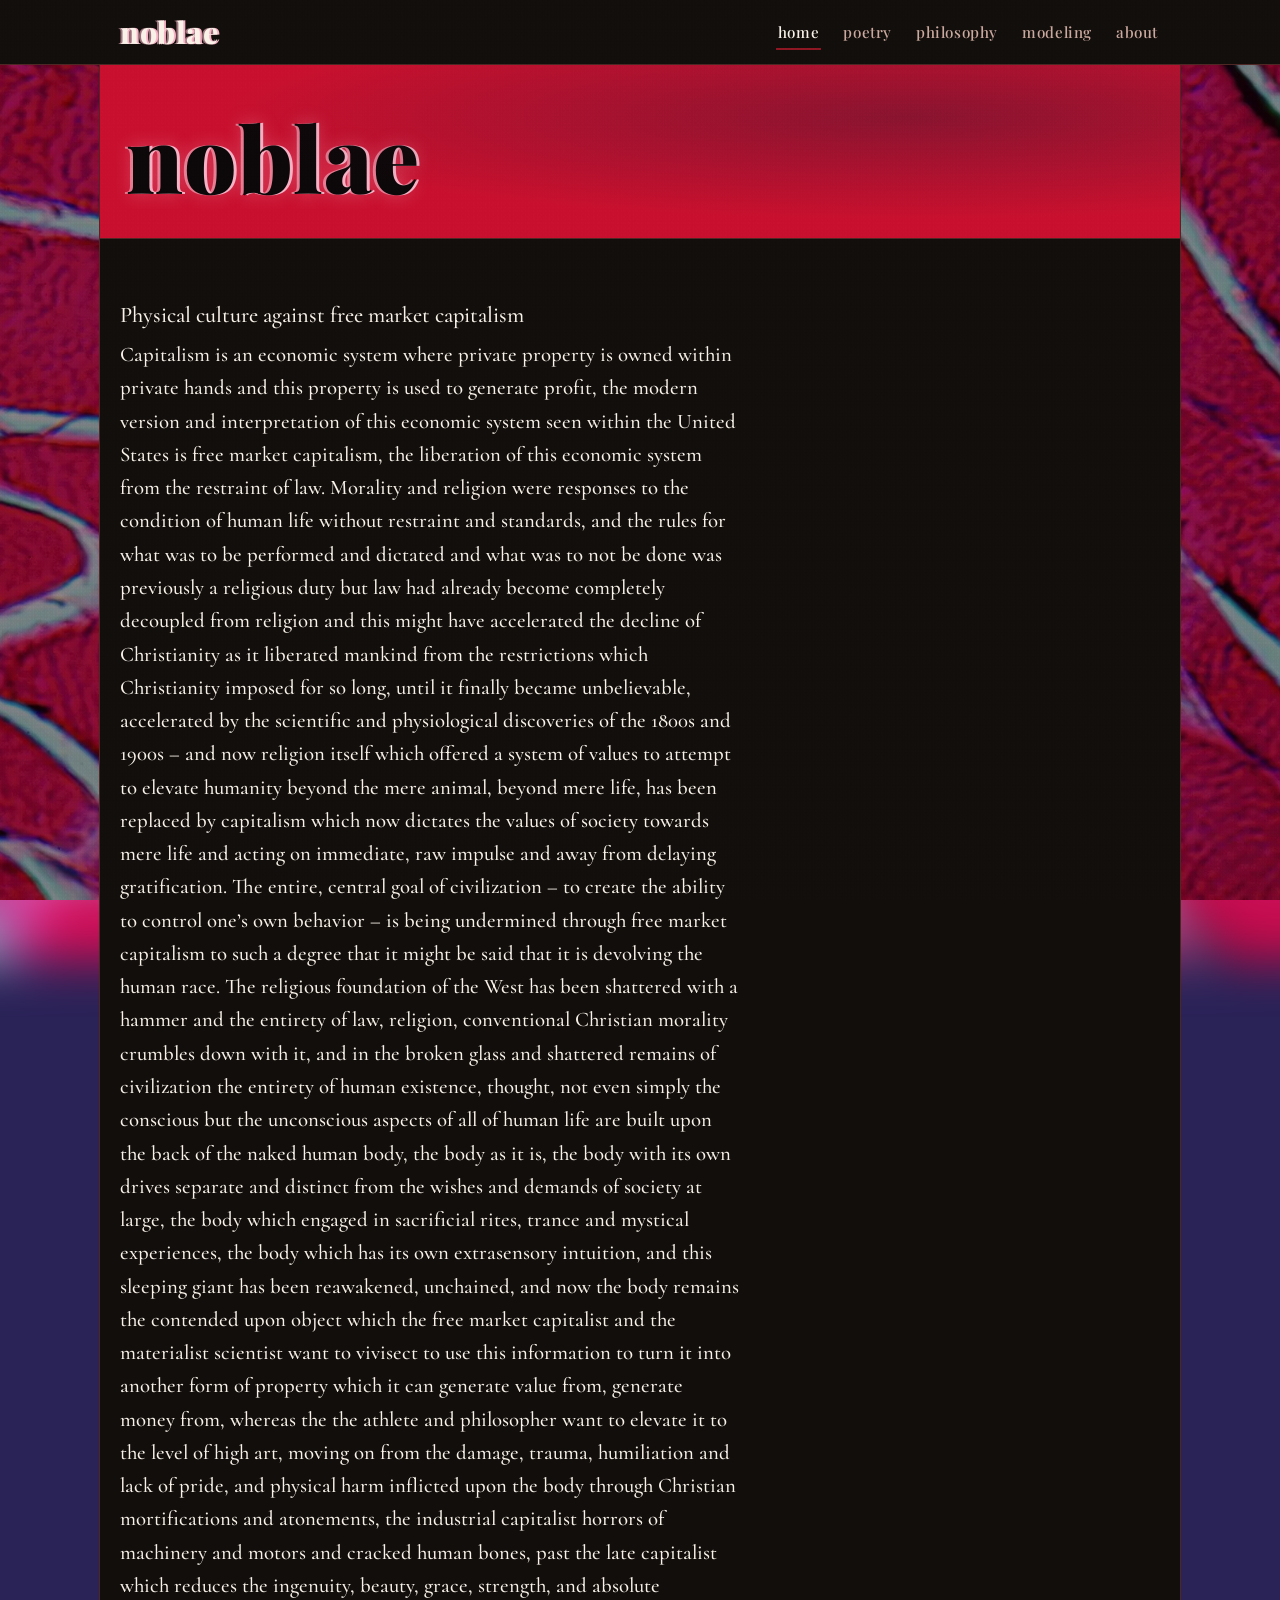
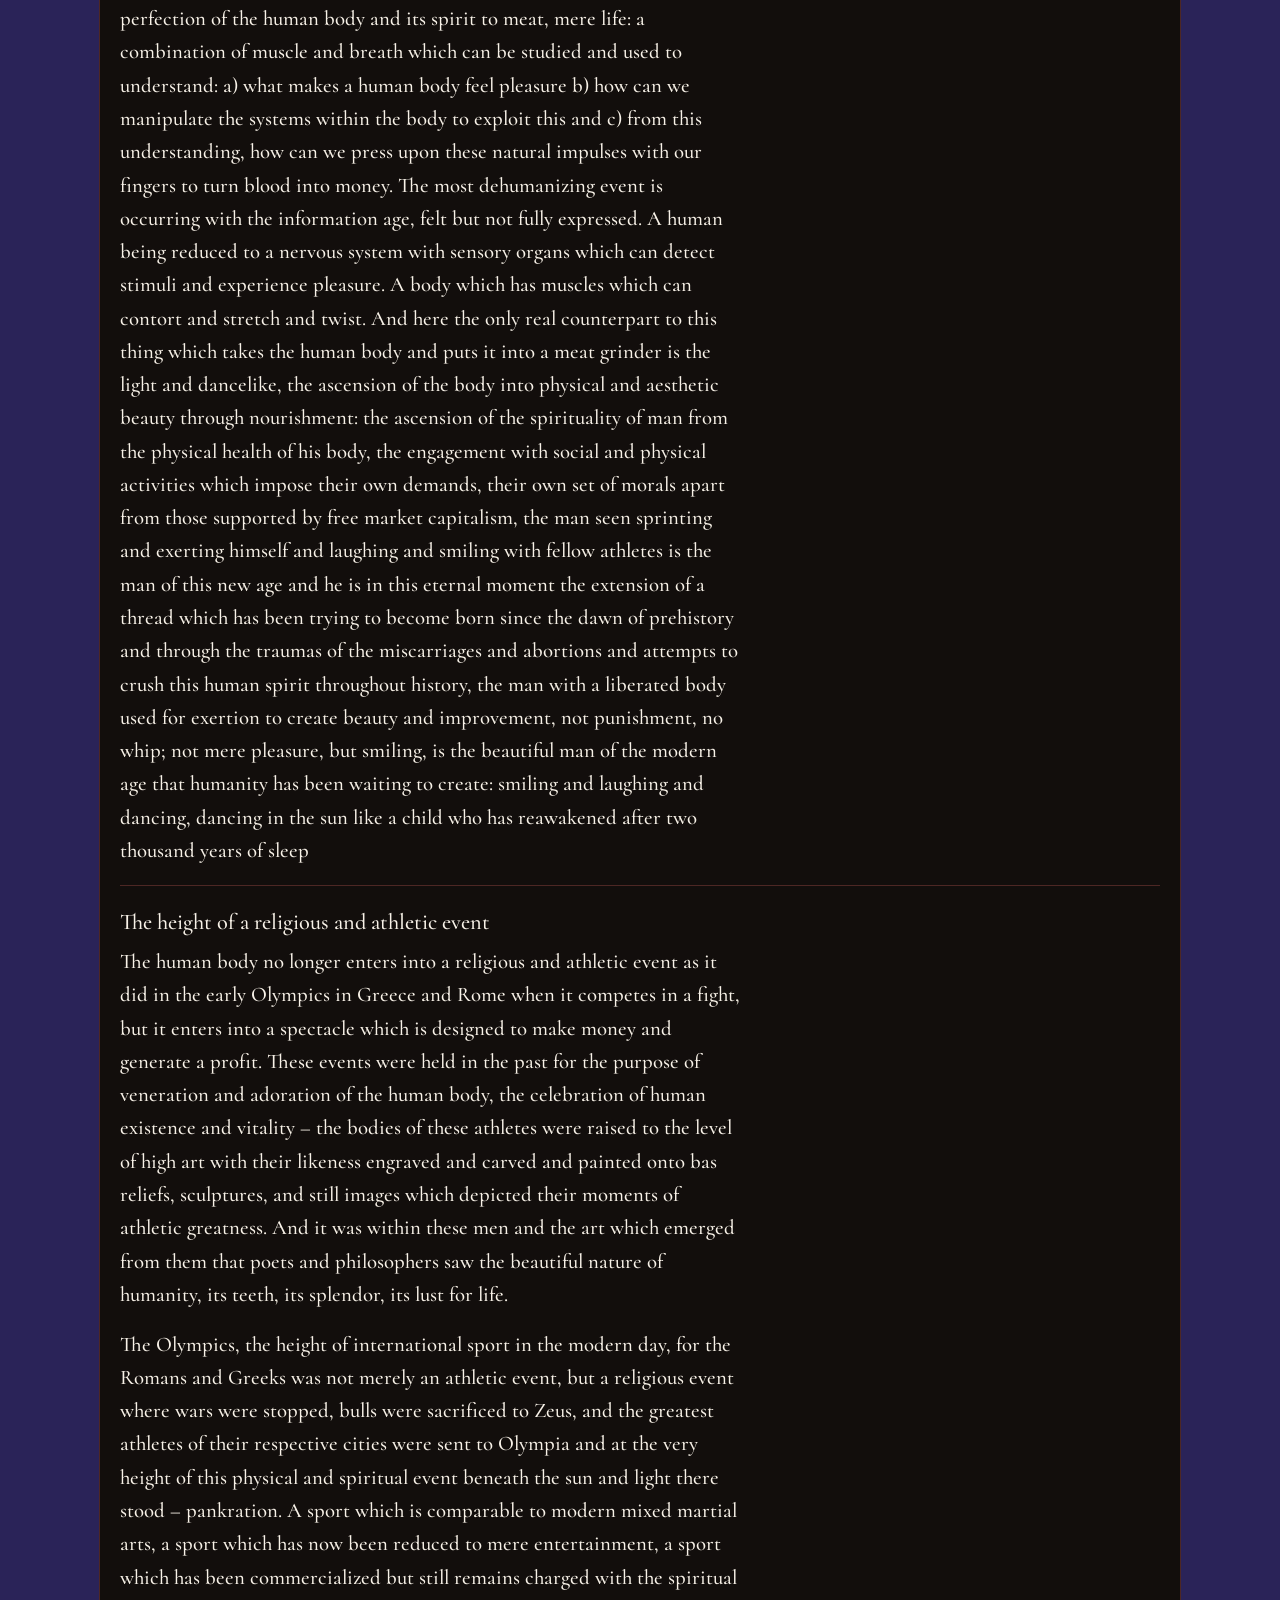
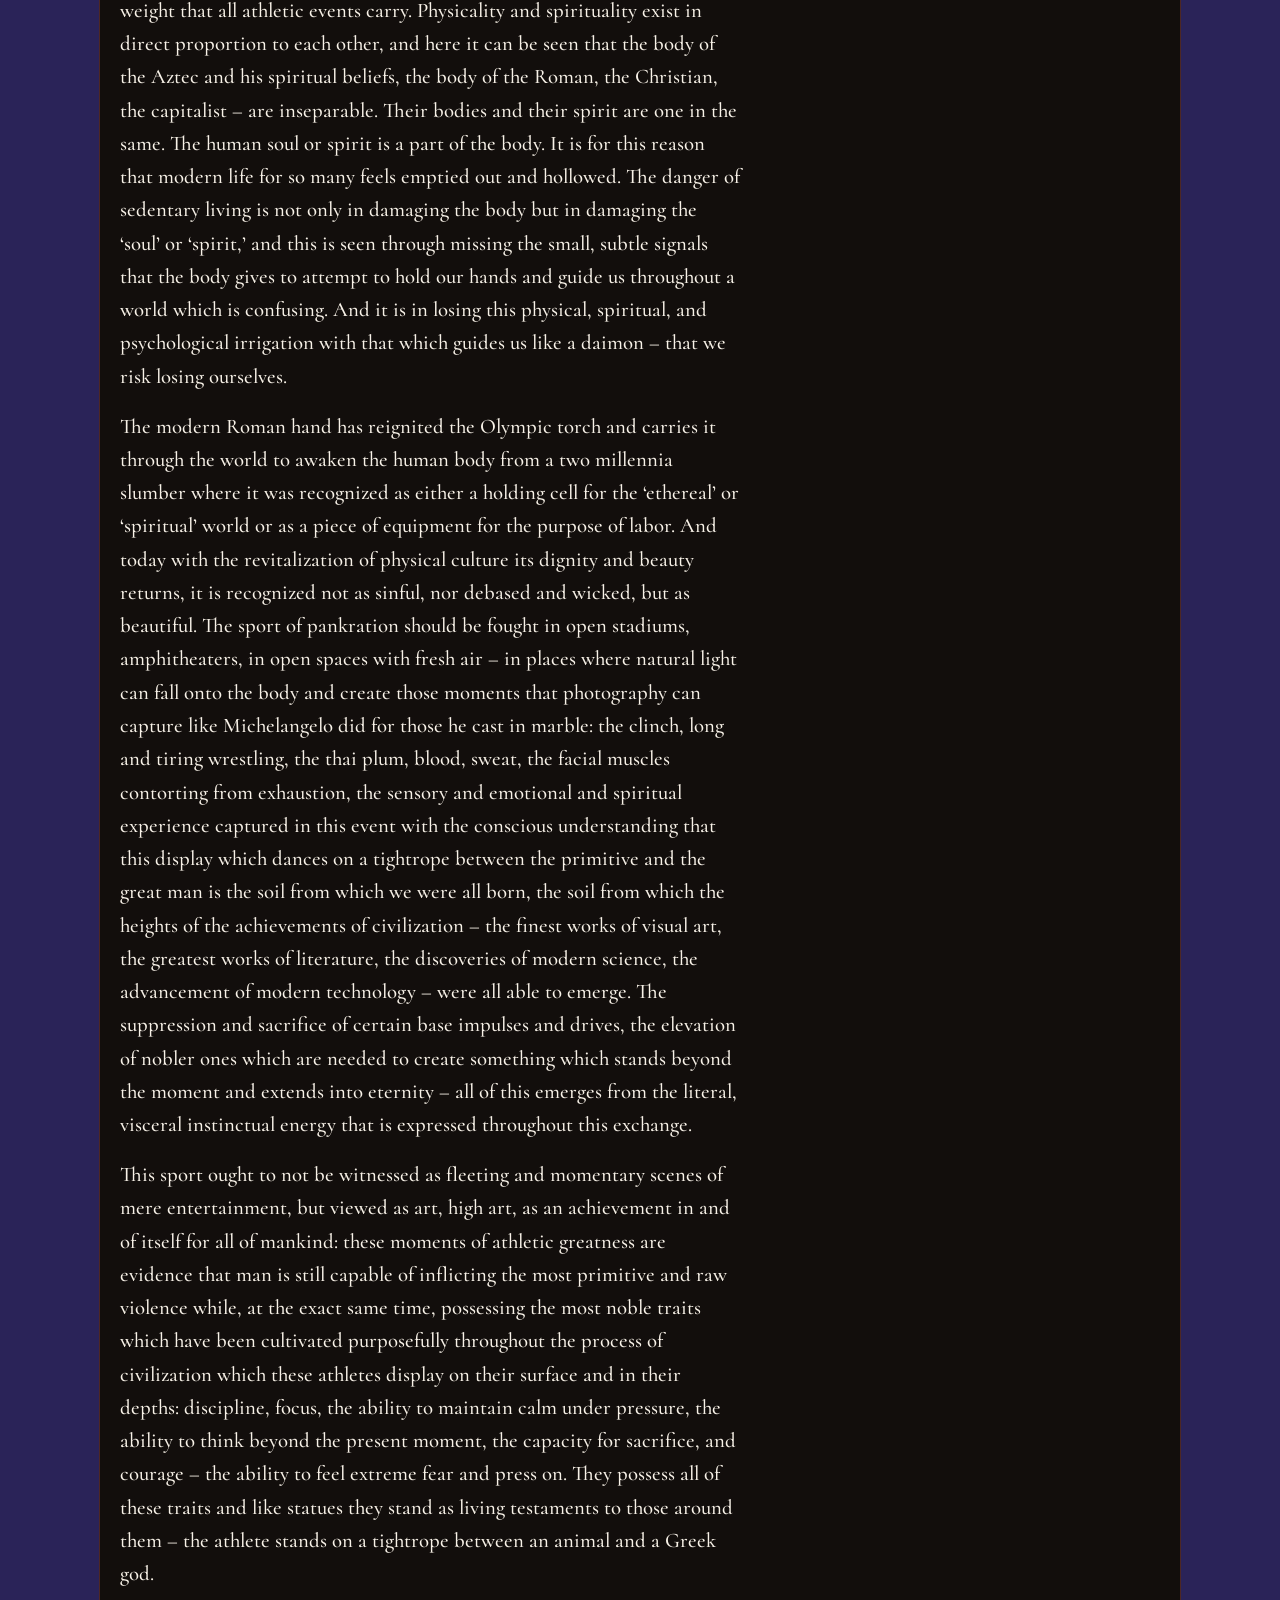
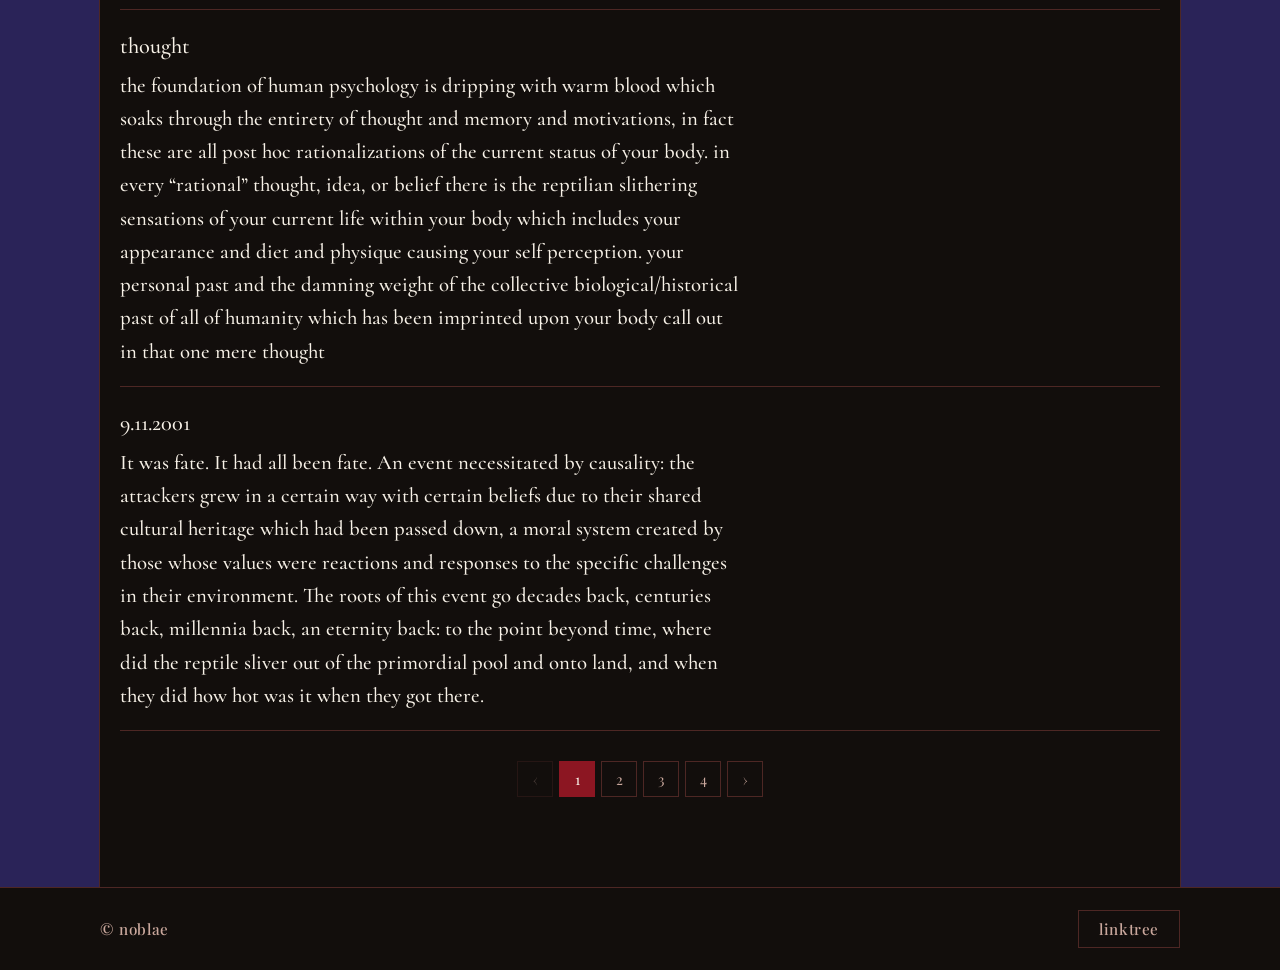
<file: index.html>
<!DOCTYPE html>
<html lang="en">
<head>
<meta charset="UTF-8">
<title>Noblae</title>
<meta name="viewport" content="width=device-width, initial-scale=1, viewport-fit=cover">
<link rel="preconnect" href="https://fonts.googleapis.com">
<link rel="preconnect" href="https://fonts.gstatic.com" crossorigin>
<link href="https://fonts.googleapis.com/css2?family=Pirata+One&family=Playfair+Display:wght@400;500;600;700;800;900&family=Cormorant:ital,wght@0,400;0,500;0,600;0,700;1,400;1,500;1,600&family=IBM+Plex+Mono:wght@400;500;600&display=swap" rel="stylesheet">
<link rel="stylesheet" href="shared.css">
</head>
<body>

<header class="top">
  <div class="nav-inner">
    <a class="wordmark" href="index.html">Noblae</a>
    <nav class="links">
      <a href="index.html" class="active">Home</a>
      <a href="poetry.html">Poetry</a>
      <!-- hidden for now; uncomment to re-enable
      <a href="fights.html">Fights</a>
      <a href="artwork.html">Artwork</a>
      -->
      <a href="essays.html">Philosophy</a>
      <!-- <a href="images.html">Images</a> -->
      <!-- <a href="videos.html">Videos</a> -->
      <a href="modeling.html">Modeling</a>
      <!-- <a href="purchase.html">Purchase</a> -->
      <a href="about.html">About</a>
    </nav>
  </div>
</header>

<main>

  <!-- HOME -->
  <section class="view active" id="home">
    <div class="home-hero">
      <h1 class="hero-title">Noblae</h1>
    </div>

    <!-- newest poems, essays, fights and images, filled in automatically from
         poetry.html, essays.html, fights.html and the Images page (newest first) -->
    <div class="feed" id="feed"></div>
  </section>

</main>

<footer>
  <div class="footer-inner">
    <span class="label">&copy; Noblae</span>
    <div class="icon-row">
      <a class="foot-rect" href="https://linktr.ee/noblae" title="All my links" aria-label="All my links on Linktree" target="_blank" rel="noopener">Linktree</a>
      <!-- previous footer icons, kept so they can be restored:
      Instagram https://www.instagram.com/noblaee
      Email mailto:david@noblae.com
      YouTube https://www.youtube.com/@davidvdinan
      -->
    </div>
  </div>
</footer>

<script src="shared.js"></script>
<script src="gallery.js"></script>
<script src="pager.js"></script>
<script src="videos.js"></script>
<script>
(function(){
  "use strict";

  // ---------- home feed ----------
  // Curated: home.json (set from the Home tab of the admin page) lists which
  // poems, essays, images and videos appear here, and in what order. Dates are
  // never shown. Until home.json exists, everything shows, newest first.
  var SOURCES = [
    { url: 'poetry.html', selector: '.poem',       kind: 'poem'  },
    { url: 'essays.html', selector: '.essay',      kind: 'essay' },
    { url: 'fights.html', selector: '.fight-card', kind: 'fight' }
  ];
  var DATE_RE = /(\d{2})\.(\d{2})\.(\d{2})/;

  var feed = document.getElementById('feed');

  // the curated list, or null if home.json doesn't exist yet
  function fetchCurated(){
    return fetch('home.json?v=' + Date.now(), { cache: 'no-store' })
      .then(function(r){ return r.ok ? r.json() : null; })
      .catch(function(){ return null; });
  }
  // how a curated entry in home.json is matched to a post on the site
  function refKey(r){
    if (r.type === 'image') return 'image|' + r.src;
    if (r.type === 'video') return 'video|' + r.id + '||' + r.date;
    return r.type + '|' + r.title + '||' + r.date;
  }

  function load(src){
    // cache-bust: without this, browsers (and GitHub's CDN) can serve a
    // stale copy of poetry.html/essays.html/fights.html here even right
    // after the admin panel has updated the live file
    return fetch(src.url + '?v=' + Date.now(), { cache: 'no-store' })
      .then(function(r){ return r.ok ? r.text() : ''; })
      .then(function(html){
        var doc = new DOMParser().parseFromString(html, 'text/html');
        return Array.prototype.slice.call(doc.querySelectorAll(src.selector)).map(function(el){
          return entryFrom(el, src.kind);
        }).filter(Boolean);
      })
      .catch(function(){ return []; });
  }

  // Reads the entry's MM.DD.YY date (used for ordering and for matching it
  // against home.json), then removes it so no date is shown on the home page.
  function entryFrom(el, kind){
    var dateEl = el.querySelector('.poem-date, .entry-date, .fight-meta .tag');
    var m = dateEl && dateEl.textContent.match(DATE_RE);
    if (!m) return null;
    var titleEl = kind === 'fight' ? el.querySelector('.fight-meta span') : el.querySelector('h3');
    var title = titleEl ? titleEl.textContent.trim() : '';
    if (dateEl.classList.contains('tag')){
      dateEl.textContent = dateEl.textContent.replace(DATE_RE, '').replace(/[\s\u00b7]+$/, '');
    } else {
      dateEl.remove();
    }

    var item = document.createElement('article');
    item.className = 'feed-item feed-' + kind;
    item.appendChild(document.importNode(el, true));

    return {
      node: item,
      key: kind + '|' + title + '||' + m[0],
      time: new Date(2000 + +m[3], +m[1] - 1, +m[2]).getTime()
    };
  }

  // ---------- images (same list as the Images page) ----------
  var LOCAL = location.hostname === 'localhost' || location.hostname === '127.0.0.1';
  var FOLDER_URL = (LOCAL ? '/__dev_api' : 'https://api.github.com') +
                   '/repos/noblae/noblae.com/contents/images/gallery?ref=main';
  function getJSON(url){
    return fetch(url, { cache: 'no-store' })
      .then(function(r){ return r.ok ? r.json() : []; })
      .catch(function(){ return []; });
  }
  // an image's date: the one saved by the admin page, or else the
  // YYYYMMDD at the start of its file name (e.g. 20260928-....jpg)
  function imageTime(img){
    var m = img.date && img.date.match(DATE_RE);
    if (m) return { time: new Date(2000 + +m[3], +m[1] - 1, +m[2]).getTime(), label: m[0] };
    var f = img.src.split('/').pop().match(/^(20\d{2})(\d{2})(\d{2})/);
    if (f) return { time: new Date(+f[1], +f[2] - 1, +f[3]).getTime(), label: f[2] + '.' + f[3] + '.' + f[1].slice(2) };
    return { time: 0, label: '' };   // no date: goes to the end of the feed
  }
  function loadImages(){
    return Promise.all([getJSON('images.json?v=' + Date.now()), getJSON(FOLDER_URL)])
      .then(function(r){ return window.NOBLAE_mergeImages(Array.isArray(r[0]) ? r[0] : [], Array.isArray(r[1]) ? r[1] : []); })
      .then(function(images){
        return images.map(function(img){
          var when = imageTime(img);
          var item = document.createElement('article');
          item.className = 'feed-item feed-image';
          var fig = document.createElement('figure');
          var a = document.createElement('a');
          a.href = img.src; a.target = '_blank'; a.rel = 'noopener';
          var el = document.createElement('img');
          el.src = img.src; el.alt = img.caption || ''; el.loading = 'lazy';
          a.appendChild(el);
          fig.appendChild(a);
          if (img.caption){
            var cap = document.createElement('figcaption');
            cap.textContent = img.caption;
            fig.appendChild(cap);
          }
          item.appendChild(fig);
          return { node: item, key: 'image|' + img.src, time: when.time };
        });
      })
      .catch(function(){ return []; });
  }

  // ---------- videos (same list as the Videos page) ----------
  function loadVideos(){
    return window.NOBLAE_loadVideos().then(function(videos){
      return videos.map(function(v){
        var m = v.date && v.date.match(DATE_RE);
        var item = document.createElement('article');
        item.className = 'feed-item feed-video';
        item.appendChild(window.NOBLAE_videoEl(v, { noDate: true }));
        return { node: item, key: 'video|' + v.id + '||' + v.date, time: m ? new Date(2000 + +m[3], +m[1] - 1, +m[2]).getTime() : 0 };
      });
    }).catch(function(){ return []; });
  }

  Promise.all([fetchCurated(), Promise.all(SOURCES.map(load).concat([loadImages(), loadVideos()]))]).then(function(res){
    var curated = res[0];
    var entries = [].concat.apply([], res[1]);
    var shown;

    if (Array.isArray(curated)){
      // the curated list decides what shows and in what order
      var byKey = {};
      entries.forEach(function(e){ if (!byKey[e.key]) byKey[e.key] = e; });
      shown = curated.map(function(r){ return byKey[refKey(r)]; }).filter(Boolean);
    } else {
      // not curated yet: everything, newest first; same-day entries keep their page order
      entries.forEach(function(e, i){ e.order = i; });
      entries.sort(function(a, b){ return (b.time - a.time) || (a.order - b.order); });
      shown = entries;
    }

    shown.forEach(function(e){ feed.appendChild(e.node); });
    window.NOBLAE_paginate(feed, '.feed-item');
  });

})();
</script>
</body>
</html>
</file>
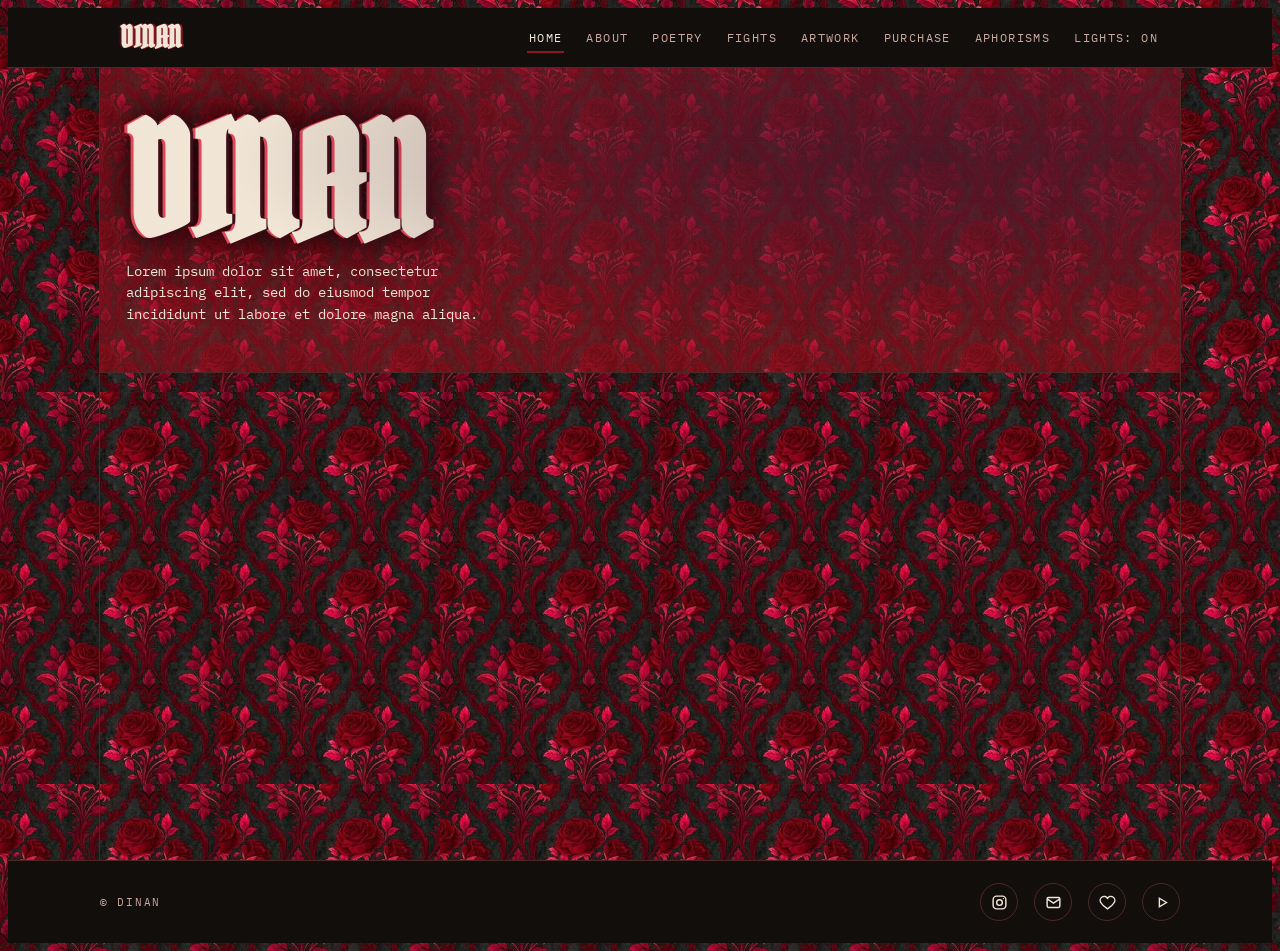
<file: noblae/index.html>
<!DOCTYPE html>
<html lang="en">
<head>
<meta charset="UTF-8">
<title>Dinan</title>
<meta name="viewport" content="width=device-width, initial-scale=1, viewport-fit=cover">
<link rel="preconnect" href="https://fonts.googleapis.com">
<link rel="preconnect" href="https://fonts.gstatic.com" crossorigin>
<link href="https://fonts.googleapis.com/css2?family=Pirata+One&family=Cormorant:ital,wght@0,400;0,500;0,600;0,700;1,400;1,500;1,600&family=IBM+Plex+Mono:wght@400;500;600&display=swap" rel="stylesheet">
<link rel="stylesheet" href="shared.css">
</head>
<body>

<header class="top">
  <div class="nav-inner">
    <div class="wordmark" data-go="home">Dinan</div>
    <nav class="links">
      <button data-go="home" class="active">Home</button>
      <button data-go="about">About</button>
      <a href="poetry.html">Poetry</a>
      <a href="fights.html">Fights</a>
      <a href="artwork.html">Artwork</a>
      <a href="purchase.html">Purchase</a>
      <a href="aphorisms.html">Aphorisms</a>
      <button id="lightSwitch" type="button" aria-pressed="false">Lights: On</button>
    </nav>
  </div>
</header>

<main>

  <!-- HOME -->
  <section class="view active" id="home">
    <div class="home-hero">
      <h1 class="hero-title">Dinan</h1>
      <p>Lorem ipsum dolor sit amet, consectetur adipiscing elit, sed do eiusmod tempor incididunt ut labore et dolore magna aliqua.</p>
    </div>
  </section>

  <!-- ABOUT -->
  <section class="view" id="about">
    <div class="field-band field-violet">
      <h2 class="section-title">About</h2>
    </div>
    <div class="about-grid">
      <div class="portrait-frame">
        <div class="portrait" id="portrait">
          <img alt="Portrait" loading="lazy">
          <div class="cage"></div>
        </div>
      </div>
      <div class="bio">
        <p>Lorem ipsum dolor sit amet, consectetur adipiscing elit, sed do eiusmod tempor incididunt ut labore et dolore magna aliqua.</p>
        <p>Lorem ipsum dolor sit amet, consectetur adipiscing elit, sed do eiusmod tempor incididunt ut labore et dolore magna aliqua.</p>
        <p>Lorem ipsum dolor sit amet, consectetur adipiscing elit, sed do eiusmod tempor incididunt ut labore et dolore magna aliqua.</p>
      </div>
    </div>
  </section>

</main>

<footer>
  <div class="footer-inner">
    <span class="label">&copy; Dinan</span>
    <div class="icon-row">
      <a href="#" title="Instagram" aria-label="Instagram">
        <svg viewBox="0 0 24 24" fill="none" stroke="currentColor" stroke-width="2"><rect x="3" y="3" width="18" height="18" rx="5"/><circle cx="12" cy="12" r="4"/><circle cx="17.5" cy="6.5" r="1" fill="currentColor" stroke="none"/></svg>
      </a>
      <a href="#" title="Email" aria-label="Email">
        <svg viewBox="0 0 24 24" fill="none" stroke="currentColor" stroke-width="2"><rect x="3" y="5" width="18" height="14" rx="2"/><path d="M3 7l9 6 9-6"/></svg>
      </a>
      <a href="purchase.html" title="Donate" aria-label="Donate">
        <svg viewBox="0 0 24 24" fill="none" stroke="currentColor" stroke-width="2"><path d="M12 21s-7-4.5-9.5-9A5 5 0 0112 6a5 5 0 019.5 6c-2.5 4.5-9.5 9-9.5 9z"/></svg>
      </a>
      <a href="fights.html" title="Watch" aria-label="Watch">
        <svg viewBox="0 0 24 24" fill="none" stroke="currentColor" stroke-width="2"><polygon points="9,6 19,12 9,18"/></svg>
      </a>
    </div>
  </div>
</footer>

<script src="shared.js"></script>
<script>
(function(){
  "use strict";

  // ---------- routing between Home and About (no page reload) ----------
  var views = Array.prototype.slice.call(document.querySelectorAll('.view'));
  var navBtns = Array.prototype.slice.call(document.querySelectorAll('[data-go]'));

  function go(id){
    views.forEach(function(v){ v.classList.toggle('active', v.id === id); });
    navBtns.forEach(function(b){
      if (b.tagName === 'BUTTON') b.classList.toggle('active', b.getAttribute('data-go') === id);
    });
    window.scrollTo({top:0, behavior:'instant' in window ? 'instant' : 'auto'});
    try { history.replaceState(null, '', '#'+id); } catch(e){}
  }
  navBtns.forEach(function(b){
    b.addEventListener('click', function(e){
      e.preventDefault();
      go(b.getAttribute('data-go'));
    });
  });
  var start = (location.hash || '#home').slice(1);
  if (!document.getElementById(start)) start = 'home';
  go(start);

  // ---------- fill the About-page portrait ----------
  document.addEventListener('DOMContentLoaded', function(){
    var portraitEl = document.getElementById('portrait');
    if (portraitEl && window.DINAN_ABOUT_IMG){
      portraitEl.querySelector('img').src = window.DINAN_ABOUT_IMG;
    }
  });

})();
</script>
</body>
</html>
</file>
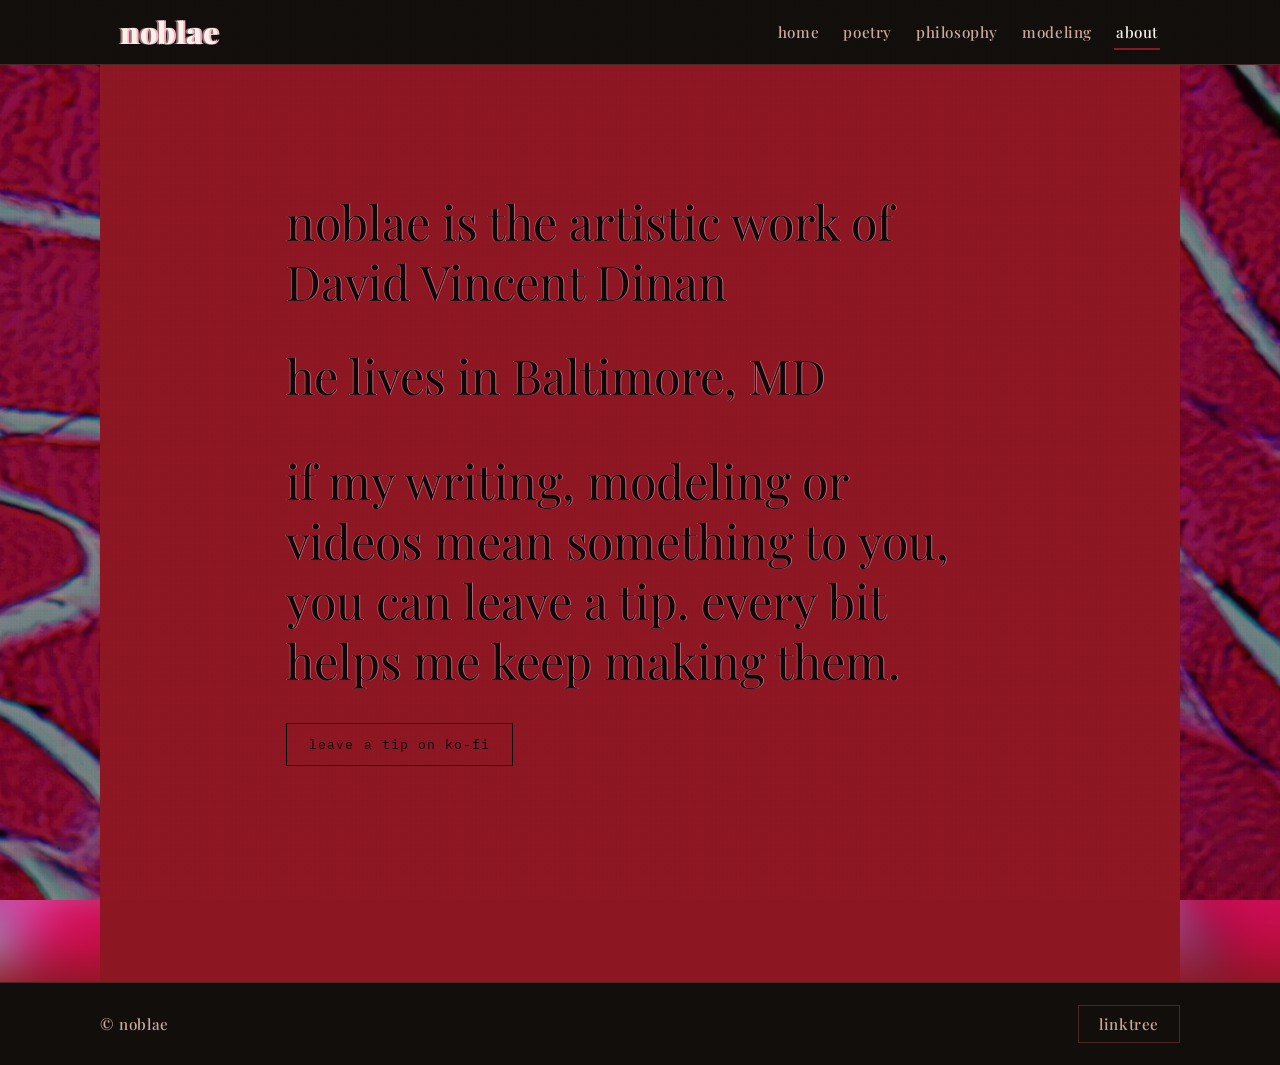
<file: about.html>
<!DOCTYPE html>
<html lang="en"><head>
<meta charset="UTF-8">
<title>Noblae — About</title>
<meta name="viewport" content="width=device-width, initial-scale=1, viewport-fit=cover">
<link rel="preconnect" href="https://fonts.googleapis.com">
<link rel="preconnect" href="https://fonts.gstatic.com" crossorigin="">
<link href="https://fonts.googleapis.com/css2?family=Pirata+One&amp;family=Playfair+Display:wght@400;500;600;700;800;900&amp;family=Cormorant:ital,wght@0,400;0,500;0,600;0,700;1,400;1,500;1,600&amp;family=IBM+Plex+Mono:wght@400;500;600&amp;display=swap" rel="stylesheet">
<link rel="stylesheet" href="shared.css">
<style>
  /* About page: large Playfair Display text on a solid deep red */
  body.about-page{background-color:#8c1622; background-image:none;}
  body.about-page main{background:#8c1622; box-shadow:none;}
  .about-block{
    min-height:0;
    display:flex;
    align-items:center;
    padding:14vh 16% 5vh;
  }
  #aboutText p{
    font-family:'Playfair Display', Georgia, serif;
    font-size:36pt;
    font-weight:400;
    line-height:1.25;
    margin:0 0 .7em;
    color:#0c0708;   /* black lettering with the same pink edge as the home title */
    text-shadow:
      1px 0 0 rgba(246,178,197,.5),
      -1px 0 0 rgba(246,178,197,.3);
    white-space:pre-line;
  }
  #aboutText p:last-child{margin-bottom:0;}
  @media (max-width:640px){
    .about-block{padding:8vh 9% 4vh;}
    #aboutText p{font-size:24pt;}
  }
  .about-tip{padding:0 16% 14vh;}
  .about-tip .tip-text{
    font-family:'Playfair Display', Georgia, serif;font-size:36pt;font-weight:400;line-height:1.25;
    margin:0 0 .7em;max-width:none;color:#0c0708;
    text-shadow:1px 0 0 rgba(246,178,197,.5), -1px 0 0 rgba(246,178,197,.3);
  }
  .about-tip .photo-follow{margin:0;color:#0c0708;border-color:#0c0708;}
  .about-tip .photo-follow:hover{background:#0c0708;color:#f6b2c5;border-color:#0c0708;}
  @media (max-width:640px){
    .about-tip{padding:0 9% 10vh;}
    .about-tip .tip-text{font-size:24pt;}
  }
</style>
</head>
<body class="about-page">

<header class="top">
  <div class="nav-inner">
    <a class="wordmark" href="index.html">Noblae</a>
    <nav class="links">
      <a href="index.html">Home</a>
      <a href="poetry.html">Poetry</a>
      <!-- hidden for now; uncomment to re-enable
      <a href="fights.html">Fights</a>
      <a href="artwork.html">Artwork</a>
      -->
      <a href="essays.html">Philosophy</a>
      <!-- <a href="images.html">Images</a> -->
      <!-- <a href="videos.html">Videos</a> -->
      <a href="modeling.html">Modeling</a>
      <!-- <a href="purchase.html">Purchase</a> -->
      <a href="about.html" class="active">About</a>
    </nav>
  </div>
</header>

<main>
  <section class="view active" id="about">
    <!-- the text below is edited from the About tab of the admin page -->
    <div class="about-block">
      <div id="aboutText"><p>noblae is the artistic work of David Vincent Dinan</p><p>he lives in Baltimore, MD</p></div>
    </div>
    <div class="about-tip">
      <p class="tip-text">if my writing, modeling or videos mean something to you, you can leave a tip. every bit helps me keep making them.</p>
      <a class="photo-follow" href="https://ko-fi.com/noblae" target="_blank" rel="noopener">leave a tip on ko-fi</a>
    </div>
  </section>
</main>

<footer>
  <div class="footer-inner">
    <span class="label">© Noblae</span>
    <div class="icon-row">
      <a class="foot-rect" href="https://linktr.ee/noblae" title="All my links" aria-label="All my links on Linktree" target="_blank" rel="noopener">Linktree</a>
      <!-- previous footer icons, kept so they can be restored:
      Instagram https://www.instagram.com/noblaee
      Email mailto:david@noblae.com
      YouTube https://www.youtube.com/@davidvdinan
      -->
    </div>
  </div>
</footer>








<script src="shared.js"></script>
</body></html>
</file>
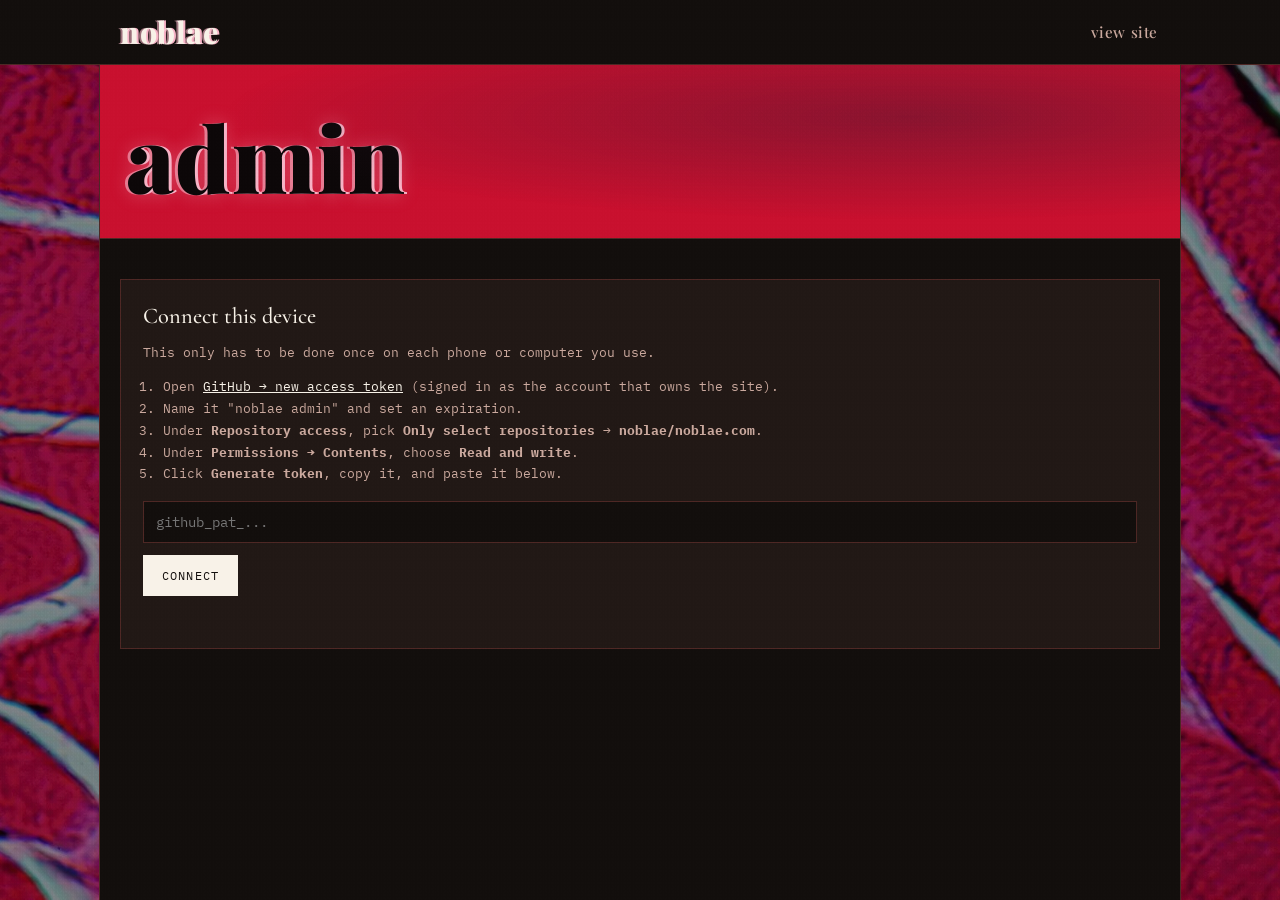
<file: admin.html>
<!DOCTYPE html>
<html lang="en">
<head>
<meta charset="UTF-8">
<title>Noblae — Admin</title>
<meta name="viewport" content="width=device-width, initial-scale=1, viewport-fit=cover">
<meta name="robots" content="noindex, nofollow">
<link rel="preconnect" href="https://fonts.googleapis.com">
<link rel="preconnect" href="https://fonts.gstatic.com" crossorigin>
<link href="https://fonts.googleapis.com/css2?family=Pirata+One&family=Playfair+Display:wght@400;500;600;700;800;900&family=Cormorant:ital,wght@0,400;0,500;0,600;0,700;1,400;1,500;1,600&family=IBM+Plex+Mono:wght@400;500;600&display=swap" rel="stylesheet">
<link rel="stylesheet" href="shared.css">
<style>
  /* admin-only styles */
  [hidden]{display:none !important;}
  .admin-box{border:1px solid var(--hair);background:var(--card);padding:22px;margin-bottom:28px;}
  .admin-box h3{font-family:'Cormorant',serif;font-weight:500;font-size:1.4rem;margin:0 0 12px;color:var(--bone);}
  .admin-box p, .admin-box li{font-family:'IBM Plex Mono',monospace;font-size:.8rem;line-height:1.7;color:var(--bone-dim);}
  .admin-box ol{padding-left:20px;margin:0 0 16px;}
  .admin-box a{color:var(--bone);}
  .admin-input{
    width:100%;padding:11px 12px;margin:0 0 12px;
    background:var(--void);color:var(--bone);border:1px solid var(--hair);
    font-family:'IBM Plex Mono',monospace;font-size:.85rem;
  }
  .admin-input:focus{outline:none;border-color:var(--acid);}
  textarea.admin-input{resize:vertical;min-height:140px;line-height:1.6;}
  .fmt-bar{display:flex;gap:6px;margin:0 0 6px;}
  .fmt-btn{
    min-width:34px;height:32px;padding:0 8px;
    font-family:'Cormorant',serif;font-size:1.05rem;line-height:1;
    color:var(--bone);background:var(--void-2);
    border:1px solid var(--hair);cursor:pointer;
  }
  .fmt-btn:hover{border-color:var(--acid);}
  .fmt-help{margin:-6px 0 12px;font-size:.72rem !important;}
  .admin-btn{
    font-family:'IBM Plex Mono',monospace;font-size:.72rem;letter-spacing:.1em;text-transform:uppercase;
    border:1px solid var(--bone);background:var(--bone);color:var(--void);
    padding:12px 18px;cursor:pointer;
  }
  .admin-btn:hover{background:var(--field-orange);border-color:var(--field-orange);color:var(--bone);}
  .admin-btn:disabled{opacity:.4;cursor:default;background:var(--bone);border-color:var(--bone);color:var(--void);}
  .admin-btn.ghost{background:none;color:var(--bone-dim);border-color:var(--hair);}
  .admin-btn.ghost:hover{color:var(--bone);border-color:var(--acid);background:none;}
  .admin-btn.small{padding:8px 12px;font-size:.66rem;}
  .row{display:flex;gap:12px;flex-wrap:wrap;align-items:center;}
  .status{font-family:'IBM Plex Mono',monospace;font-size:.8rem;color:var(--bone-dim);min-height:1.4em;margin:12px 0 0;}
  .status.err{color:var(--acid);}
  .status.ok{color:var(--bone);}

  .drop{
    display:flex;flex-direction:column;align-items:center;justify-content:center;gap:6px;
    border:2px dashed var(--hair);padding:44px 16px;text-align:center;cursor:pointer;
    font-family:'IBM Plex Mono',monospace;color:var(--bone-dim);font-size:.85rem;
    transition:border-color .15s, background .15s;
  }
  .drop strong{color:var(--bone);font-size:1rem;font-weight:500;}
  .drop:hover, .drop.over{border-color:var(--acid);background:rgba(224,71,90,.06);}

  .thumbs{display:grid;grid-template-columns:repeat(auto-fill,minmax(160px,1fr));gap:14px;margin-top:18px;}
  .thumb{border:1px solid var(--hair);background:var(--void);position:relative;display:flex;flex-direction:column;}
  .thumb img{width:100%;aspect-ratio:1/1;object-fit:cover;display:block;}
  .thumb .admin-input{margin:0;border:none;border-top:1px solid var(--hair);font-size:.75rem;}
  .thumb .x{
    position:absolute;top:6px;right:6px;width:28px;height:28px;border-radius:50%;
    border:1px solid var(--bone);background:rgba(18,14,12,.8);color:var(--bone);
    font-family:'IBM Plex Mono',monospace;cursor:pointer;line-height:1;
  }
  .thumb .x:hover{background:var(--field-orange);}
  .thumb .cap{font-family:'IBM Plex Mono',monospace;font-size:.72rem;color:var(--bone-dim);padding:8px 10px;border-top:1px solid var(--hair);min-height:2.4em;}
  .thumb .state{font-family:'IBM Plex Mono',monospace;font-size:.7rem;padding:6px 10px;color:var(--bone-dim);border-top:1px solid var(--hair);}

  /* ---------- tabs ---------- */
  .admin-tabs{display:flex;gap:10px;margin-bottom:28px;flex-wrap:wrap;}
  .tab-btn{
    font-family:'IBM Plex Mono',monospace;font-size:.72rem;letter-spacing:.1em;text-transform:uppercase;
    border:1px solid var(--hair);background:none;color:var(--bone-dim);
    padding:11px 20px;cursor:pointer;
  }
  .tab-btn:hover{color:var(--bone);border-color:var(--acid);}
  .tab-btn.active{background:var(--bone);color:var(--void);border-color:var(--bone);}

  /* ---------- entry list rows (poems / essays) ---------- */
  .entry-row{
    border:1px solid var(--hair);background:var(--void);
    padding:14px 16px;margin-bottom:10px;
    display:flex;justify-content:space-between;align-items:flex-start;gap:14px;flex-wrap:wrap;
  }
  .entry-row .meta{flex:1;min-width:220px;}
  .entry-row .meta h4{margin:0 0 4px;font-family:'Cormorant',serif;font-weight:500;font-size:1.08rem;color:var(--bone);}
  .entry-row .meta .d{font-family:'IBM Plex Mono',monospace;font-size:.7rem;letter-spacing:.06em;color:var(--bone-dim);}
  .entry-row .meta .snip{font-family:'IBM Plex Mono',monospace;font-size:.75rem;line-height:1.5;color:var(--bone-dim);margin-top:8px;max-width:62ch;}
  .entry-row .actions{display:flex;gap:8px;flex-shrink:0;}
</style>
</head>
<body>

<header class="top">
  <div class="nav-inner">
    <a class="wordmark" href="index.html">Noblae</a>
    <nav class="links">
      <a href="index.html">View site</a>
      <button id="disconnectBtn" type="button" hidden>Log out</button>
    </nav>
  </div>
</header>

<main>
  <section class="view active" id="admin">
    <div class="field-band field-void">
      <h2 class="section-title">Admin</h2>
    </div>

    <div class="admin-box" id="localNote" hidden>
      <h3>Local test mode</h3>
      <p>You opened this page from your own computer, so nothing goes to the live site.
      Uploads are saved into this project folder instead. Any token works here, e.g. "test".</p>
    </div>

    <!-- STEP 0: connect (only needed once per device) -->
    <div class="admin-box" id="connectBox" hidden>
      <h3>Connect this device</h3>
      <p>This only has to be done once on each phone or computer you use.</p>
      <ol>
        <li>Open <a href="https://github.com/settings/personal-access-tokens/new" target="_blank" rel="noopener">GitHub &rarr; new access token</a> (signed in as the account that owns the site).</li>
        <li>Name it "noblae admin" and set an expiration.</li>
        <li>Under <b>Repository access</b>, pick <b>Only select repositories</b> &rarr; <b>noblae/noblae.com</b>.</li>
        <li>Under <b>Permissions &rarr; Contents</b>, choose <b>Read and write</b>.</li>
        <li>Click <b>Generate token</b>, copy it, and paste it below.</li>
      </ol>
      <input class="admin-input" id="tokenInput" type="password" placeholder="github_pat_..." autocomplete="off">
      <button class="admin-btn" id="connectBtn" type="button">Connect</button>
      <p class="status" id="connectStatus"></p>
    </div>

    <!-- tab bar: switches between the content types -->
    <div class="admin-tabs" id="tabs" hidden>
      <button type="button" class="tab-btn active" data-tab="images">Images</button>
      <button type="button" class="tab-btn" data-tab="poems">Poems</button>
      <button type="button" class="tab-btn" data-tab="essays">Essays</button>
      <button type="button" class="tab-btn" data-tab="videos">Videos</button>
      <button type="button" class="tab-btn" data-tab="photos">Modeling</button>
      <button type="button" class="tab-btn" data-tab="home">Home</button>
      <button type="button" class="tab-btn" data-tab="about">About</button>
    </div>

    <!-- ================= IMAGES ================= -->
    <div id="panel-images" hidden>

      <div class="admin-box" id="uploadBox">
        <h3>Add images</h3>
        <label class="drop" id="drop">
          <strong>Drop photos here</strong>
          <span>or tap to choose from your device</span>
          <input type="file" id="fileInput" accept="image/*" multiple hidden>
        </label>
        <div class="thumbs" id="pending"></div>
        <div class="row" style="margin-top:18px;">
          <button class="admin-btn" id="publishBtn" type="button" disabled>Publish</button>
          <button class="admin-btn ghost" id="clearBtn" type="button" hidden>Clear</button>
        </div>
        <p class="status" id="uploadStatus"></p>
      </div>

      <div class="admin-box" id="currentBox">
        <h3>On the site now</h3>
        <p>Newest first. Images added straight to the images/gallery folder on GitHub show at the end. Click &times; to remove an image from the site.</p>
        <div class="thumbs" id="current"></div>
        <p class="status" id="currentStatus"></p>
      </div>

    </div>

    <!-- ================= POEMS ================= -->
    <div id="panel-poems" hidden>

      <div class="admin-box">
        <h3 id="poemFormTitle">Add a poem</h3>
        <input class="admin-input" id="poemTitle" type="text" placeholder="Title">
        <input class="admin-input" id="poemDate" type="date">
        <div class="fmt-bar" data-for="poemText">
          <button type="button" class="fmt-btn" data-mark="**" title="Bold (Cmd+B)"><strong>B</strong></button>
          <button type="button" class="fmt-btn" data-mark="*" title="Italic (Cmd+I)"><em>I</em></button>
          <button type="button" class="fmt-btn" data-mark="__" title="Underline (Cmd+U)"><u>U</u></button>
          <button type="button" class="fmt-btn" data-mark="~~" title="Strikethrough"><s>S</s></button>
        </div>
        <textarea class="admin-input" id="poemText" rows="8" placeholder="Poem text. Each line break becomes a new line on the site."></textarea>
        <p class="fmt-help">Select words and click a button (or press Cmd+B / Cmd+I / Cmd+U). In the text it shows as **bold**, *italic*, __underline__ and ~~strikethrough~~.</p>
        <div class="row">
          <button class="admin-btn" id="poemSaveBtn" type="button">Publish poem</button>
          <button class="admin-btn ghost" id="poemCancelBtn" type="button" hidden>Cancel edit</button>
        </div>
        <p class="status" id="poemFormStatus"></p>
      </div>

      <div class="admin-box">
        <h3>On the site now</h3>
        <p>Edit changes a poem's title, date or text. Delete removes it from the site.
        The Poetry page runs newest first: any save puts it in date order, or press the button to do only that.</p>
        <div class="row" style="margin:0 0 14px;">
          <button class="admin-btn ghost small" id="poemSortBtn" type="button">Put Poetry page in date order</button>
        </div>
        <input class="admin-input" id="poemSearch" type="search" placeholder="Search poems by title, date or words in the poem…" autocomplete="off" style="margin-bottom:14px;">
        <div id="poemItems"></div>
        <p class="status" id="poemListStatus"></p>
      </div>

    </div>

    <!-- ================= ESSAYS ================= -->
    <div id="panel-essays" hidden>

      <div class="admin-box">
        <h3 id="essayFormTitle">Add an essay</h3>
        <input class="admin-input" id="essayTitle" type="text" placeholder="Title">
        <input class="admin-input" id="essayDate" type="date">
        <div class="fmt-bar" data-for="essayText">
          <button type="button" class="fmt-btn" data-mark="**" title="Bold (Cmd+B)"><strong>B</strong></button>
          <button type="button" class="fmt-btn" data-mark="*" title="Italic (Cmd+I)"><em>I</em></button>
          <button type="button" class="fmt-btn" data-mark="__" title="Underline (Cmd+U)"><u>U</u></button>
          <button type="button" class="fmt-btn" data-mark="~~" title="Strikethrough"><s>S</s></button>
        </div>
        <textarea class="admin-input" id="essayText" rows="10" placeholder="Essay text. Leave a blank line between paragraphs."></textarea>
        <p class="fmt-help">Select words and click a button (or press Cmd+B / Cmd+I / Cmd+U). In the text it shows as **bold**, *italic*, __underline__ and ~~strikethrough~~.</p>
        <div class="row">
          <button class="admin-btn" id="essaySaveBtn" type="button">Publish essay</button>
          <button class="admin-btn ghost" id="essayCancelBtn" type="button" hidden>Cancel edit</button>
        </div>
        <p class="status" id="essayFormStatus"></p>
      </div>

      <div class="admin-box">
        <h3>On the site now</h3>
        <p>Edit changes an essay's title, date or text. Delete removes it from the site.</p>
        <div id="essayItems"></div>
        <p class="status" id="essayListStatus"></p>
      </div>

    </div>

    <!-- ================= VIDEOS ================= -->
    <div id="panel-videos" hidden>

      <div class="admin-box">
        <h3 id="videoFormTitle">Add a video</h3>
        <input class="admin-input" id="videoUrl" type="url" placeholder="YouTube link, e.g. https://www.youtube.com/watch?v=...">
        <input class="admin-input" id="videoTitle" type="text" placeholder="Title (optional)">
        <input class="admin-input" id="videoDate" type="date">
        <p class="fmt-help">Copy the link from YouTube's Share button (or the address bar) and paste it above. Shorts links work too.</p>
        <div class="row">
          <button class="admin-btn" id="videoSaveBtn" type="button">Publish video</button>
          <button class="admin-btn ghost" id="videoCancelBtn" type="button" hidden>Cancel edit</button>
        </div>
        <p class="status" id="videoFormStatus"></p>
      </div>

      <div class="admin-box">
        <h3>On the site now</h3>
        <p>Edit changes a video's link, title or date. Delete removes it from the site (not from YouTube).</p>
        <div id="videoItems"></div>
        <p class="status" id="videoListStatus"></p>
      </div>

    </div>

    <!-- ================= MODELING ================= -->
    <div id="panel-photos" hidden>

      <div class="admin-box">
        <h3>Add Instagram posts</h3>
        <textarea class="admin-input" id="photoUrls" rows="4" placeholder="Paste Instagram post links, one per line.&#10;e.g. https://www.instagram.com/p/AbCdEfGhIjK/"></textarea>
        <p class="fmt-help">On Instagram, open a post, tap the three dots, then Copy link. Reels work too. Your account has to be public for posts to show on the site. The first link you paste ends up on top.</p>
        <div class="row">
          <button class="admin-btn" id="photoAddBtn" type="button">Add to Modeling</button>
        </div>
        <p class="status" id="photoFormStatus"></p>
      </div>

      <div class="admin-box">
        <h3>On the site now</h3>
        <p>Use the arrows to reorder. Remove takes a post off the site (not off Instagram).</p>
        <div id="photoItems"></div>
        <p class="status" id="photoListStatus"></p>
      </div>

    </div>

    <!-- ================= ABOUT ================= -->
    <div id="panel-about" hidden>

      <div class="admin-box">
        <h3>About page</h3>
        <p>This is the text on the About page, shown large on the red background. Leave a blank line between paragraphs.</p>
        <div class="fmt-bar" data-for="aboutBody">
          <button type="button" class="fmt-btn" data-mark="**" title="Bold (Cmd+B)"><strong>B</strong></button>
          <button type="button" class="fmt-btn" data-mark="*" title="Italic (Cmd+I)"><em>I</em></button>
          <button type="button" class="fmt-btn" data-mark="__" title="Underline (Cmd+U)"><u>U</u></button>
          <button type="button" class="fmt-btn" data-mark="~~" title="Strikethrough"><s>S</s></button>
        </div>
        <textarea class="admin-input" id="aboutBody" rows="10" placeholder="Write about yourself here."></textarea>
        <div class="row">
          <button class="admin-btn" id="aboutSaveBtn" type="button" disabled>Save About page</button>
        </div>
        <p class="status" id="aboutStatus"></p>
      </div>

    </div>

    <!-- ================= HOME (curated order) ================= -->
    <div id="panel-home" hidden>

      <div class="admin-box">
        <h3>On the home page now</h3>
        <p>These poems, essays, images and videos appear on the home page, top to bottom, with no dates shown.
        Use the arrows to nudge an item, or type a position number and press Move (or Enter) to send it straight there. Changes save by themselves about a second after you stop. The Poetry page is separate and always stays in date order.
        Once you save, new posts do <b>not</b> show on the home page until you add them here.</p>
        <input class="admin-input" id="homeSearch" type="search" placeholder="Search by title (filters both lists; numbers stay the real positions)…" autocomplete="off" style="margin-bottom:14px;">
        <div id="homeItems"></div>
        <div class="row" style="margin-top:16px;">
          <button class="admin-btn" id="homeSaveBtn" type="button" disabled>Save home page</button>
          <button class="admin-btn ghost" id="homeResetBtn" type="button" disabled>Undo changes</button>
        </div>
        <p class="status" id="homeStatus"></p>
      </div>

      <div class="admin-box">
        <h3>Not on the home page</h3>
        <p>Press Add to put a piece at the bottom of the home page, then move it where you want it.</p>
        <div id="homeAvailable"></div>
      </div>

    </div>

  </section>
</main>

<script src="gallery.js"></script>
<script src="videos.js"></script>
<script>
(function(){
  "use strict";

  // ---------- settings ----------
  var REPO = 'noblae/noblae.com';
  var BRANCH = 'main';
  var MANIFEST = 'images.json';
  var FOLDER = 'images/gallery/';
  var MAX_EDGE = 2400;           // longest side of uploaded photos, in px
  var TOKEN_KEY = 'noblae-admin-token';

  // Opened from localhost (via admin-dev-server.py), everything goes to a
  // stand-in for GitHub that saves into the local project folder instead.
  var LOCAL = location.hostname === 'localhost' || location.hostname === '127.0.0.1';
  var API_BASE = LOCAL ? '/__dev_api' : 'https://api.github.com';
  var RAW_BASE = LOCAL ? '' : 'https://raw.githubusercontent.com/' + REPO + '/' + BRANCH + '/';
  if (LOCAL) document.getElementById('localNote').hidden = false;

  var $ = function(id){ return document.getElementById(id); };
  var token = null;
  try { token = localStorage.getItem(TOKEN_KEY); } catch(e){}

  function setStatus(el, msg, kind){
    el.textContent = msg || '';
    el.className = 'status' + (kind ? ' ' + kind : '');
  }

  // ---------- GitHub API ----------
  function api(path, opts){
    opts = opts || {};
    return fetch(API_BASE + '/repos/' + REPO + path, {
      method: opts.method || 'GET',
      cache: 'no-store',
      headers: {
        'Authorization': 'Bearer ' + token,
        'Accept': 'application/vnd.github+json',
        'X-GitHub-Api-Version': '2022-11-28'
      },
      body: opts.body ? JSON.stringify(opts.body) : undefined
    }).then(function(r){
      if (r.status === 404 && opts.allow404) return null;
      return r.json().catch(function(){ return {}; }).then(function(data){
        if (!r.ok){
          var err = new Error(data.message || ('GitHub error ' + r.status));
          err.status = r.status;
          throw err;
        }
        return data;
      });
    });
  }

  function b64ToText(b64){
    var bin = atob(b64.replace(/\n/g, ''));
    var bytes = new Uint8Array(bin.length);
    for (var i = 0; i < bin.length; i++) bytes[i] = bin.charCodeAt(i);
    return new TextDecoder().decode(bytes);
  }
  function textToB64(text){
    var bytes = new TextEncoder().encode(text);
    var bin = '';
    for (var i = 0; i < bytes.length; i++) bin += String.fromCharCode(bytes[i]);
    return btoa(bin);
  }
  function blobToB64(blob){
    return new Promise(function(resolve, reject){
      var fr = new FileReader();
      fr.onload = function(){ resolve(String(fr.result).split(',')[1]); };
      fr.onerror = reject;
      fr.readAsDataURL(blob);
    });
  }

  function getManifest(){
    return api('/contents/' + MANIFEST + '?ref=' + BRANCH, { allow404: true }).then(function(file){
      if (!file) return { list: [], sha: null };
      return { list: JSON.parse(b64ToText(file.content) || '[]'), sha: file.sha };
    });
  }
  // Re-reads the manifest right before saving so nothing is lost if it
  // changed in the meantime; retries once on a conflict.
  function updateManifest(change, message, retried){
    return getManifest().then(function(m){
      var list = change(m.list);
      return api('/contents/' + MANIFEST, { method: 'PUT', body: {
        message: message,
        content: textToB64(JSON.stringify(list, null, 2) + '\n'),
        branch: BRANCH,
        sha: m.sha || undefined
      }}).then(function(){ return list; });
    }).catch(function(err){
      if (!retried && (err.status === 409 || err.status === 422)) return updateManifest(change, message, true);
      throw err;
    });
  }

  // ---------- generic page (HTML file) read/write, used by Poems and Essays ----------
  // Reads a whole page (poetry.html / essays.html) as text plus its git sha.
  function getPage(path){
    return api('/contents/' + path + '?ref=' + BRANCH, { allow404: true }).then(function(file){
      if (!file) throw new Error('Could not find ' + path + ' in the repo.');
      return { text: b64ToText(file.content), sha: file.sha };
    });
  }
  function putPage(path, text, sha, message){
    return api('/contents/' + path, { method: 'PUT', body: {
      message: message, content: textToB64(text), branch: BRANCH, sha: sha
    }});
  }
  // Re-fetches the page fresh, hands its parsed document to mutateFn to
  // add/replace/remove an entry, then writes the result back. mutateFn
  // returns false if the entry it was looking for couldn't be found (e.g.
  // it was already deleted elsewhere), which stops the save with an error.
  // Retries once on a save conflict, same pattern as updateManifest.
  function mutatePage(path, mutateFn, message, retried){
    return getPage(path).then(function(p){
      var doc = new DOMParser().parseFromString(p.text, 'text/html');
      var ok = mutateFn(doc);
      if (ok === false) throw new Error('Could not find that entry — the page may have changed. Refresh and try again.');
      var html = '<!DOCTYPE html>\n' + doc.documentElement.outerHTML + '\n';
      return putPage(path, html, p.sha, message);
    }).catch(function(err){
      if (!retried && (err.status === 409 || err.status === 422)) return mutatePage(path, mutateFn, message, true);
      throw err;
    });
  }

  // MM.DD.YY <-> YYYY-MM-DD (the <input type="date"> format), for the date field
  function fromISO(iso){
    var m = iso.match(/^(\d{4})-(\d{2})-(\d{2})$/);
    return m ? (m[2] + '.' + m[3] + '.' + m[1].slice(2)) : '';
  }
  function toISO(mmddyy){
    var m = mmddyy.match(/^(\d{2})\.(\d{2})\.(\d{2})$/);
    return m ? ('20' + m[3] + '-' + m[1] + '-' + m[2]) : '';
  }

  // identifies an existing entry by its title + date, so edits/deletes still
  // find the right block even if new entries were added above it meanwhile
  function keyOf(title, date){ return title + '||' + date; }

  // newest-first ordering (dates are MM.DD.YY); equal dates keep their order
  function dateValue(mmddyy){
    var m = /^(\d{2})\.(\d{2})\.(\d{2})$/.exec(mmddyy || '');
    return m ? new Date(2000 + (+m[3]), (+m[1]) - 1, +m[2]).getTime() : 0;
  }
  function sortNewest(list){
    return list.map(function(e, i){ return { e: e, i: i }; })
      .sort(function(a, b){ return (dateValue(b.e.date) - dateValue(a.e.date)) || (a.i - b.i); })
      .map(function(x){ return x.e; });
  }

  // ---------- home.json: which posts the home page shows, in order ----------
  function getJSONFile(path){
    return api('/contents/' + path + '?ref=' + BRANCH, { allow404: true }).then(function(file){
      if (!file) return null;
      var parsed = [];
      try { parsed = JSON.parse(b64ToText(file.content) || '[]'); } catch(e){}
      return { list: Array.isArray(parsed) ? parsed : [], sha: file.sha };
    });
  }
  function writeJSONFile(path, list, sha, message){
    return api('/contents/' + path, { method: 'PUT', body: {
      message: message,
      content: textToB64(JSON.stringify(list, null, 2) + '\n'),
      branch: BRANCH,
      sha: sha || undefined
    }});
  }

  // Last known state of home.json. After each save we keep the new sha from
  // GitHub's reply instead of re-reading, since a read right after a write
  // can briefly return the old file.
  var homeServer = null; // { exists, list, sha }
  function loadHomeServer(){
    if (homeServer) return Promise.resolve(homeServer);
    return getJSONFile('home.json').then(function(f){
      homeServer = f ? { exists: true, list: f.list, sha: f.sha } : { exists: false, list: null, sha: null };
      return homeServer;
    });
  }
  function writeHome(list, message, retried){
    return loadHomeServer().then(function(hs){
      return writeJSONFile('home.json', list, hs.sha, message);
    }).then(function(res){
      homeServer = { exists: true, list: list.slice(), sha: (res && res.content) ? res.content.sha : null };
      return homeServer;
    }).catch(function(err){
      if (!retried && (err.status === 409 || err.status === 422)){
        homeServer = null; // re-read the current sha, then try once more
        return writeHome(list, message, true);
      }
      throw err;
    });
  }

  // When a post is renamed, re-dated or deleted, keep its place on the home
  // page. match(ref) finds the old entry; next is its replacement, or null to remove.
  function syncHomeRef(match, next){
    return loadHomeServer().then(function(hs){
      if (!hs.exists || !hs.list) return null; // home page isn't curated yet
      var changed = false, list = [];
      hs.list.forEach(function(r){
        if (match(r)){ changed = true; if (next) list.push(next); }
        else list.push(r);
      });
      if (!changed) return null;
      return writeHome(list, next ? 'Update home page reference' : 'Remove from home page');
    });
  }

  // Keeps poetry.html itself in date order, newest first. Poems with the same
  // date keep their order. The old "poem block" comment markers are dropped,
  // since they no longer sit next to their poems once things are reordered.
  function sortPoemEls(doc){
    var list = doc.getElementById('poemList');
    if (!list) return;
    Array.prototype.slice.call(list.childNodes).forEach(function(n){
      if (n.nodeType === 8 && /poem block (start|end)/i.test(n.nodeValue)) list.removeChild(n);
    });
    var items = Array.prototype.filter.call(list.children, function(c){ return c.classList.contains('poem'); });
    items.map(function(el, i){
      var d = el.querySelector('.poem-date');
      return { el: el, i: i, t: dateValue(d ? d.textContent.trim() : '') };
    }).sort(function(a, b){ return (b.t - a.t) || (a.i - b.i); })
      .forEach(function(x){ list.appendChild(x.el); });
  }

  // ---------- connect / log out ----------
  function showConnected(on){
    $('connectBox').hidden = on;
    $('tabs').hidden = !on;
    $('disconnectBtn').hidden = !on;
    if (on){
      poemsLoaded = false; essaysLoaded = false; videosLoaded = false; photosLoaded = false; homeLoaded = false;
      poemsFetched = false; essaysFetched = false; videosFetched = false; imagesFetched = false;
      aboutLoaded = false;
      homeServer = null;
      showTab('images');
      loadCurrent();
    } else {
      $('panel-images').hidden = true;
      $('panel-poems').hidden = true;
      $('panel-essays').hidden = true;
      $('panel-videos').hidden = true;
      $('panel-photos').hidden = true;
      $('panel-home').hidden = true;
      $('panel-about').hidden = true;
    }
  }

  $('connectBtn').addEventListener('click', function(){
    var t = $('tokenInput').value.trim();
    if (!t) return setStatus($('connectStatus'), 'Paste your token first.', 'err');
    token = t;
    setStatus($('connectStatus'), 'Checking…');
    api('').then(function(repo){
      if (!repo.permissions || !repo.permissions.push){
        throw new Error('That token can see the site but can’t change it. Set Contents to "Read and write".');
      }
      try { localStorage.setItem(TOKEN_KEY, t); } catch(e){}
      $('tokenInput').value = '';
      setStatus($('connectStatus'), '');
      showConnected(true);
    }).catch(function(err){
      token = null;
      var msg = err.status === 401 ? 'That token didn’t work. Check it was copied fully.'
              : err.status === 404 ? 'That token doesn’t have access to noblae/noblae.com.'
              : err.message;
      setStatus($('connectStatus'), msg, 'err');
    });
  });

  $('disconnectBtn').addEventListener('click', function(){
    try { localStorage.removeItem(TOKEN_KEY); } catch(e){}
    token = null;
    showConnected(false);
  });

  // ---------- tabs ----------
  var tabBtns = Array.prototype.slice.call(document.querySelectorAll('.tab-btn'));
  var panels = { images: $('panel-images'), poems: $('panel-poems'), essays: $('panel-essays'), videos: $('panel-videos'), photos: $('panel-photos'), home: $('panel-home'), about: $('panel-about') };
  var poemsLoaded = false, essaysLoaded = false, videosLoaded = false, photosLoaded = false;

  function showTab(name){
    tabBtns.forEach(function(b){ b.classList.toggle('active', b.getAttribute('data-tab') === name); });
    Object.keys(panels).forEach(function(k){ panels[k].hidden = (k !== name); });
    if (name === 'poems' && !poemsLoaded) loadPoems();
    if (name === 'essays' && !essaysLoaded) loadEssays();
    if (name === 'videos' && !videosLoaded) loadVideoList();
    if (name === 'photos' && !photosLoaded) loadPhotoList();
    if (name === 'home' && !homeLoaded) loadHome();
    if (name === 'about' && !aboutLoaded) loadAbout();
  }
  tabBtns.forEach(function(b){
    b.addEventListener('click', function(){ showTab(b.getAttribute('data-tab')); });
  });

  // ================= IMAGES (unchanged from before) =================

  // ---------- picking photos ----------
  var pending = [];   // { file, url, caption, el }
  var imageEntries = [];   // every image on the site (images.json + the gallery folder)
  var imagesFetched = false;

  function addFiles(files){
    Array.prototype.forEach.call(files, function(file){
      if (!/^image\//.test(file.type) && !/\.(heic|heif)$/i.test(file.name)) return;
      var item = { file: file, url: URL.createObjectURL(file), caption: '' };
      var el = document.createElement('div');
      el.className = 'thumb';
      var img = document.createElement('img');
      img.src = item.url; img.alt = '';
      var x = document.createElement('button');
      x.className = 'x'; x.type = 'button'; x.textContent = '×'; x.title = 'Remove';
      x.addEventListener('click', function(){
        pending.splice(pending.indexOf(item), 1);
        URL.revokeObjectURL(item.url);
        el.remove();
        refreshPending();
      });
      var cap = document.createElement('input');
      cap.className = 'admin-input'; cap.placeholder = 'caption (optional)';
      cap.addEventListener('input', function(){ item.caption = cap.value.trim(); });
      var state = document.createElement('div');
      state.className = 'state'; state.hidden = true;
      el.appendChild(img); el.appendChild(x); el.appendChild(cap); el.appendChild(state);
      item.el = el; item.stateEl = state; item.removeBtn = x; item.capInput = cap;
      $('pending').appendChild(el);
      pending.push(item);
    });
    refreshPending();
  }

  function refreshPending(){
    var n = pending.length;
    $('publishBtn').disabled = n === 0;
    $('publishBtn').textContent = n ? 'Publish ' + n + ' image' + (n === 1 ? '' : 's') : 'Publish';
    $('clearBtn').hidden = n === 0;
  }

  var drop = $('drop');
  $('fileInput').addEventListener('change', function(){ addFiles(this.files); this.value = ''; });
  ['dragenter', 'dragover'].forEach(function(ev){
    drop.addEventListener(ev, function(e){ e.preventDefault(); drop.classList.add('over'); });
  });
  ['dragleave', 'drop'].forEach(function(ev){
    drop.addEventListener(ev, function(e){ e.preventDefault(); drop.classList.remove('over'); });
  });
  drop.addEventListener('drop', function(e){ addFiles(e.dataTransfer.files); });

  $('clearBtn').addEventListener('click', function(){
    pending.forEach(function(p){ URL.revokeObjectURL(p.url); });
    pending = [];
    $('pending').innerHTML = '';
    refreshPending();
    setStatus($('uploadStatus'), '');
  });

  // ---------- shrinking photos before upload ----------
  // Big phone photos are scaled down to MAX_EDGE and re-saved, which also
  // strips hidden location data. GIFs are uploaded untouched so they keep animating.
  function prepare(file){
    if (file.type === 'image/gif') return Promise.resolve({ blob: file, ext: 'gif' });
    return createImageBitmap(file).then(function(bmp){
      var scale = Math.min(1, MAX_EDGE / Math.max(bmp.width, bmp.height));
      var canvas = document.createElement('canvas');
      canvas.width = Math.round(bmp.width * scale);
      canvas.height = Math.round(bmp.height * scale);
      canvas.getContext('2d').drawImage(bmp, 0, 0, canvas.width, canvas.height);
      var png = file.type === 'image/png';
      return new Promise(function(resolve){
        canvas.toBlob(function(blob){ resolve({ blob: blob, ext: png ? 'png' : 'jpg' }); },
                      png ? 'image/png' : 'image/jpeg', 0.85);
      });
    }).catch(function(){
      throw new Error('can’t read this photo type — save it as a JPEG and try again');
    });
  }

  function slug(name){
    return name.replace(/\.[^.]+$/, '').toLowerCase().replace(/[^a-z0-9]+/g, '-').replace(/^-+|-+$/g, '').slice(0, 40) || 'image';
  }
  function stamp(d){
    var p = function(n){ return (n < 10 ? '0' : '') + n; };
    return d.getFullYear() + p(d.getMonth() + 1) + p(d.getDate()) + '-' + p(d.getHours()) + p(d.getMinutes()) + p(d.getSeconds());
  }
  function mmddyy(d){
    var p = function(n){ return (n < 10 ? '0' : '') + n; };
    return p(d.getMonth() + 1) + '.' + p(d.getDate()) + '.' + String(d.getFullYear()).slice(2);
  }

  // ---------- publishing ----------
  $('publishBtn').addEventListener('click', function(){
    var items = pending.slice();
    var added = [];
    var now = new Date();
    $('publishBtn').disabled = true;
    $('clearBtn').hidden = true;
    setStatus($('uploadStatus'), 'Uploading…');

    // upload one at a time so each photo shows its own progress
    var chain = Promise.resolve();
    items.forEach(function(item, i){
      chain = chain.then(function(){
        item.removeBtn.hidden = true;
        item.capInput.disabled = true;
        item.stateEl.hidden = false;
        item.stateEl.textContent = 'uploading…';
        return prepare(item.file).then(function(prep){
          var path = FOLDER + stamp(now) + '-' + (i + 1) + '-' + slug(item.file.name) + '.' + prep.ext;
          return blobToB64(prep.blob).then(function(b64){
            return api('/contents/' + path, { method: 'PUT', body: {
              message: 'Add image ' + path, content: b64, branch: BRANCH
            }});
          }).then(function(){
            added.push({ src: path, caption: item.caption, date: mmddyy(now) });
            item.stateEl.textContent = 'uploaded ✓';
            item.done = true;
          });
        }).catch(function(err){
          item.stateEl.textContent = 'failed: ' + err.message;
          item.removeBtn.hidden = false;
          item.capInput.disabled = false;
        });
      });
    });

    chain.then(function(){
      if (!added.length) throw new Error('Nothing was uploaded.');
      // newest first; keeps the order the photos were picked in
      return updateManifest(function(list){ return added.concat(list); },
                            'Add ' + added.length + ' image' + (added.length === 1 ? '' : 's') + ' to gallery');
    }).then(function(){
      pending = pending.filter(function(p){
        if (p.done){ URL.revokeObjectURL(p.url); p.el.remove(); }
        return !p.done;
      });
      refreshPending();
      loadCurrent();
      var failed = pending.length ? ' ' + pending.length + ' failed; see above.' : '';
      setStatus($('uploadStatus'), (LOCAL ? 'Saved! Refresh the Images page to see it.' : 'Published! It will show on the site in about a minute.') + failed, pending.length ? 'err' : 'ok');
    }).catch(function(err){
      refreshPending();
      setStatus($('uploadStatus'), 'Something went wrong: ' + err.message, 'err');
    });
  });

  // ---------- current images ----------
  function loadCurrent(){
    setStatus($('currentStatus'), 'Loading…');
    Promise.all([getManifest(), api('/contents/' + FOLDER.replace(/\/$/, '') + '?ref=' + BRANCH, { allow404: true })]).then(function(r){
      imageEntries = window.NOBLAE_mergeImages(r[0].list, r[1]);
      imagesFetched = true;
      homeLoaded = false;
      renderCurrent(imageEntries);
    }).catch(function(err){
      if (err.status === 401){ $('disconnectBtn').click(); setStatus($('connectStatus'), 'Your token expired. Connect again.', 'err'); return; }
      setStatus($('currentStatus'), 'Couldn’t load images: ' + err.message, 'err');
    });
  }

  function renderCurrent(list){
    var box = $('current');
    box.innerHTML = '';
    setStatus($('currentStatus'), list.length ? '' : 'No images yet.');
    list.forEach(function(entry){
      var el = document.createElement('div');
      el.className = 'thumb';
      var img = document.createElement('img');
      // straight from GitHub, so brand-new uploads show before the site rebuilds
      img.src = RAW_BASE + entry.src;
      img.alt = entry.caption || '';
      img.loading = 'lazy';
      var cap = document.createElement('div');
      cap.className = 'cap';
      cap.textContent = entry.manual ? 'added on GitHub' : (entry.caption || 'no caption') + ' · ' + (entry.date || '');
      var x = document.createElement('button');
      x.className = 'x'; x.type = 'button'; x.textContent = '×'; x.title = 'Remove from site';
      x.addEventListener('click', function(){
        if (!window.confirm('Remove this image from the site?')) return;
        x.disabled = true;
        cap.textContent = 'removing…';
        removeImage(entry).then(function(){
          syncHomeRef(function(r){ return r.type === 'image' && r.src === entry.src; }, null).catch(function(){
            setStatus($('currentStatus'), 'Removed, but the home page list could not be updated. Check the Home tab.', 'err');
          });
          loadCurrent();
          setStatus($('currentStatus'), (LOCAL ? 'Removed.' : 'Removed. The site updates in about a minute.'), 'ok');
        }).catch(function(err){
          x.disabled = false;
          setStatus($('currentStatus'), 'Couldn’t remove: ' + err.message, 'err');
        });
      });
      el.appendChild(img); el.appendChild(x); el.appendChild(cap);
      box.appendChild(el);
    });
  }

  function deleteFile(path){
    return api('/contents/' + path + '?ref=' + BRANCH, { allow404: true }).then(function(file){
      if (!file) return;
      return api('/contents/' + path, { method: 'DELETE', body: {
        message: 'Delete image ' + path, sha: file.sha, branch: BRANCH
      }});
    });
  }

  function removeImage(entry){
    // images added straight to the folder on GitHub aren't in images.json
    if (entry.manual) return deleteFile(entry.src);
    return updateManifest(function(list){
      return list.filter(function(e){ return e.src !== entry.src; });
    }, 'Remove image ' + entry.src).then(function(){
      // then delete the file itself; if that fails the image is already off the site
      return deleteFile(entry.src).catch(function(){});
    });
  }

  // ================= POEMS =================

  var editingPoemKey = null; // null while adding a new poem
  var poemQuery = '';
  var poemEntries = []; // the list currently shown in "On the site now"
  var editingPoemRef = null; // title + date of the poem being edited (before changes)
  var poemsFetched = false;
  function fetchPoems(force){
    if (poemsFetched && !force) return Promise.resolve(poemEntries);
    return getPage('poetry.html').then(function(p){
      poemEntries = parsePoems(p.text);
      poemsFetched = true;
      return poemEntries;
    });
  }

  // ---------- text formatting ----------
  // In the admin text boxes formatting is written as **bold**, *italic*,
  // __underline__ and ~~strikethrough~~. On the site it becomes real
  // <strong>, <em>, <u> and <s> tags. These two functions convert both ways,
  // so a formatted poem or essay can be reopened for editing without
  // losing anything.
  var MARKS = { '**': 'strong', '__': 'u', '~~': 's', '*': 'em' };
  var TAG_MARK = { STRONG: '**', B: '**', U: '__', S: '~~', DEL: '~~', STRIKE: '~~', EM: '*', I: '*' };

  // finds where an opening mark at `from` closes; a lone * never matches
  // half of a ** pair
  function findClose(text, mark, from){
    var i = from;
    while ((i = text.indexOf(mark, i)) !== -1){
      if (mark === '*' && (text[i + 1] === '*' || text[i - 1] === '*')){
        // skip a whole ** pair
        i += (text[i + 1] === '*') ? 2 : 1;
        continue;
      }
      return i;
    }
    return -1;
  }

  function markupToNodes(doc, text){
    var frag = doc.createDocumentFragment();
    var buf = '', i = 0;
    function flush(){ if (buf){ frag.appendChild(doc.createTextNode(buf)); buf = ''; } }
    while (i < text.length){
      var mark = null;
      if (text.substr(i, 2) === '**') mark = '**';
      else if (text.substr(i, 2) === '__') mark = '__';
      else if (text.substr(i, 2) === '~~') mark = '~~';
      else if (text[i] === '*') mark = '*';
      if (mark){
        var close = findClose(text, mark, i + mark.length);
        if (close > i + mark.length){
          flush();
          var el = doc.createElement(MARKS[mark]);
          el.appendChild(markupToNodes(doc, text.slice(i + mark.length, close)));
          frag.appendChild(el);
          i = close + mark.length;
          continue;
        }
        buf += mark; i += mark.length;
        continue;
      }
      buf += text[i]; i++;
    }
    flush();
    return frag;
  }

  function nodesToMarkup(el){
    var parts = [];
    Array.prototype.forEach.call(el ? el.childNodes : [], function(node){
      if (node.nodeType === 3){ parts.push(node.textContent); return; }
      if (node.nodeType !== 1) return;
      if (node.tagName === 'BR'){ parts.push('\n'); return; }
      var m = TAG_MARK[node.tagName];
      var inner = nodesToMarkup(node);
      parts.push(m ? m + inner + m : inner);
    });
    return parts.join('');
  }

  // formatting buttons + Cmd/Ctrl+B / I / U on the poem and essay boxes
  function wrapSelection(ta, mark){
    var start = ta.selectionStart, end = ta.selectionEnd, v = ta.value;
    var sel = v.slice(start, end);
    // already wrapped in this mark: unwrap it
    if (v.slice(start - mark.length, start) === mark && v.slice(end, end + mark.length) === mark){
      ta.value = v.slice(0, start - mark.length) + sel + v.slice(end + mark.length);
      ta.setSelectionRange(start - mark.length, end - mark.length);
    } else {
      ta.value = v.slice(0, start) + mark + sel + mark + v.slice(end);
      ta.setSelectionRange(start + mark.length, end + mark.length);
    }
    ta.focus();
  }
  Array.prototype.forEach.call(document.querySelectorAll('.fmt-bar'), function(bar){
    var ta = document.getElementById(bar.getAttribute('data-for'));
    bar.addEventListener('mousedown', function(e){ e.preventDefault(); }); // keep the text selected
    Array.prototype.forEach.call(bar.querySelectorAll('.fmt-btn'), function(btn){
      btn.addEventListener('click', function(){ wrapSelection(ta, btn.getAttribute('data-mark')); });
    });
    ta.addEventListener('keydown', function(e){
      if (!(e.metaKey || e.ctrlKey) || e.altKey) return;
      var k = e.key.toLowerCase();
      var mark = k === 'b' ? '**' : k === 'i' ? '*' : k === 'u' ? '__' : null;
      if (mark){ e.preventDefault(); wrapSelection(ta, mark); }
    });
  });

  function poemTextFromEl(el){ return nodesToMarkup(el); }
  function poemTextToNodes(doc, text){ return markupToNodes(doc, text); }

  function parsePoems(html){
    var doc = new DOMParser().parseFromString(html, 'text/html');
    return Array.prototype.slice.call(doc.querySelectorAll('#poemList .poem')).map(function(el){
      var h3 = el.querySelector('.poem-head h3');
      var dateEl = el.querySelector('.poem-date');
      var textEl = el.querySelector('.poem-text');
      var lines = poemTextFromEl(textEl).split('\n').map(function(l){ return l.trim(); });
      while (lines.length && !lines[0]) lines.shift();
      while (lines.length && !lines[lines.length - 1]) lines.pop();
      return {
        title: h3 ? h3.textContent.trim() : '',
        date: dateEl ? dateEl.textContent.trim() : '',
        text: lines.join('\n')
      };
    });
  }

  function buildPoemEl(doc, data){
    var div = doc.createElement('div'); div.className = 'poem';
    var head = doc.createElement('div'); head.className = 'poem-head';
    var h3 = doc.createElement('h3'); h3.textContent = data.title;
    var span = doc.createElement('span'); span.className = 'poem-date mono'; span.textContent = data.date;
    head.appendChild(h3); head.appendChild(span);
    var textDiv = doc.createElement('div'); textDiv.className = 'poem-text';
    textDiv.appendChild(poemTextToNodes(doc, data.text));
    div.appendChild(head); div.appendChild(textDiv);
    return div;
  }

  function findPoemEl(doc, key){
    var list = doc.getElementById('poemList');
    if (!list) return null;
    var items = Array.prototype.slice.call(list.querySelectorAll('.poem'));
    return items.find(function(el){
      var h3 = el.querySelector('.poem-head h3');
      var d = el.querySelector('.poem-date');
      return keyOf(h3 ? h3.textContent.trim() : '', d ? d.textContent.trim() : '') === key;
    }) || null;
  }

  function loadPoems(){
    poemsLoaded = true;
    setStatus($('poemListStatus'), 'Loading…');
    fetchPoems(true).then(function(){
      renderPoemList(poemEntries);
    }).catch(function(err){
      if (err.status === 401){ $('disconnectBtn').click(); setStatus($('connectStatus'), 'Your token expired. Connect again.', 'err'); return; }
      setStatus($('poemListStatus'), 'Couldn’t load poems: ' + err.message, 'err');
    });
  }

  function renderPoemList(entries){
    var box = $('poemItems');
    box.innerHTML = '';
    var q = poemQuery.trim().toLowerCase();
    var shown = !q ? entries : entries.filter(function(e){
      return ((e.title || '') + ' ' + (e.date || '') + ' ' + (e.text || '')).toLowerCase().indexOf(q) !== -1;
    });
    setStatus($('poemListStatus'), !entries.length ? 'No poems yet.' :
      (!shown.length ? 'No poems match “' + poemQuery.trim() + '”.' :
      (q ? shown.length + ' of ' + entries.length + ' poems' : '')));
    // same order as the public Poetry page: newest first
    sortNewest(shown).forEach(function(entry){
      var row = document.createElement('div'); row.className = 'entry-row';
      var meta = document.createElement('div'); meta.className = 'meta';
      var h4 = document.createElement('h4'); h4.textContent = entry.title || '(untitled)';
      var d = document.createElement('div'); d.className = 'd'; d.textContent = entry.date;
      var snip = document.createElement('div'); snip.className = 'snip';
      snip.textContent = entry.text.split('\n')[0].slice(0, 90);
      meta.appendChild(h4); meta.appendChild(d); meta.appendChild(snip);

      var actions = document.createElement('div'); actions.className = 'actions';
      var editBtn = document.createElement('button');
      editBtn.className = 'admin-btn ghost small'; editBtn.type = 'button'; editBtn.textContent = 'Edit';
      editBtn.addEventListener('click', function(){ openEditPoem(entry); });
      var delBtn = document.createElement('button');
      delBtn.className = 'admin-btn ghost small'; delBtn.type = 'button'; delBtn.textContent = 'Delete';
      delBtn.addEventListener('click', function(){ deletePoem(entry, delBtn); });
      actions.appendChild(editBtn); actions.appendChild(delBtn);

      row.appendChild(meta); row.appendChild(actions);
      box.appendChild(row);
    });
  }

  $('poemSearch').addEventListener('input', function(){
    poemQuery = this.value;
    renderPoemList(poemEntries);
  });

  function openEditPoem(entry){
    editingPoemKey = keyOf(entry.title, entry.date);
    editingPoemRef = { title: entry.title, date: entry.date };
    $('poemFormTitle').textContent = 'Edit poem';
    $('poemTitle').value = entry.title;
    $('poemDate').value = toISO(entry.date);
    $('poemText').value = entry.text;
    $('poemSaveBtn').textContent = 'Save changes';
    $('poemCancelBtn').hidden = false;
    setStatus($('poemFormStatus'), '');
    $('poemFormTitle').scrollIntoView({ behavior: 'smooth', block: 'start' });
  }

  function resetPoemForm(){
    editingPoemKey = null;
    editingPoemRef = null;
    $('poemFormTitle').textContent = 'Add a poem';
    $('poemTitle').value = '';
    $('poemDate').value = '';
    $('poemText').value = '';
    $('poemSaveBtn').textContent = 'Publish poem';
    $('poemSaveBtn').disabled = false;
    $('poemCancelBtn').hidden = true;
  }
  $('poemCancelBtn').addEventListener('click', resetPoemForm);

  $('poemSaveBtn').addEventListener('click', function(){
    var title = $('poemTitle').value.trim();
    var dateVal = $('poemDate').value;
    var text = $('poemText').value.replace(/\r\n/g, '\n').trim();
    if (!title || !dateVal || !text){
      return setStatus($('poemFormStatus'), 'Fill in a title, date and the poem text.', 'err');
    }
    var date = fromISO(dateVal);
    var key = editingPoemKey;
    var oldRef = editingPoemRef;
    var data = { title: title, date: date, text: text };

    $('poemSaveBtn').disabled = true;
    setStatus($('poemFormStatus'), 'Saving…');

    mutatePage('poetry.html', function(doc){
      var list = doc.getElementById('poemList');
      if (!list) return false;
      var newEl = buildPoemEl(doc, data);
      if (key){
        var match = findPoemEl(doc, key);
        if (!match) return false;
        match.replaceWith(newEl);
      } else {
        list.insertBefore(newEl, list.firstChild); // newest addition at the top
      }
      sortPoemEls(doc); // keep the Poetry page in date order
      return true;
    }, (key ? 'Edit poem: ' : 'Add poem: ') + title).then(function(){
      var doneMsg = LOCAL ? 'Saved! Refresh Poetry to see it.' : 'Published! It will show on the site in about a minute.';
      if (!key) doneMsg += ' Use the Home tab to choose whether it appears on the home page.';
      setStatus($('poemFormStatus'), doneMsg, 'ok');
      // update the visible list directly instead of re-fetching from GitHub,
      // since a read right after a write can briefly return the old content
      if (key){
        var idx = poemEntries.findIndex(function(e){ return keyOf(e.title, e.date) === key; });
        if (idx !== -1) poemEntries[idx] = data; else poemEntries.unshift(data);
      } else {
        poemEntries.unshift(data);
      }
      renderPoemList(poemEntries);
      resetPoemForm();
      homeLoaded = false; // Home tab reloads next time it's opened
      if (oldRef && (oldRef.title !== data.title || oldRef.date !== data.date)){
        syncHomeRef(function(r){ return r.type === 'poem' && r.title === oldRef.title && r.date === oldRef.date; },
                    { type: 'poem', title: data.title, date: data.date }).catch(function(){
          setStatus($('poemFormStatus'), 'Saved, but the home page list could not be updated. Check the Home tab.', 'err');
        });
      }
    }).catch(function(err){
      $('poemSaveBtn').disabled = false;
      if (err.status === 401){ $('disconnectBtn').click(); setStatus($('connectStatus'), 'Your token expired. Connect again.', 'err'); return; }
      setStatus($('poemFormStatus'), 'Something went wrong: ' + err.message, 'err');
    });
  });

  $('poemSortBtn').addEventListener('click', function(){
    var btn = $('poemSortBtn');
    btn.disabled = true;
    setStatus($('poemListStatus'), 'Sorting…');
    mutatePage('poetry.html', function(doc){
      if (!doc.getElementById('poemList')) return false;
      sortPoemEls(doc);
      return true;
    }, 'Put poems in date order').then(function(){
      renderPoemList(poemEntries);
      setStatus($('poemListStatus'), 'Done. The Poetry page now runs newest first.', 'ok');
    }).catch(function(err){
      if (err.status === 401){ $('disconnectBtn').click(); setStatus($('connectStatus'), 'Your token expired. Connect again.', 'err'); return; }
      setStatus($('poemListStatus'), 'Couldn’t sort: ' + err.message, 'err');
    }).then(function(){ btn.disabled = false; });
  });

  function deletePoem(entry, btn){
    if (!window.confirm('Delete "' + (entry.title || '(untitled)') + '"? This can’t be undone.')) return;
    btn.disabled = true;
    var key = keyOf(entry.title, entry.date);
    mutatePage('poetry.html', function(doc){
      var match = findPoemEl(doc, key);
      if (!match) return false;
      match.remove();
      sortPoemEls(doc);
      return true;
    }, 'Delete poem: ' + entry.title).then(function(){
      if (editingPoemKey === key) resetPoemForm();
      poemEntries = poemEntries.filter(function(e){ return keyOf(e.title, e.date) !== key; });
      renderPoemList(poemEntries);
      homeLoaded = false;
      syncHomeRef(function(r){ return r.type === 'poem' && r.title === entry.title && r.date === entry.date; }, null).catch(function(){
        setStatus($('poemListStatus'), 'Deleted, but the home page list could not be updated. Check the Home tab.', 'err');
      });
    }).catch(function(err){
      btn.disabled = false;
      setStatus($('poemListStatus'), 'Couldn’t delete: ' + err.message, 'err');
    });
  }

  // ================= ESSAYS =================

  var editingEssayKey = null;
  var essayEntries = []; // the list currently shown in "On the site now"
  var editingEssayRef = null; // title + date of the essay being edited (before changes)
  var essaysFetched = false;
  function fetchEssays(force){
    if (essaysFetched && !force) return Promise.resolve(essayEntries);
    return getPage('essays.html').then(function(p){
      essayEntries = parseEssays(p.text);
      essaysFetched = true;
      return essayEntries;
    });
  }

  function parseEssays(html){
    var doc = new DOMParser().parseFromString(html, 'text/html');
    return Array.prototype.slice.call(doc.querySelectorAll('#essayList .essay')).map(function(el){
      var h3 = el.querySelector('h3');
      var dateEl = el.querySelector('.entry-date');
      var paras = Array.prototype.slice.call(el.querySelectorAll('.essay-text p')).map(function(p){
        return nodesToMarkup(p).trim();
      }).filter(Boolean);
      return {
        title: h3 ? h3.textContent.trim() : '',
        date: dateEl ? dateEl.textContent.trim() : '',
        text: paras.join('\n\n')
      };
    });
  }

  function buildEssayEl(doc, data){
    var div = doc.createElement('div'); div.className = 'essay';
    var h3 = doc.createElement('h3'); h3.textContent = data.title;
    var textDiv = doc.createElement('div'); textDiv.className = 'essay-text';
    data.paragraphs.forEach(function(para){
      var p = doc.createElement('p'); p.appendChild(markupToNodes(doc, para)); textDiv.appendChild(p);
    });
    var span = doc.createElement('span'); span.className = 'entry-date'; span.textContent = data.date;
    div.appendChild(h3); div.appendChild(textDiv); div.appendChild(span);
    return div;
  }

  function findEssayEl(doc, key){
    var list = doc.getElementById('essayList');
    if (!list) return null;
    var items = Array.prototype.slice.call(list.querySelectorAll('.essay'));
    return items.find(function(el){
      var h3 = el.querySelector('h3');
      var d = el.querySelector('.entry-date');
      return keyOf(h3 ? h3.textContent.trim() : '', d ? d.textContent.trim() : '') === key;
    }) || null;
  }

  function loadEssays(){
    essaysLoaded = true;
    setStatus($('essayListStatus'), 'Loading…');
    fetchEssays(true).then(function(){
      renderEssayList(essayEntries);
    }).catch(function(err){
      if (err.status === 401){ $('disconnectBtn').click(); setStatus($('connectStatus'), 'Your token expired. Connect again.', 'err'); return; }
      setStatus($('essayListStatus'), 'Couldn’t load essays: ' + err.message, 'err');
    });
  }

  function renderEssayList(entries){
    var box = $('essayItems');
    box.innerHTML = '';
    setStatus($('essayListStatus'), entries.length ? '' : 'No essays yet.');
    entries.forEach(function(entry){
      var row = document.createElement('div'); row.className = 'entry-row';
      var meta = document.createElement('div'); meta.className = 'meta';
      var h4 = document.createElement('h4'); h4.textContent = entry.title || '(untitled)';
      var d = document.createElement('div'); d.className = 'd'; d.textContent = entry.date;
      var snip = document.createElement('div'); snip.className = 'snip';
      snip.textContent = entry.text.split('\n\n')[0].slice(0, 140);
      meta.appendChild(h4); meta.appendChild(d); meta.appendChild(snip);

      var actions = document.createElement('div'); actions.className = 'actions';
      var editBtn = document.createElement('button');
      editBtn.className = 'admin-btn ghost small'; editBtn.type = 'button'; editBtn.textContent = 'Edit';
      editBtn.addEventListener('click', function(){ openEditEssay(entry); });
      var delBtn = document.createElement('button');
      delBtn.className = 'admin-btn ghost small'; delBtn.type = 'button'; delBtn.textContent = 'Delete';
      delBtn.addEventListener('click', function(){ deleteEssay(entry, delBtn); });
      actions.appendChild(editBtn); actions.appendChild(delBtn);

      row.appendChild(meta); row.appendChild(actions);
      box.appendChild(row);
    });
  }

  function openEditEssay(entry){
    editingEssayKey = keyOf(entry.title, entry.date);
    editingEssayRef = { title: entry.title, date: entry.date };
    $('essayFormTitle').textContent = 'Edit essay';
    $('essayTitle').value = entry.title;
    $('essayDate').value = toISO(entry.date);
    $('essayText').value = entry.text;
    $('essaySaveBtn').textContent = 'Save changes';
    $('essayCancelBtn').hidden = false;
    setStatus($('essayFormStatus'), '');
    $('essayFormTitle').scrollIntoView({ behavior: 'smooth', block: 'start' });
  }

  function resetEssayForm(){
    editingEssayKey = null;
    editingEssayRef = null;
    $('essayFormTitle').textContent = 'Add an essay';
    $('essayTitle').value = '';
    $('essayDate').value = '';
    $('essayText').value = '';
    $('essaySaveBtn').textContent = 'Publish essay';
    $('essaySaveBtn').disabled = false;
    $('essayCancelBtn').hidden = true;
  }
  $('essayCancelBtn').addEventListener('click', resetEssayForm);

  $('essaySaveBtn').addEventListener('click', function(){
    var title = $('essayTitle').value.trim();
    var dateVal = $('essayDate').value;
    var raw = $('essayText').value.replace(/\r\n/g, '\n').trim();
    var paragraphs = raw.split(/\n\s*\n/).map(function(p){ return p.trim(); }).filter(Boolean);
    if (!title || !dateVal || !paragraphs.length){
      return setStatus($('essayFormStatus'), 'Fill in a title, date and at least one paragraph.', 'err');
    }
    var date = fromISO(dateVal);
    var key = editingEssayKey;
    var oldRef = editingEssayRef;
    var data = { title: title, date: date, paragraphs: paragraphs };

    $('essaySaveBtn').disabled = true;
    setStatus($('essayFormStatus'), 'Saving…');

    mutatePage('essays.html', function(doc){
      var list = doc.getElementById('essayList');
      if (!list) return false;
      var newEl = buildEssayEl(doc, data);
      if (key){
        var match = findEssayEl(doc, key);
        if (!match) return false;
        match.replaceWith(newEl);
      } else {
        list.insertBefore(newEl, list.firstChild);
      }
      return true;
    }, (key ? 'Edit essay: ' : 'Add essay: ') + title).then(function(){
      var doneMsg = LOCAL ? 'Saved! Refresh Essays to see it.' : 'Published! It will show on the site in about a minute.';
      if (!key) doneMsg += ' Use the Home tab to choose whether it appears on the home page.';
      setStatus($('essayFormStatus'), doneMsg, 'ok');
      // update the visible list directly instead of re-fetching from GitHub,
      // since a read right after a write can briefly return the old content
      var listEntry = { title: title, date: date, text: paragraphs.join('\n\n') };
      if (key){
        var idx = essayEntries.findIndex(function(e){ return keyOf(e.title, e.date) === key; });
        if (idx !== -1) essayEntries[idx] = listEntry; else essayEntries.unshift(listEntry);
      } else {
        essayEntries.unshift(listEntry);
      }
      renderEssayList(essayEntries);
      resetEssayForm();
      homeLoaded = false; // Home tab reloads next time it's opened
      if (oldRef && (oldRef.title !== data.title || oldRef.date !== data.date)){
        syncHomeRef(function(r){ return r.type === 'essay' && r.title === oldRef.title && r.date === oldRef.date; },
                    { type: 'essay', title: data.title, date: data.date }).catch(function(){
          setStatus($('essayFormStatus'), 'Saved, but the home page list could not be updated. Check the Home tab.', 'err');
        });
      }
    }).catch(function(err){
      $('essaySaveBtn').disabled = false;
      if (err.status === 401){ $('disconnectBtn').click(); setStatus($('connectStatus'), 'Your token expired. Connect again.', 'err'); return; }
      setStatus($('essayFormStatus'), 'Something went wrong: ' + err.message, 'err');
    });
  });

  function deleteEssay(entry, btn){
    if (!window.confirm('Delete "' + (entry.title || '(untitled)') + '"? This can’t be undone.')) return;
    btn.disabled = true;
    var key = keyOf(entry.title, entry.date);
    mutatePage('essays.html', function(doc){
      var match = findEssayEl(doc, key);
      if (!match) return false;
      match.remove();
      return true;
    }, 'Delete essay: ' + entry.title).then(function(){
      if (editingEssayKey === key) resetEssayForm();
      essayEntries = essayEntries.filter(function(e){ return keyOf(e.title, e.date) !== key; });
      renderEssayList(essayEntries);
      homeLoaded = false;
      syncHomeRef(function(r){ return r.type === 'essay' && r.title === entry.title && r.date === entry.date; }, null).catch(function(){
        setStatus($('essayListStatus'), 'Deleted, but the home page list could not be updated. Check the Home tab.', 'err');
      });
    }).catch(function(err){
      btn.disabled = false;
      setStatus($('essayListStatus'), 'Couldn’t delete: ' + err.message, 'err');
    });
  }

  // ================= VIDEOS =================
  // Stored in videos.json as [{ id, title, date }], newest first.

  var VIDEOS = 'videos.json';
  var editingVideoKey = null;
  var videoEntries = [];
  var editingVideoRef = null; // id + date of the video being edited (before changes)
  var videosFetched = false;
  function fetchVideos(){
    if (videosFetched) return Promise.resolve(videoEntries);
    return getVideos().then(function(m){ videoEntries = m.list; videosFetched = true; return videoEntries; });
  }

  function videoKey(v){ return v.id + '||' + v.date; }

  function getVideos(){
    return api('/contents/' + VIDEOS + '?ref=' + BRANCH, { allow404: true }).then(function(file){
      if (!file) return { list: [], sha: null };
      var list = [];
      try { list = JSON.parse(b64ToText(file.content) || '[]'); } catch(e){}
      return { list: Array.isArray(list) ? list : [], sha: file.sha };
    });
  }
  // same safe pattern as the image list: re-read right before saving,
  // retry once if it changed in the meantime
  function updateVideos(change, message, retried){
    return getVideos().then(function(m){
      var list = change(m.list);
      if (list === false) throw new Error('Could not find that video — the list may have changed. Refresh and try again.');
      return api('/contents/' + VIDEOS, { method: 'PUT', body: {
        message: message,
        content: textToB64(JSON.stringify(list, null, 2) + '\n'),
        branch: BRANCH,
        sha: m.sha || undefined
      }}).then(function(){ return list; });
    }).catch(function(err){
      if (!retried && (err.status === 409 || err.status === 422)) return updateVideos(change, message, true);
      throw err;
    });
  }

  function sortVideos(list){
    function t(v){ var m = (v.date || '').match(/^(\d{2})\.(\d{2})\.(\d{2})$/); return m ? new Date(2000 + +m[3], +m[1] - 1, +m[2]).getTime() : 0; }
    return list.slice().sort(function(a, b){ return t(b) - t(a); });
  }

  function loadVideoList(){
    videosLoaded = true;
    setStatus($('videoListStatus'), 'Loading…');
    getVideos().then(function(m){
      videoEntries = m.list;
      videosFetched = true;
      renderVideoList(videoEntries);
    }).catch(function(err){
      if (err.status === 401){ $('disconnectBtn').click(); setStatus($('connectStatus'), 'Your token expired. Connect again.', 'err'); return; }
      setStatus($('videoListStatus'), 'Couldn’t load videos: ' + err.message, 'err');
    });
  }

  function renderVideoList(entries){
    var box = $('videoItems');
    box.innerHTML = '';
    setStatus($('videoListStatus'), entries.length ? '' : 'No videos yet.');
    entries.forEach(function(entry){
      var row = document.createElement('div'); row.className = 'entry-row';
      var thumb = document.createElement('img');
      thumb.src = 'https://i.ytimg.com/vi/' + entry.id + '/mqdefault.jpg';
      thumb.alt = ''; thumb.loading = 'lazy';
      thumb.style.cssText = 'width:120px;aspect-ratio:16/9;object-fit:cover;border:1px solid var(--hair);flex-shrink:0;';
      var meta = document.createElement('div'); meta.className = 'meta';
      var h4 = document.createElement('h4'); h4.textContent = entry.title || '(untitled)';
      var d = document.createElement('div'); d.className = 'd'; d.textContent = entry.date;
      var snip = document.createElement('div'); snip.className = 'snip';
      snip.textContent = 'youtu.be/' + entry.id;
      meta.appendChild(h4); meta.appendChild(d); meta.appendChild(snip);

      var actions = document.createElement('div'); actions.className = 'actions';
      var editBtn = document.createElement('button');
      editBtn.className = 'admin-btn ghost small'; editBtn.type = 'button'; editBtn.textContent = 'Edit';
      editBtn.addEventListener('click', function(){ openEditVideo(entry); });
      var delBtn = document.createElement('button');
      delBtn.className = 'admin-btn ghost small'; delBtn.type = 'button'; delBtn.textContent = 'Delete';
      delBtn.addEventListener('click', function(){ deleteVideo(entry, delBtn); });
      actions.appendChild(editBtn); actions.appendChild(delBtn);

      row.appendChild(thumb); row.appendChild(meta); row.appendChild(actions);
      box.appendChild(row);
    });
  }

  function openEditVideo(entry){
    editingVideoKey = videoKey(entry);
    editingVideoRef = { id: entry.id, date: entry.date };
    $('videoFormTitle').textContent = 'Edit video';
    $('videoUrl').value = 'https://www.youtube.com/watch?v=' + entry.id;
    $('videoTitle').value = entry.title || '';
    $('videoDate').value = toISO(entry.date || '');
    $('videoSaveBtn').textContent = 'Save changes';
    $('videoCancelBtn').hidden = false;
    setStatus($('videoFormStatus'), '');
    $('videoFormTitle').scrollIntoView({ behavior: 'smooth', block: 'start' });
  }

  function resetVideoForm(){
    editingVideoKey = null;
    editingVideoRef = null;
    $('videoFormTitle').textContent = 'Add a video';
    $('videoUrl').value = '';
    $('videoTitle').value = '';
    $('videoDate').value = '';
    $('videoSaveBtn').textContent = 'Publish video';
    $('videoSaveBtn').disabled = false;
    $('videoCancelBtn').hidden = true;
  }
  $('videoCancelBtn').addEventListener('click', resetVideoForm);

  $('videoSaveBtn').addEventListener('click', function(){
    var id = window.NOBLAE_youtubeId($('videoUrl').value);
    var title = $('videoTitle').value.trim();
    var dateVal = $('videoDate').value;
    if (!id) return setStatus($('videoFormStatus'), 'That doesn’t look like a YouTube link. Copy it from YouTube’s Share button and try again.', 'err');
    if (!dateVal) return setStatus($('videoFormStatus'), 'Pick a date.', 'err');
    var data = { id: id, title: title, date: fromISO(dateVal) };
    var key = editingVideoKey;
    var oldRef = editingVideoRef;

    $('videoSaveBtn').disabled = true;
    setStatus($('videoFormStatus'), 'Saving…');
    updateVideos(function(list){
      if (key){
        var idx = list.findIndex(function(v){ return videoKey(v) === key; });
        if (idx === -1) return false;
        list[idx] = data;
      } else {
        list.unshift(data);
      }
      return sortVideos(list);
    }, (key ? 'Edit video: ' : 'Add video: ') + (title || id)).then(function(list){
      setStatus($('videoFormStatus'), (LOCAL ? 'Saved! Refresh Videos to see it.' : 'Published! It will show on the site in about a minute.'), 'ok');
      videoEntries = list;
      videosFetched = true;
      renderVideoList(videoEntries);
      resetVideoForm();
      homeLoaded = false; // Home tab reloads next time it's opened
      if (oldRef && (oldRef.id !== data.id || oldRef.date !== data.date)){
        syncHomeRef(function(r){ return r.type === 'video' && r.id === oldRef.id && r.date === oldRef.date; },
                    { type: 'video', id: data.id, date: data.date }).catch(function(){
          setStatus($('videoFormStatus'), 'Saved, but the home page list could not be updated. Check the Home tab.', 'err');
        });
      }
    }).catch(function(err){
      $('videoSaveBtn').disabled = false;
      if (err.status === 401){ $('disconnectBtn').click(); setStatus($('connectStatus'), 'Your token expired. Connect again.', 'err'); return; }
      setStatus($('videoFormStatus'), 'Something went wrong: ' + err.message, 'err');
    });
  });

  function deleteVideo(entry, btn){
    if (!window.confirm('Remove "' + (entry.title || entry.id) + '" from the site?')) return;
    btn.disabled = true;
    var key = videoKey(entry);
    updateVideos(function(list){
      var next = list.filter(function(v){ return videoKey(v) !== key; });
      return next.length === list.length ? false : next;
    }, 'Delete video: ' + (entry.title || entry.id)).then(function(list){
      if (editingVideoKey === key) resetVideoForm();
      videoEntries = list;
      videosFetched = true;
      renderVideoList(videoEntries);
      homeLoaded = false;
      syncHomeRef(function(r){ return r.type === 'video' && r.id === entry.id && r.date === entry.date; }, null).catch(function(){
        setStatus($('videoListStatus'), 'Deleted, but the home page list could not be updated. Check the Home tab.', 'err');
      });
    }).catch(function(err){
      btn.disabled = false;
      setStatus($('videoListStatus'), 'Couldn’t delete: ' + err.message, 'err');
    });
  }

  // ================= HOME (curated order) =================
  // home.json lists the posts the home page shows, in order:
  //   { type: 'poem' | 'essay', title, date }
  //   { type: 'image', src }
  //   { type: 'video', id, date }
  // Dates are only used to find the right post; the home page never displays them.

  var homeLoaded = false;
  var homeAll = [];       // every post, newest first
  var homeList = [];      // the working order shown under "On the home page now"
  var homeBaseList = [];  // the last saved (or starting) order, for Undo
  var homeBase = '[]';    // the same, as text, to spot unsaved changes

  function homeKey(r){
    if (r.type === 'image') return 'image|' + r.src;
    if (r.type === 'video') return 'video|' + r.id + '||' + r.date;
    return r.type + '|' + keyOf(r.title, r.date);
  }
  // what gets saved in home.json: just enough to find the post again
  function homeSaveRef(r){
    if (r.type === 'image') return { type: 'image', src: r.src };
    if (r.type === 'video') return { type: 'video', id: r.id, date: r.date };
    return { type: r.type, title: r.title, date: r.date };
  }
  function homeSnapshot(list){ return JSON.stringify(list.map(homeSaveRef)); }
  function homeDirty(){ return homeSnapshot(homeList) !== homeBase; }

  // an image's date: the one saved by the admin page, or else the YYYYMMDD
  // at the start of its file name (same rule the home page uses)
  function imageDate(img){
    if (/^\d{2}\.\d{2}\.\d{2}$/.test(img.date || '')) return img.date;
    var f = (img.src || '').split('/').pop().match(/^(20\d{2})(\d{2})(\d{2})/);
    return f ? f[2] + '.' + f[3] + '.' + f[1].slice(2) : '';
  }

  function fetchImages(){
    if (imagesFetched) return Promise.resolve(imageEntries);
    return Promise.all([getManifest(), api('/contents/' + FOLDER.replace(/\/$/, '') + '?ref=' + BRANCH, { allow404: true })]).then(function(r){
      imageEntries = window.NOBLAE_mergeImages(r[0].list, r[1]);
      imagesFetched = true;
      return imageEntries;
    });
  }

  function buildHomeItems(poems, essays, images, videos){
    var items = [];
    poems.forEach(function(e){
      items.push({ type: 'poem', title: e.title, date: e.date, label: e.title || '(untitled)' });
    });
    essays.forEach(function(e){
      items.push({ type: 'essay', title: e.title, date: e.date, label: e.title || '(untitled)' });
    });
    images.forEach(function(e){
      items.push({ type: 'image', src: e.src, date: imageDate(e),
                   label: e.caption || e.src.split('/').pop(), thumb: RAW_BASE + e.src });
    });
    videos.forEach(function(e){
      items.push({ type: 'video', id: e.id, date: e.date, label: e.title || e.id,
                   thumb: 'https://i.ytimg.com/vi/' + e.id + '/mqdefault.jpg' });
    });
    return sortNewest(items);
  }

  function loadHome(){
    homeLoaded = true;
    setStatus($('homeStatus'), 'Loading…');
    Promise.all([fetchPoems(), fetchEssays(), fetchImages(), fetchVideos(), loadHomeServer()]).then(function(r){
      homeAll = buildHomeItems(r[0], r[1], r[2], r[3]);
      var hs = r[4];
      var byKey = {};
      homeAll.forEach(function(e){ byKey[homeKey(e)] = e; });
      if (hs.exists && hs.list){
        // anything that's been deleted since is simply dropped from the list
        homeList = hs.list.map(function(x){ return byKey[homeKey(x)]; }).filter(Boolean);
        setStatus($('homeStatus'), '');
      } else {
        // never curated: the home page is currently showing everything, newest first
        homeList = homeAll.slice();
        setStatus($('homeStatus'), 'The home page isn’t curated yet, so it shows everything, newest first. Arrange it here and save to take control.');
      }
      homeBaseList = homeList.slice();
      homeBase = homeSnapshot(homeList);
      renderHome();
    }).catch(function(err){
      homeLoaded = false;
      if (err.status === 401){ $('disconnectBtn').click(); setStatus($('connectStatus'), 'Your token expired. Connect again.', 'err'); return; }
      setStatus($('homeStatus'), 'Couldn’t load the home page list: ' + err.message, 'err');
    });
  }

  function homeButton(text, title, onClick, disabled){
    var b = document.createElement('button');
    b.className = 'admin-btn ghost small'; b.type = 'button';
    b.textContent = text; b.title = title; b.disabled = !!disabled;
    b.addEventListener('click', onClick);
    return b;
  }

  var homeQuery = '';
  function homeMatch(item){
    var q = homeQuery.trim().toLowerCase();
    return !q || ((item.label || '') + ' ' + (item.type || '') + ' ' + (item.date || '')).toLowerCase().indexOf(q) !== -1;
  }
  // a small "go to #" box: type a number, press the button or Enter
  function homePosControl(btnText, tip, onGo){
    var wrap = document.createElement('span');
    wrap.style.cssText = 'display:inline-flex;gap:6px;align-items:center;';
    var inp = document.createElement('input');
    inp.type = 'number'; inp.min = '1'; inp.placeholder = '#'; inp.title = tip;
    inp.className = 'admin-input';
    inp.style.cssText = 'width:64px;margin:0;padding:6px 8px;';
    function go(){
      var n = parseInt(inp.value, 10);
      if (isNaN(n)) return;
      onGo(n);
    }
    inp.addEventListener('keydown', function(ev){ if (ev.key === 'Enter'){ ev.preventDefault(); go(); } });
    var b = homeButton(btnText, tip, go);
    wrap.appendChild(inp); wrap.appendChild(b);
    return wrap;
  }

  function homeRow(item, position, buttons){
    var row = document.createElement('div'); row.className = 'entry-row';
    if (item.thumb){
      var t = document.createElement('img');
      t.src = item.thumb; t.alt = ''; t.loading = 'lazy';
      t.style.cssText = 'width:84px;aspect-ratio:16/9;object-fit:cover;border:1px solid var(--hair);flex-shrink:0;';
      row.appendChild(t);
    }
    var meta = document.createElement('div'); meta.className = 'meta';
    var h4 = document.createElement('h4'); h4.textContent = item.label;
    var d = document.createElement('div'); d.className = 'd';
    d.textContent = (position ? '#' + position + ' · ' : '') + item.type + (item.date ? ' · ' + item.date : '');
    meta.appendChild(h4); meta.appendChild(d);
    var actions = document.createElement('div'); actions.className = 'actions';
    buttons.forEach(function(b){ actions.appendChild(b); });
    row.appendChild(meta); row.appendChild(actions);
    return row;
  }

  function renderHome(){
    var box = $('homeItems');
    box.innerHTML = '';
    var dirty = homeDirty();
    $('homeSaveBtn').disabled = !dirty;
    $('homeResetBtn').disabled = !dirty;
    homeAutoSave(dirty);

    if (!homeList.length){
      var none = document.createElement('p');
      none.textContent = 'Nothing is on the home page. Add something from the list below.';
      box.appendChild(none);
    }
    var shownCount = 0;
    homeList.forEach(function(item, i){
      if (!homeMatch(item)) return;
      shownCount++;
      box.appendChild(homeRow(item, i + 1, [
        homePosControl('Move', 'Move to this position number', function(n){
          n = Math.max(1, Math.min(homeList.length, n));
          var moved = homeList.splice(i, 1)[0];
          homeList.splice(n - 1, 0, moved);
          renderHome();
          setStatus($('homeStatus'), '“' + (moved.label || 'Item') + '” is now #' + n + '. Saving automatically…');
        }),
        homeButton('↑', 'Move up', function(){
          var t = homeList[i - 1]; homeList[i - 1] = homeList[i]; homeList[i] = t; renderHome();
        }, i === 0),
        homeButton('↓', 'Move down', function(){
          var t = homeList[i + 1]; homeList[i + 1] = homeList[i]; homeList[i] = t; renderHome();
        }, i === homeList.length - 1),
        homeButton('Remove', 'Take off the home page', function(){
          homeList.splice(i, 1); renderHome();
        })
      ]));
    });

    if (homeList.length && !shownCount){
      var nomatch = document.createElement('p');
      nomatch.textContent = 'Nothing on the home page matches that search.';
      box.appendChild(nomatch);
    }

    var avail = $('homeAvailable');
    avail.innerHTML = '';
    var onHome = {};
    homeList.forEach(function(r){ onHome[homeKey(r)] = true; });
    var rest = homeAll.filter(function(e){ return !onHome[homeKey(e)]; });
    if (!rest.length){
      var all = document.createElement('p');
      all.textContent = 'Everything is already on the home page.';
      avail.appendChild(all);
    }
    rest.forEach(function(item){
      if (!homeMatch(item)) return;
      avail.appendChild(homeRow(item, 0, [
        homePosControl('Add at #', 'Add at this position number', function(n){
          n = Math.max(1, Math.min(homeList.length + 1, n));
          homeList.splice(n - 1, 0, item);
          renderHome();
          setStatus($('homeStatus'), '“' + (item.label || 'Item') + '” added at #' + n + '. Saving automatically…');
        }),
        homeButton('Add', 'Add to the bottom of the home page', function(){
          homeList.push(item); renderHome();
        })
      ]));
    });
  }

  $('homeSearch').addEventListener('input', function(){
    homeQuery = this.value;
    renderHome();
  });

  $('homeResetBtn').addEventListener('click', function(){
    homeList = homeBaseList.slice();
    renderHome();
    setStatus($('homeStatus'), '');
  });

  // Saves on its own about a second after the last change; the button still works too.
  var homeTimer = null, homeSaving = false, homeFailedSnap = null;
  function homeAutoSave(dirty){
    clearTimeout(homeTimer);
    if (!dirty || homeSaving || homeSnapshot(homeList) === homeFailedSnap) return;
    setStatus($('homeStatus'), 'Saving automatically…');
    homeTimer = setTimeout(homeSave, 1000);
  }
  function homeSave(){
    if (homeSaving) return;
    clearTimeout(homeTimer);
    if (!homeDirty()) return;
    homeSaving = true;
    var sent = homeList.slice();
    var snap = homeSnapshot(sent);
    $('homeSaveBtn').disabled = true;
    $('homeResetBtn').disabled = true;
    setStatus($('homeStatus'), 'Saving…');
    writeHome(sent.map(homeSaveRef), 'Update home page order').then(function(){
      homeSaving = false; homeFailedSnap = null;
      homeBaseList = sent; homeBase = snap;
      renderHome();
      if (!homeDirty()) setStatus($('homeStatus'), LOCAL ? 'Saved! Refresh the home page to see it.' : 'Saved! The home page updates in about a minute.', 'ok');
    }).catch(function(err){
      homeSaving = false; homeFailedSnap = snap;
      renderHome();
      if (err.status === 401){ $('disconnectBtn').click(); setStatus($('connectStatus'), 'Your token expired. Connect again.', 'err'); return; }
      setStatus($('homeStatus'), 'Couldn’t save: ' + err.message + ' (make another change, or press Save, to try again)', 'err');
    });
  }
  $('homeSaveBtn').addEventListener('click', homeSave);

  // ================= MODELING =================
  // Instagram posts shown on the Modeling page. Stored in modeling.json
  // as [{ type: 'p' | 'reel' | 'tv', code }], in display order (top first).

  var PHOTOS = 'modeling.json';
  var photoEntries = [];

  // pulls the type and short code out of any usual Instagram post link
  function igParse(url){
    var m = String(url || '').trim().match(/instagram\.com\/(?:[\w.]+\/)?(p|reel|reels|tv)\/([\w-]{5,})/i);
    if (!m) return null;
    var t = m[1].toLowerCase();
    if (t === 'reels') t = 'reel';
    return { type: t, code: m[2] };
  }
  function photoKey(e){ return e.type + '/' + e.code; }
  function photoLink(e){ return 'https://www.instagram.com/' + e.type + '/' + e.code + '/'; }

  function getPhotos(){
    return api('/contents/' + PHOTOS + '?ref=' + BRANCH, { allow404: true }).then(function(file){
      if (!file) return { list: [], sha: null };
      var list = [];
      try { list = JSON.parse(b64ToText(file.content) || '[]'); } catch(e){}
      return { list: Array.isArray(list) ? list : [], sha: file.sha };
    });
  }
  // re-reads the file right before saving, and retries once if it changed meanwhile
  function updatePhotos(change, message, retried){
    return getPhotos().then(function(m){
      var list = change(m.list);
      if (list === false) throw new Error('Could not find that post — the list may have changed. Refresh and try again.');
      return api('/contents/' + PHOTOS, { method: 'PUT', body: {
        message: message,
        content: textToB64(JSON.stringify(list, null, 2) + '\n'),
        branch: BRANCH,
        sha: m.sha || undefined
      }}).then(function(){ return list; });
    }).catch(function(err){
      if (!retried && (err.status === 409 || err.status === 422)) return updatePhotos(change, message, true);
      throw err;
    });
  }

  function loadPhotoList(){
    photosLoaded = true;
    setStatus($('photoListStatus'), 'Loading…');
    getPhotos().then(function(m){
      photoEntries = m.list;
      renderPhotoList();
    }).catch(function(err){
      if (err.status === 401){ $('disconnectBtn').click(); setStatus($('connectStatus'), 'Your token expired. Connect again.', 'err'); return; }
      setStatus($('photoListStatus'), 'Couldn’t load posts: ' + err.message, 'err');
    });
  }

  function movePhoto(entry, dir, btn){
    var key = photoKey(entry);
    btn.disabled = true;
    updatePhotos(function(list){
      var i = list.findIndex(function(e){ return photoKey(e) === key; });
      if (i === -1) return false;
      var j = i + dir;
      if (j < 0 || j >= list.length) return list;
      var t = list[i]; list[i] = list[j]; list[j] = t;
      return list;
    }, 'Reorder modeling').then(function(list){
      photoEntries = list;
      renderPhotoList();
    }).catch(function(err){
      btn.disabled = false;
      setStatus($('photoListStatus'), 'Couldn’t move it: ' + err.message, 'err');
    });
  }

  function renderPhotoList(){
    var box = $('photoItems');
    box.innerHTML = '';
    setStatus($('photoListStatus'), photoEntries.length ? '' : 'No posts yet.');
    photoEntries.forEach(function(entry, i){
      var row = document.createElement('div'); row.className = 'entry-row';
      var meta = document.createElement('div'); meta.className = 'meta';
      var h4 = document.createElement('h4'); h4.textContent = '#' + (i + 1) + ' · ' + (entry.type === 'reel' ? 'Reel' : 'Post');
      var d = document.createElement('div'); d.className = 'd';
      var a = document.createElement('a');
      a.href = photoLink(entry); a.target = '_blank'; a.rel = 'noopener';
      a.textContent = 'instagram.com/' + entry.type + '/' + entry.code;
      a.style.color = 'inherit';
      d.appendChild(a);
      meta.appendChild(h4); meta.appendChild(d);

      var actions = document.createElement('div'); actions.className = 'actions';
      var up = document.createElement('button');
      up.className = 'admin-btn ghost small'; up.type = 'button'; up.textContent = '↑'; up.title = 'Move up';
      up.disabled = (i === 0);
      up.addEventListener('click', function(){ movePhoto(entry, -1, up); });
      var down = document.createElement('button');
      down.className = 'admin-btn ghost small'; down.type = 'button'; down.textContent = '↓'; down.title = 'Move down';
      down.disabled = (i === photoEntries.length - 1);
      down.addEventListener('click', function(){ movePhoto(entry, 1, down); });
      var del = document.createElement('button');
      del.className = 'admin-btn ghost small'; del.type = 'button'; del.textContent = 'Remove';
      del.addEventListener('click', function(){ deletePhoto(entry, del); });
      actions.appendChild(up); actions.appendChild(down); actions.appendChild(del);

      row.appendChild(meta); row.appendChild(actions);
      box.appendChild(row);
    });
  }

  $('photoAddBtn').addEventListener('click', function(){
    var lines = $('photoUrls').value.split(/\s+/).filter(Boolean);
    var fresh = [], bad = 0, seen = {};
    lines.forEach(function(l){
      var p = igParse(l);
      if (!p){ bad++; return; }
      var k = photoKey(p);
      if (!seen[k]){ seen[k] = true; fresh.push(p); }
    });
    if (!fresh.length) return setStatus($('photoFormStatus'), 'No Instagram post links found. Copy the link from the post’s three-dots menu and try again.', 'err');
    $('photoAddBtn').disabled = true;
    setStatus($('photoFormStatus'), 'Saving…');
    var added = 0;
    updatePhotos(function(list){
      var have = {}; list.forEach(function(e){ have[photoKey(e)] = true; });
      var toAdd = fresh.filter(function(e){ return !have[photoKey(e)]; });
      added = toAdd.length;
      return toAdd.concat(list);
    }, 'Add modeling posts').then(function(list){
      photoEntries = list;
      renderPhotoList();
      $('photoUrls').value = '';
      $('photoAddBtn').disabled = false;
      var msg = added ? ('Added ' + added + ' post' + (added === 1 ? '' : 's') + '. ') : 'Those were already on the site. ';
      if (bad) msg += bad + ' link' + (bad === 1 ? '' : 's') + ' skipped (not an Instagram post). ';
      if (added) msg += (LOCAL ? 'Refresh Modeling to see it.' : 'It will show on the site in about a minute.');
      setStatus($('photoFormStatus'), msg, added ? 'ok' : '');
    }).catch(function(err){
      $('photoAddBtn').disabled = false;
      if (err.status === 401){ $('disconnectBtn').click(); setStatus($('connectStatus'), 'Your token expired. Connect again.', 'err'); return; }
      setStatus($('photoFormStatus'), 'Something went wrong: ' + err.message, 'err');
    });
  });

  function deletePhoto(entry, btn){
    if (!window.confirm('Remove this post from the site? (It stays on Instagram.)')) return;
    btn.disabled = true;
    var key = photoKey(entry);
    updatePhotos(function(list){
      var next = list.filter(function(e){ return photoKey(e) !== key; });
      return next.length === list.length ? false : next;
    }, 'Remove modeling post').then(function(list){
      photoEntries = list;
      renderPhotoList();
    }).catch(function(err){
      btn.disabled = false;
      setStatus($('photoListStatus'), 'Couldn’t remove it: ' + err.message, 'err');
    });
  }

  // ================= ABOUT =================
  // The About page (about.html) is plain text on a red background. Its text
  // lives in <div id="aboutText">, one <p> per paragraph.

  var aboutLoaded = false;
  var aboutBase = '';

  $('aboutBody').addEventListener('input', function(){
    $('aboutSaveBtn').disabled = ($('aboutBody').value === aboutBase);
  });

  function loadAbout(){
    aboutLoaded = true;
    setStatus($('aboutStatus'), 'Loading…');
    getPage('about.html').then(function(p){
      var doc = new DOMParser().parseFromString(p.text, 'text/html');
      var box = doc.getElementById('aboutText');
      var paras = Array.prototype.slice.call(box ? box.querySelectorAll('p') : []).map(function(el){
        return nodesToMarkup(el).trim();
      }).filter(Boolean);
      aboutBase = paras.join('\n\n');
      $('aboutBody').value = aboutBase;
      $('aboutSaveBtn').disabled = true;
      setStatus($('aboutStatus'), box ? '' : 'The About page has no text area yet, so saving won’t work.', box ? '' : 'err');
    }).catch(function(err){
      aboutLoaded = false;
      if (err.status === 401){ $('disconnectBtn').click(); setStatus($('connectStatus'), 'Your token expired. Connect again.', 'err'); return; }
      setStatus($('aboutStatus'), 'Couldn’t load the About page: ' + err.message, 'err');
    });
  }

  $('aboutSaveBtn').addEventListener('click', function(){
    var raw = $('aboutBody').value.replace(/\r\n/g, '\n').trim();
    var paras = raw.split(/\n\s*\n/).map(function(t){ return t.trim(); }).filter(Boolean);
    if (!paras.length) return setStatus($('aboutStatus'), 'The About page can’t be empty.', 'err');

    $('aboutSaveBtn').disabled = true;
    setStatus($('aboutStatus'), 'Saving…');
    mutatePage('about.html', function(doc){
      var box = doc.getElementById('aboutText');
      if (!box) return false;
      while (box.firstChild) box.removeChild(box.firstChild);
      paras.forEach(function(t){
        var p = doc.createElement('p');
        p.appendChild(markupToNodes(doc, t));
        box.appendChild(p);
      });
      return true;
    }, 'Edit About page').then(function(){
      aboutBase = paras.join('\n\n');
      $('aboutBody').value = aboutBase;
      setStatus($('aboutStatus'), LOCAL ? 'Saved! Refresh the About page to see it.' : 'Saved! It will show on the site in about a minute.', 'ok');
    }).catch(function(err){
      $('aboutSaveBtn').disabled = false;
      if (err.status === 401){ $('disconnectBtn').click(); setStatus($('connectStatus'), 'Your token expired. Connect again.', 'err'); return; }
      setStatus($('aboutStatus'), 'Something went wrong: ' + err.message, 'err');
    });
  });

  showConnected(!!token);
})();
</script>
</body>
</html>
</file>
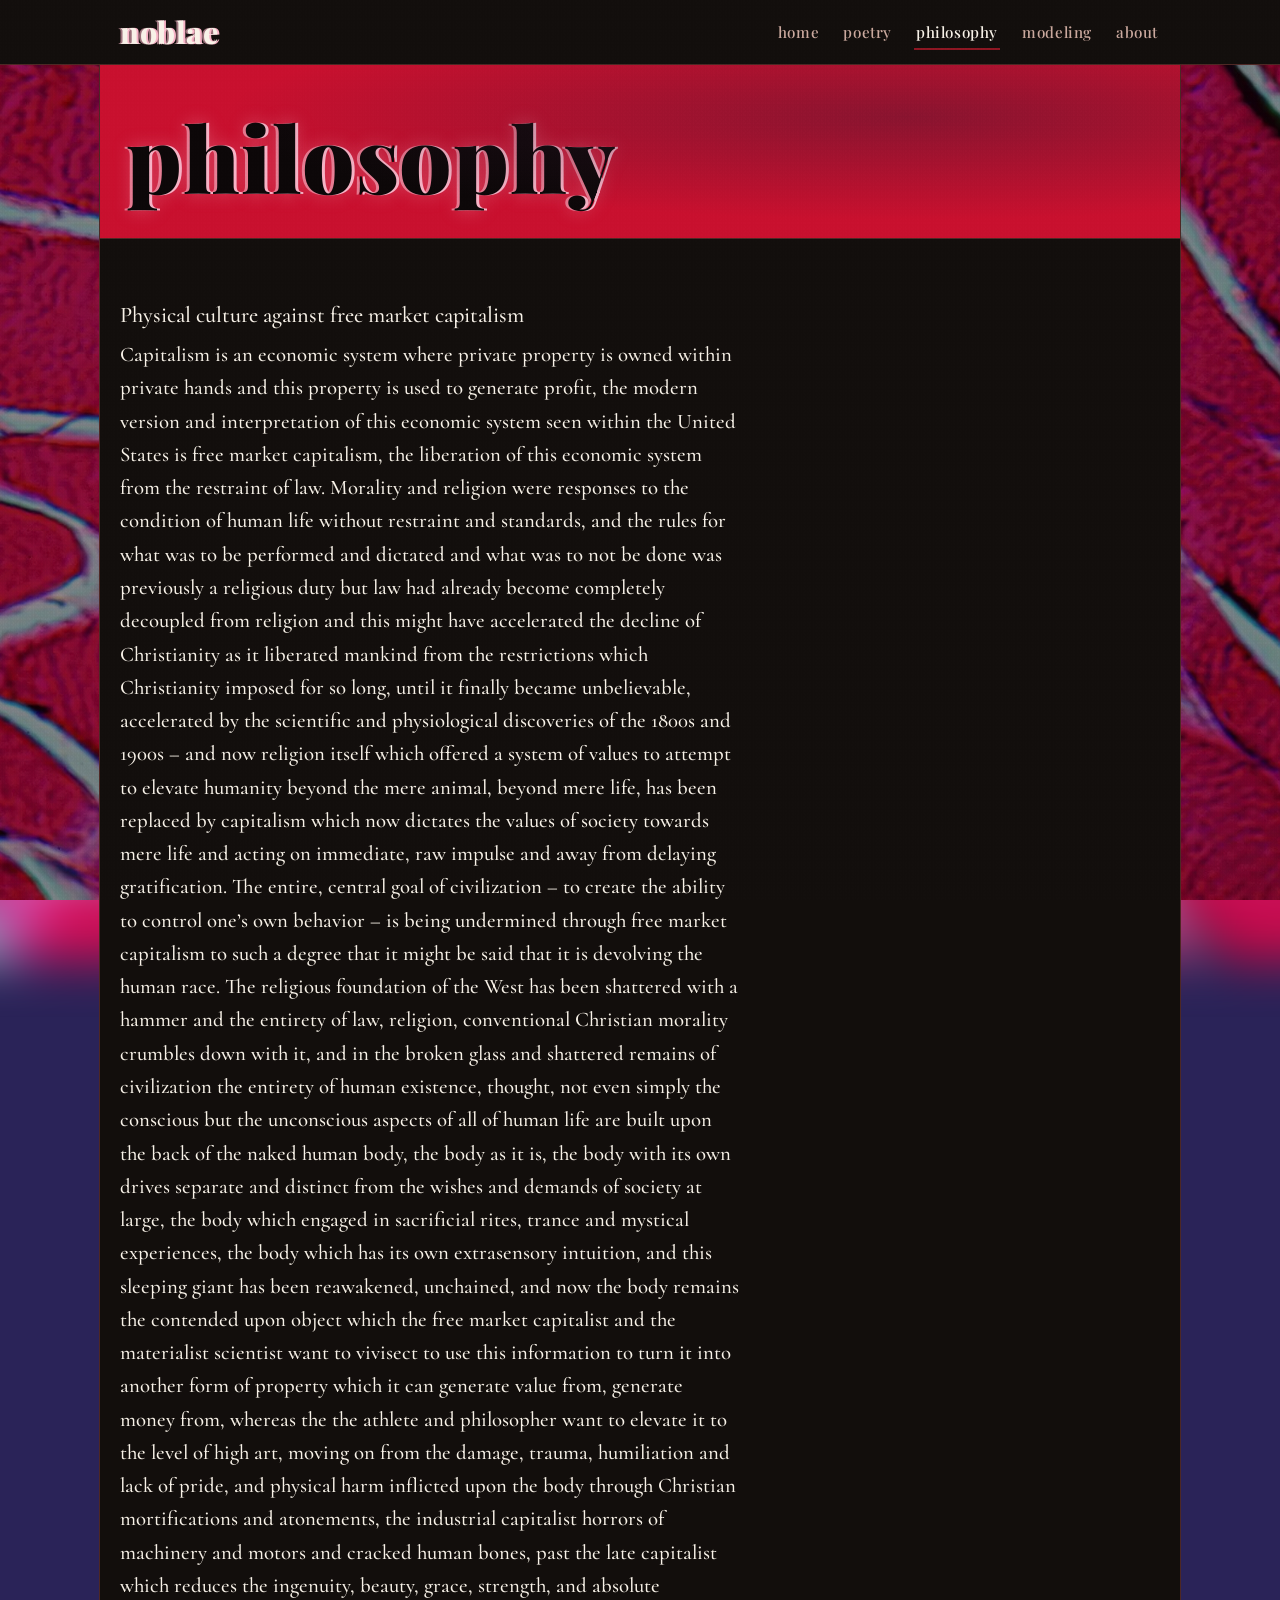
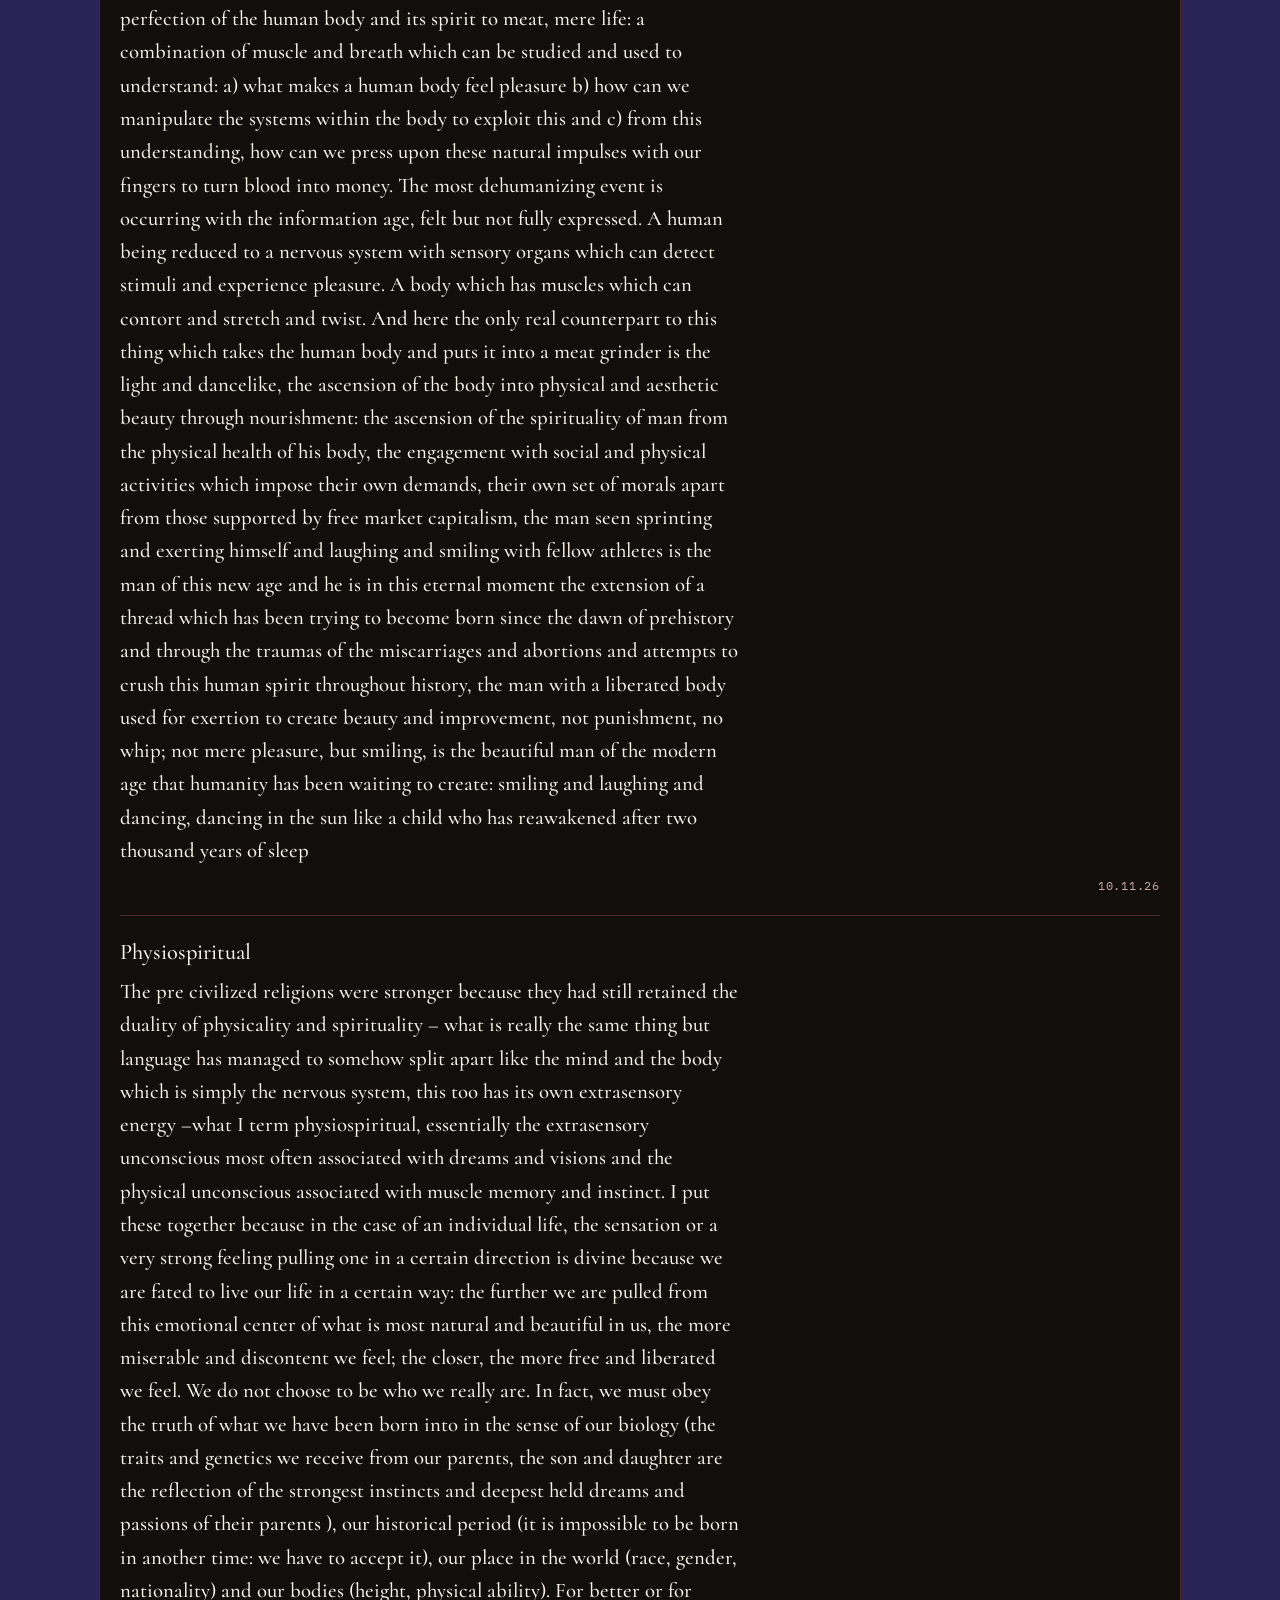
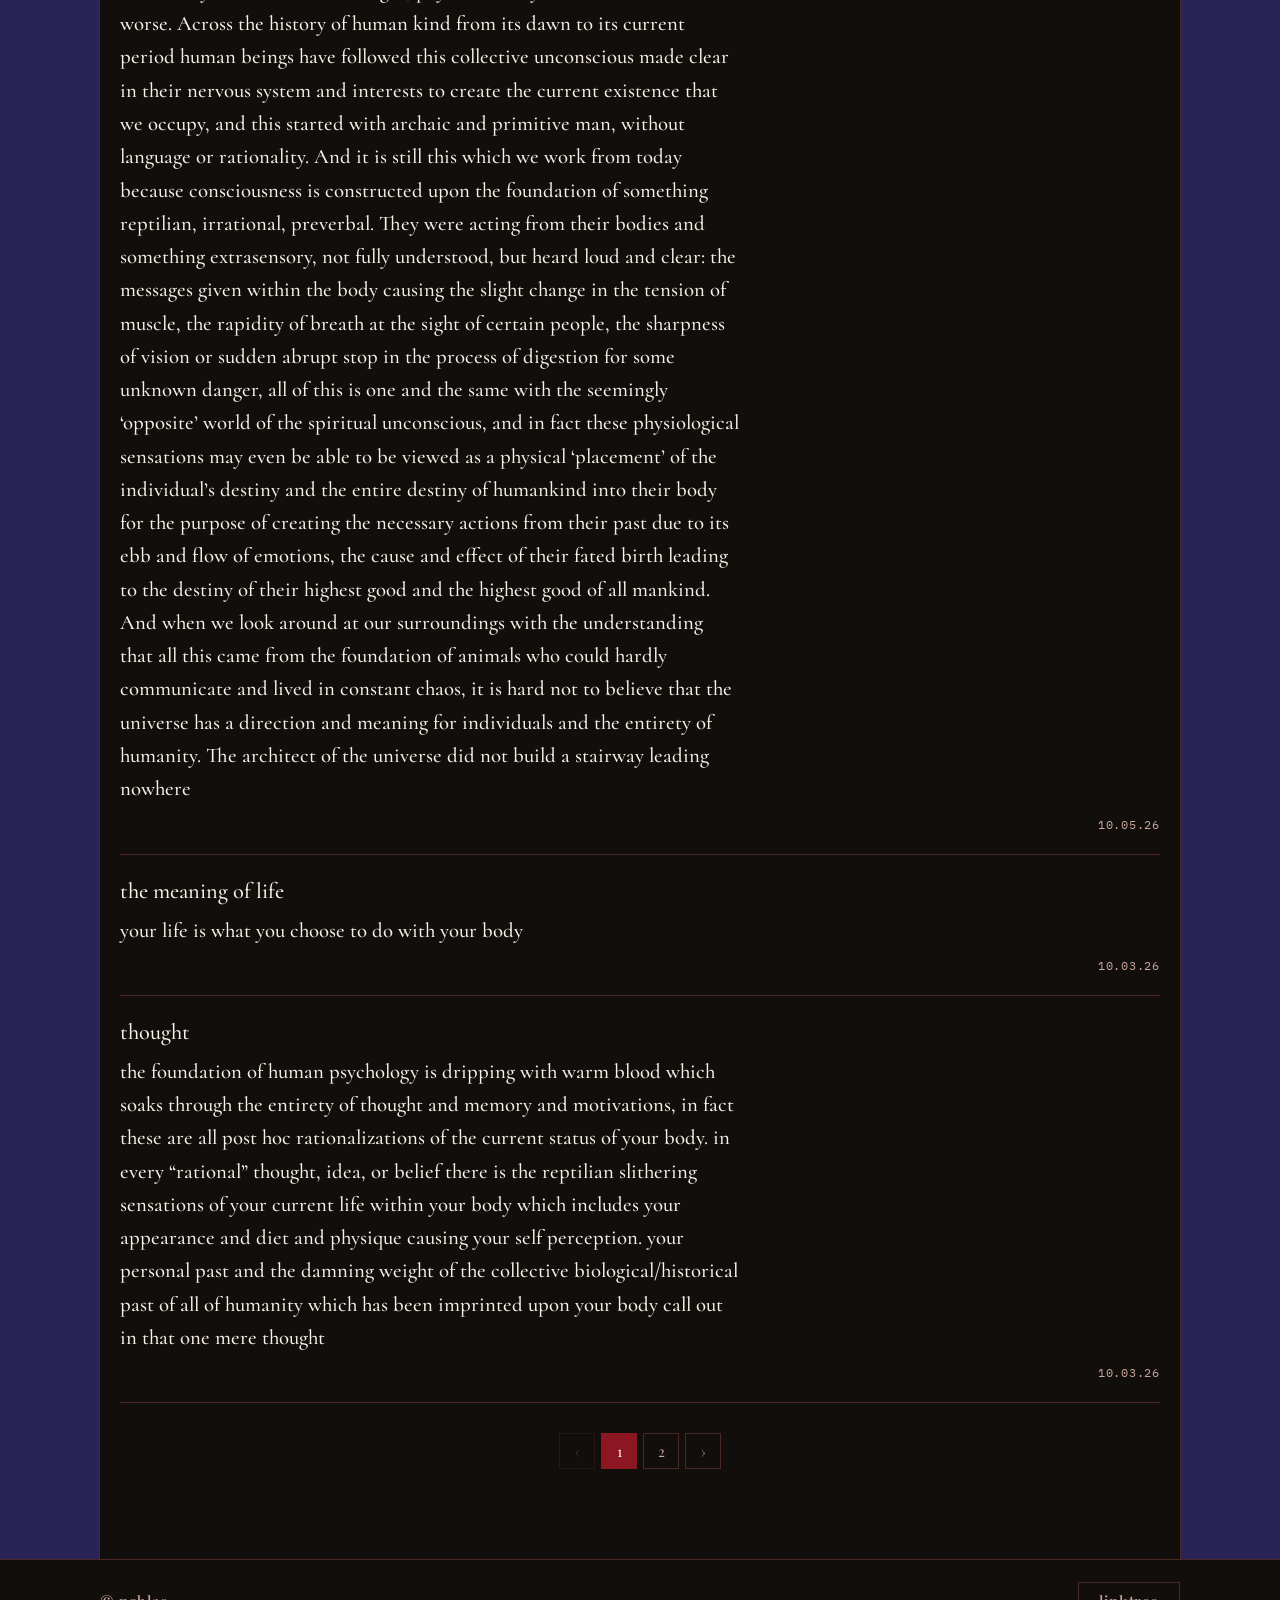
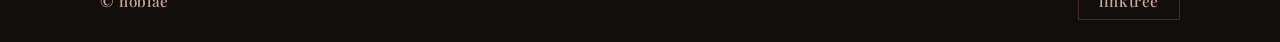
<file: aphorisms.html>
<!DOCTYPE html>
<html lang="en">
<head>
<meta charset="UTF-8">
<title>Noblae — Philosophy</title>
<!-- Aphorisms was renamed to Essays; this keeps old links working. -->
<meta http-equiv="refresh" content="0; url=essays.html">
<link rel="canonical" href="essays.html">
<script>location.replace('essays.html' + location.hash);</script>
</head>
<body>
<p>This page has moved to <a href="essays.html">Philosophy</a>.</p>
</body>
</html>
</file>
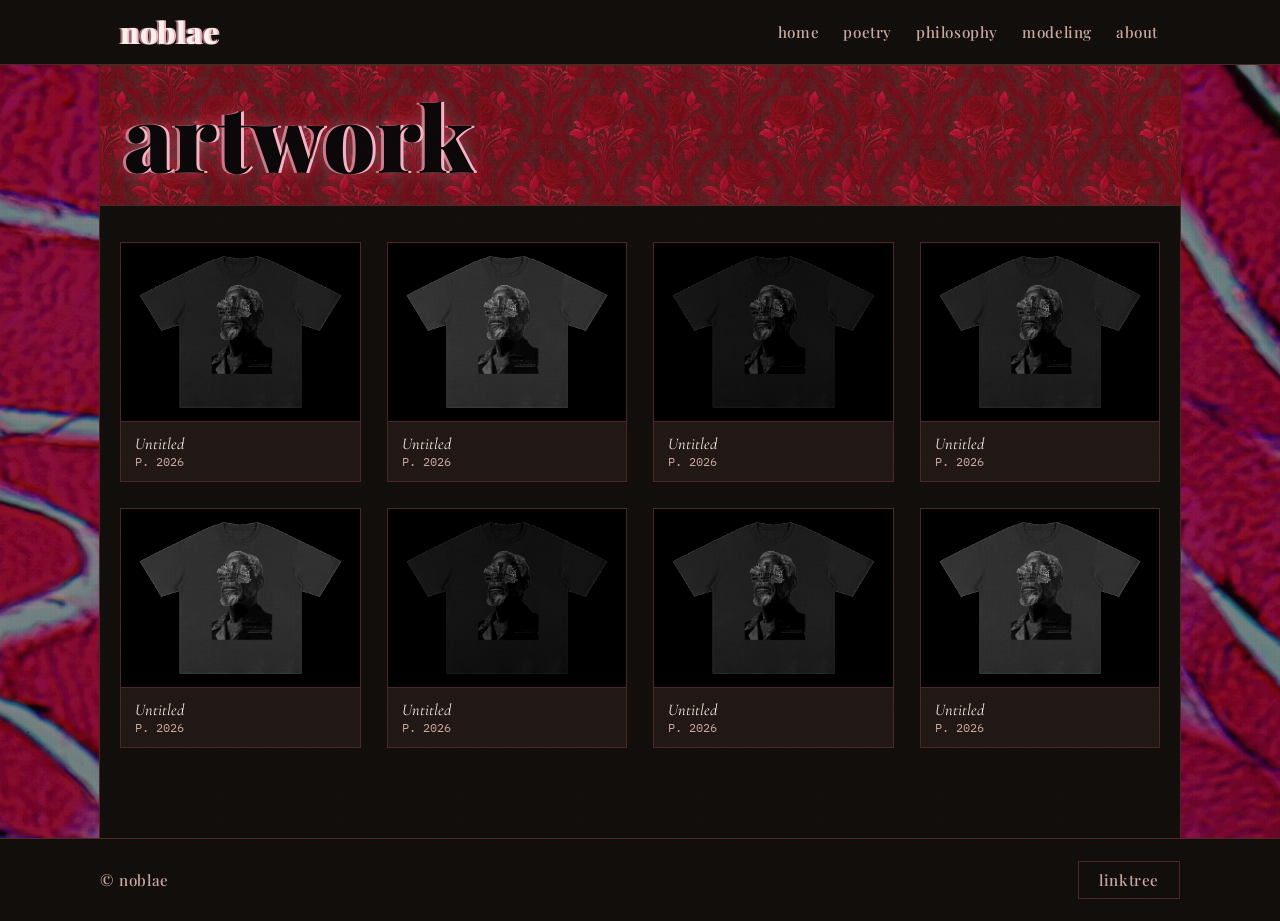
<file: artwork.html>
<!DOCTYPE html>
<html lang="en">
<head>
<meta charset="UTF-8">
<title>Noblae — Artwork</title>
<meta name="viewport" content="width=device-width, initial-scale=1, viewport-fit=cover">
<link rel="preconnect" href="https://fonts.googleapis.com">
<link rel="preconnect" href="https://fonts.gstatic.com" crossorigin>
<link href="https://fonts.googleapis.com/css2?family=Pirata+One&family=Playfair+Display:wght@400;500;600;700;800;900&family=Cormorant:ital,wght@0,400;0,500;0,600;0,700;1,400;1,500;1,600&family=IBM+Plex+Mono:wght@400;500;600&display=swap" rel="stylesheet">
<link rel="stylesheet" href="shared.css">
</head>
<body>

<header class="top">
  <div class="nav-inner">
    <a class="wordmark" href="index.html">Noblae</a>
    <nav class="links">
      <a href="index.html">Home</a>
      <a href="poetry.html">Poetry</a>
      <!-- hidden for now; uncomment to re-enable
      <a href="fights.html">Fights</a>
      <a href="artwork.html" class="active">Artwork</a>
      -->
      <a href="essays.html">Philosophy</a>
      <!-- <a href="images.html">Images</a> -->
      <!-- <a href="videos.html">Videos</a> -->
      <a href="modeling.html">Modeling</a>
      <!-- <a href="purchase.html">Purchase</a> -->
      <a href="about.html">About</a>
    </nav>
  </div>
</header>

<main>
  <section class="view active" id="artwork">
    <div class="field-band field-orange">
      <h2 class="section-title">Artwork</h2>
    </div>

    <!--to make a new art entry, copy an art block below.
    replace <img class="ph" alt="..."> with <img src="your-image.jpg" alt="...">.
    the image must be in the images folder. name and date can be set as well.-->

    <div class="art-grid" id="artList">

      <!--art block start-->
      <div class="art-card">
        <div class="art-canvas duo-a"><img class="ph" alt="Untitled" loading="lazy"></div>
        <div class="art-cap"><div class="t">Untitled</div><div class="y">P. 2026</div></div>
      </div>
      <!--art block end-->

      <div class="art-card">
        <div class="art-canvas duo-b"><img class="ph" alt="Untitled" loading="lazy"></div>
        <div class="art-cap"><div class="t">Untitled</div><div class="y">P. 2026</div></div>
      </div>

      <div class="art-card">
        <div class="art-canvas duo-c"><img class="ph" alt="Untitled" loading="lazy"></div>
        <div class="art-cap"><div class="t">Untitled</div><div class="y">P. 2026</div></div>
      </div>

      <div class="art-card">
        <div class="art-canvas duo-a"><img class="ph" alt="Untitled" loading="lazy"></div>
        <div class="art-cap"><div class="t">Untitled</div><div class="y">P. 2026</div></div>
      </div>

      <div class="art-card">
        <div class="art-canvas duo-b"><img class="ph" alt="Untitled" loading="lazy"></div>
        <div class="art-cap"><div class="t">Untitled</div><div class="y">P. 2026</div></div>
      </div>

      <div class="art-card">
        <div class="art-canvas duo-c"><img class="ph" alt="Untitled" loading="lazy"></div>
        <div class="art-cap"><div class="t">Untitled</div><div class="y">P. 2026</div></div>
      </div>

      <div class="art-card">
        <div class="art-canvas duo-a"><img class="ph" alt="Untitled" loading="lazy"></div>
        <div class="art-cap"><div class="t">Untitled</div><div class="y">P. 2026</div></div>
      </div>

      <div class="art-card">
        <div class="art-canvas duo-b"><img class="ph" alt="Untitled" loading="lazy"></div>
        <div class="art-cap"><div class="t">Untitled</div><div class="y">P. 2026</div></div>
      </div>

    </div>
  </section>
</main>

<footer>
  <div class="footer-inner">
    <span class="label">&copy; Noblae</span>
    <div class="icon-row">
      <a class="foot-rect" href="https://linktr.ee/noblae" title="All my links" aria-label="All my links on Linktree" target="_blank" rel="noopener">Linktree</a>
      <!-- previous footer icons, kept so they can be restored:
      Instagram https://www.instagram.com/noblaee
      Email mailto:david@noblae.com
      YouTube https://www.youtube.com/@davidvdinan
      -->
    </div>
  </div>
</footer>

<script src="shared.js"></script>
</body>
</html>
</file>
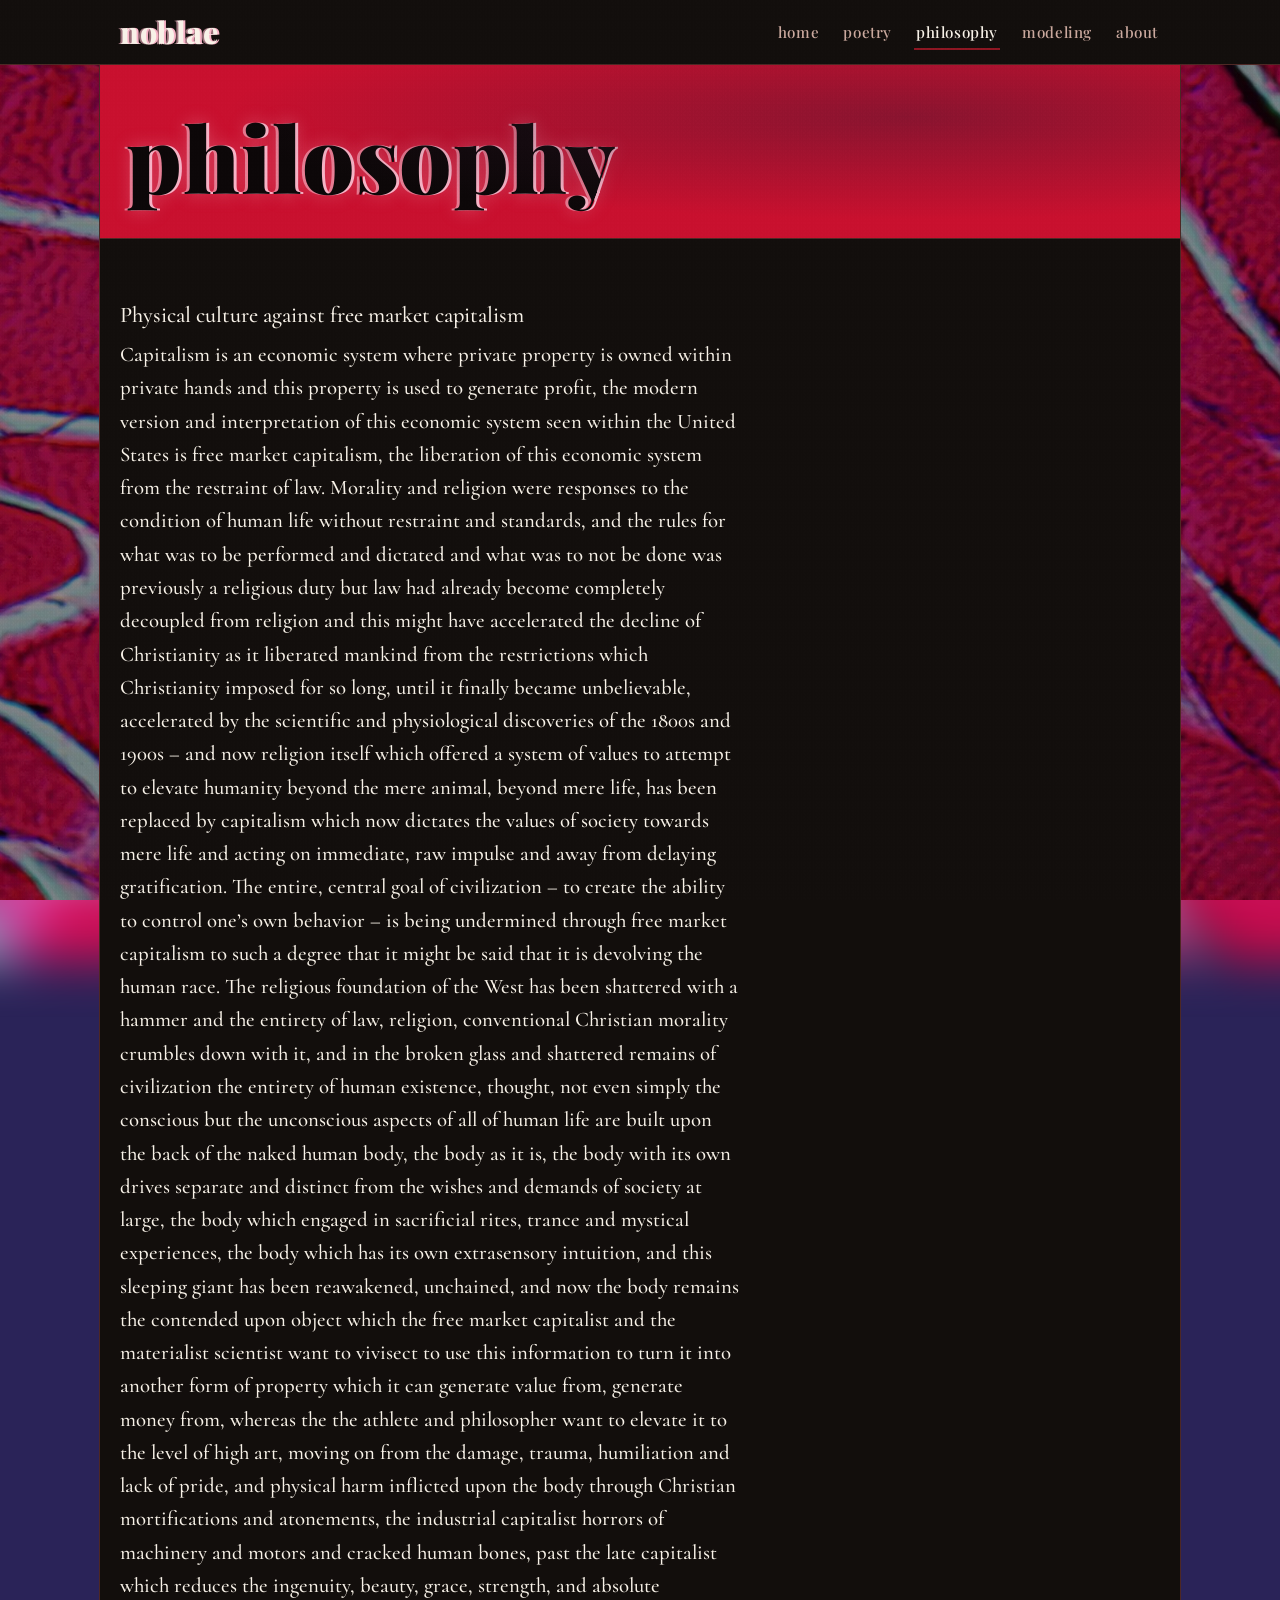
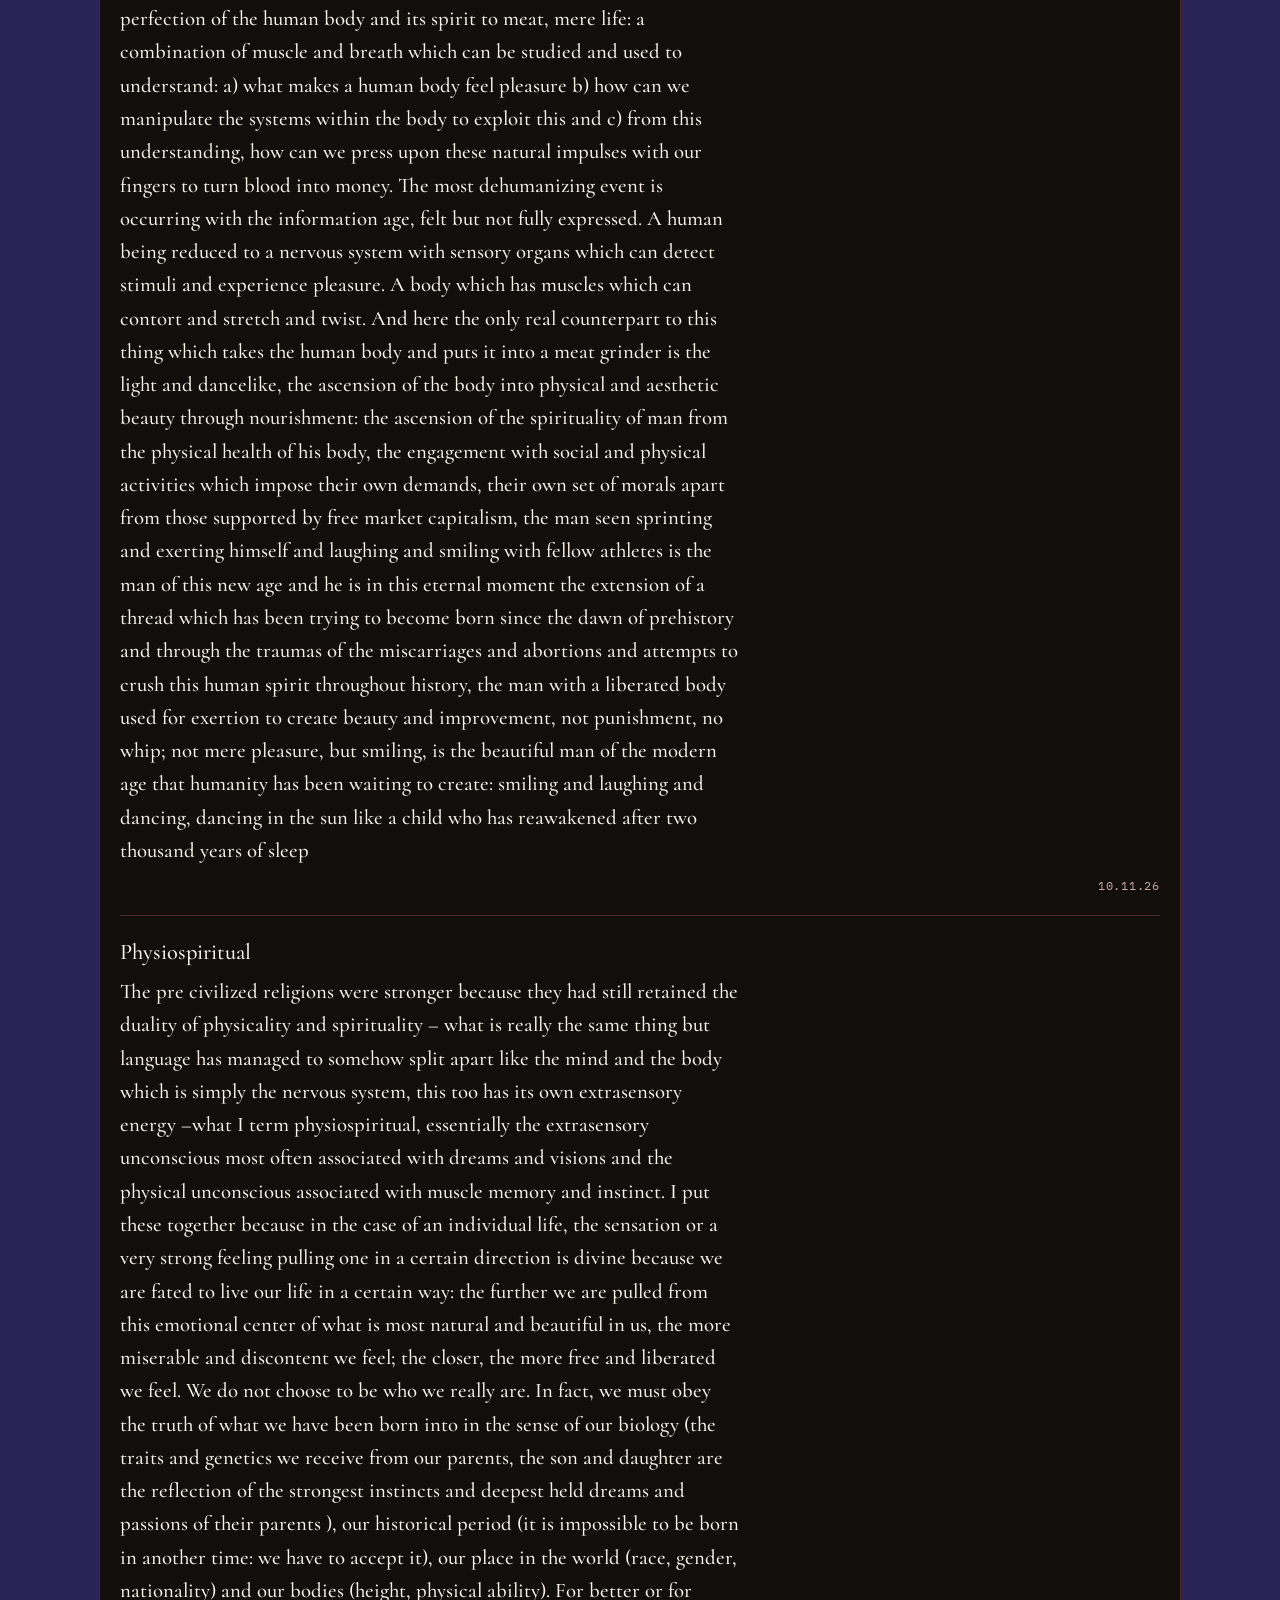
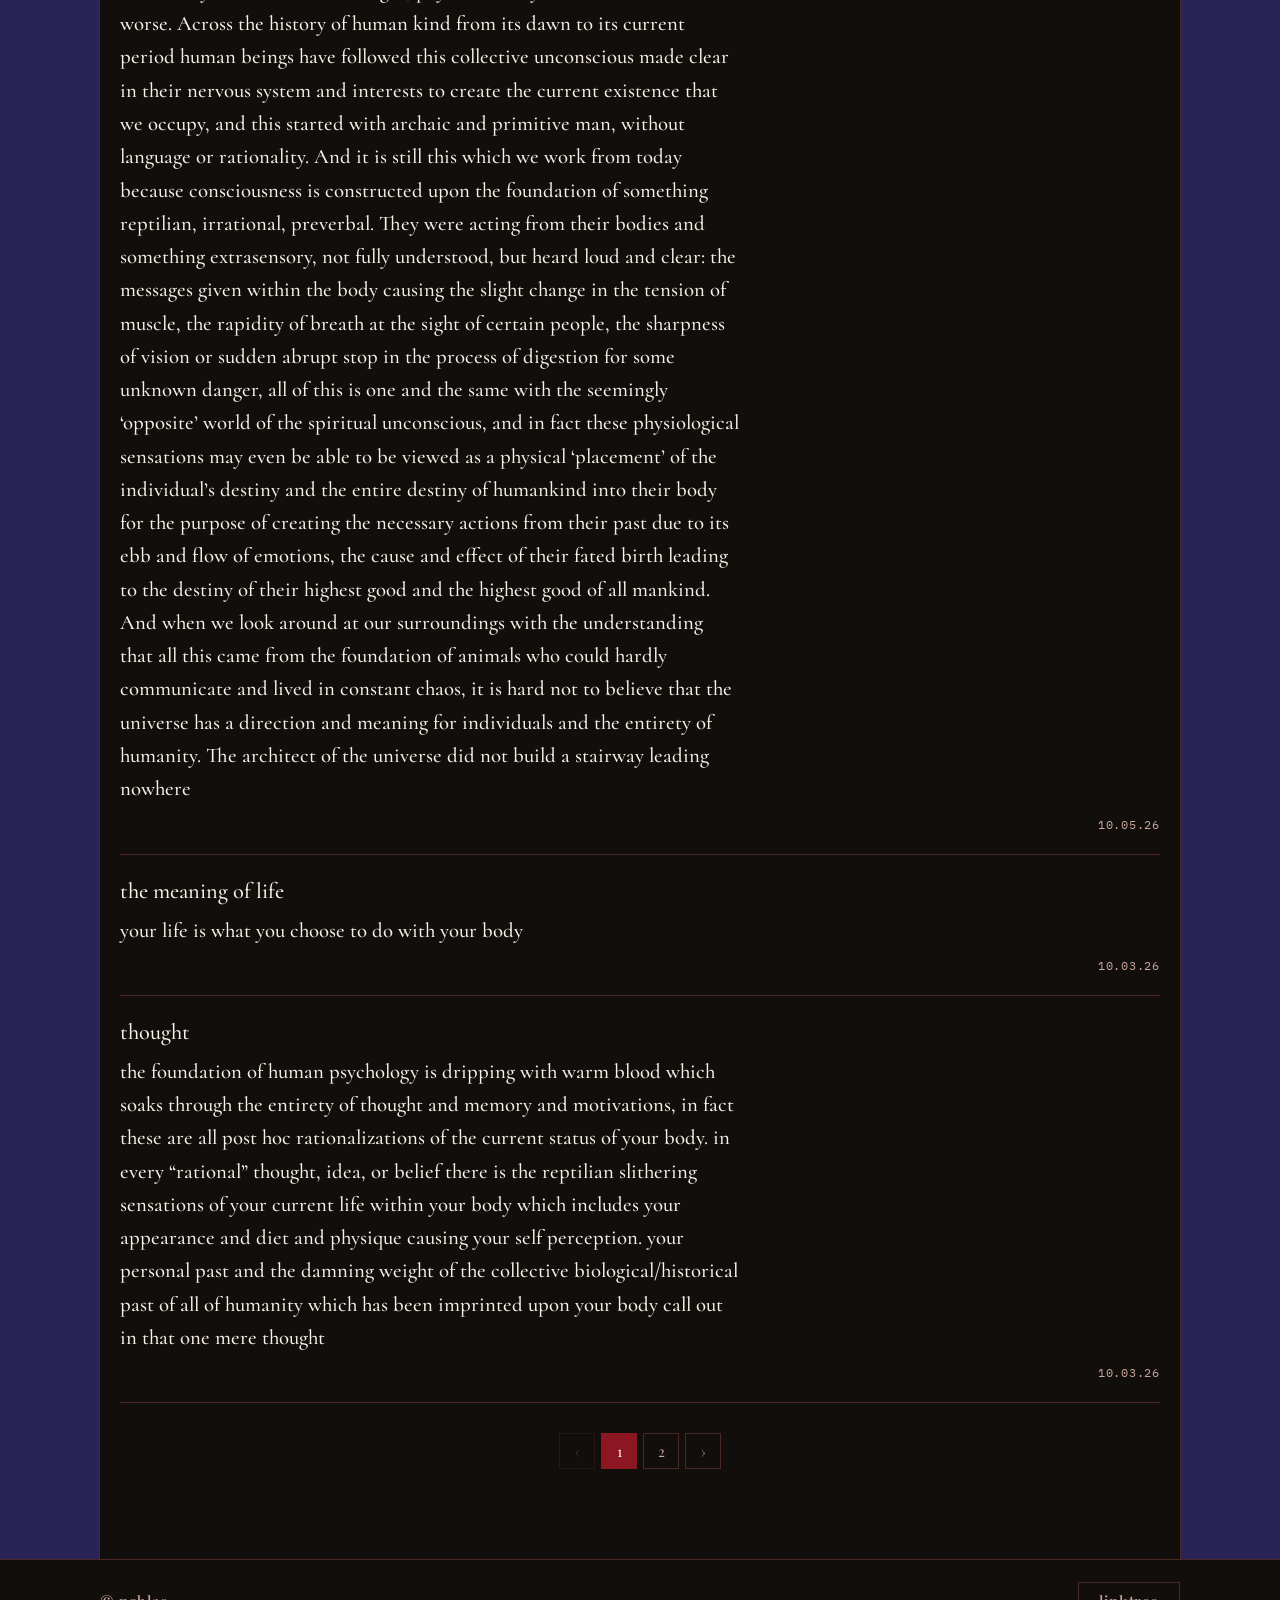
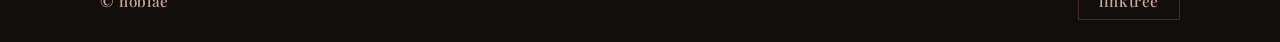
<file: essays.html>
<!DOCTYPE html>
<html lang="en"><head>
<meta charset="UTF-8">
<title>Noblae — Philosophy</title>
<meta name="viewport" content="width=device-width, initial-scale=1, viewport-fit=cover">
<link rel="preconnect" href="https://fonts.googleapis.com">
<link rel="preconnect" href="https://fonts.gstatic.com" crossorigin="">
<link href="https://fonts.googleapis.com/css2?family=Pirata+One&amp;family=Playfair+Display:wght@400;500;600;700;800;900&amp;family=Cormorant:ital,wght@0,400;0,500;0,600;0,700;1,400;1,500;1,600&amp;family=IBM+Plex+Mono:wght@400;500;600&amp;display=swap" rel="stylesheet">
<link rel="stylesheet" href="shared.css">
</head>
<body>

<header class="top">
  <div class="nav-inner">
    <a class="wordmark" href="index.html">Noblae</a>
    <nav class="links">
      <a href="index.html">Home</a>
      <a href="poetry.html">Poetry</a>
      <!-- hidden for now; uncomment to re-enable
      <a href="fights.html">Fights</a>
      <a href="artwork.html">Artwork</a>
      -->
      <a href="essays.html" class="active">Philosophy</a>
      <!-- <a href="images.html">Images</a> -->
      <!-- <a href="videos.html">Videos</a> -->
      <a href="modeling.html">Modeling</a>
      <!-- <a href="purchase.html">Purchase</a> -->
      <a href="about.html">About</a>
    </nav>
  </div>
</header>

<main>
  <section class="view active" id="essays">
    <div class="field-band field-void">
      <h2 class="section-title">Philosophy</h2>
    </div>

    <!--to add an essay, copy the example essay block below (without the comment markers), then change its
    title, date (MM.DD.YY) and text. use one <p> per paragraph. put the new block anywhere in the list;
    the home page sorts everything by date automatically.

      <div class="essay">
        <h3>essay title</h3>
        <div class="essay-text">
          <p>First paragraph.</p>
          <p>Second paragraph.</p>
        </div>
        <span class="entry-date">01.01.26</span>
      </div>
    -->

    <div class="essay-list" id="essayList" data-paginate=".essay" data-sort="date"><div class="essay"><h3>Physical culture against free market capitalism</h3><div class="essay-text"><p>Capitalism is an economic system where private property is owned within private hands and this property is used to generate profit, the modern version and interpretation of this economic system seen within the United States is free market capitalism, the liberation of this economic system from the restraint of law. Morality and religion were responses to the condition of human life without restraint and standards, and the rules for what was to be performed and dictated and what was to not be done was previously a religious duty but law had already become completely decoupled from religion and this might have accelerated the decline of Christianity as it liberated mankind from the restrictions which Christianity imposed for so long, until it finally became unbelievable, accelerated by the scientific and physiological discoveries of the 1800s and 1900s – and now religion itself which offered a system of values to attempt to elevate humanity beyond the mere animal, beyond mere life, has been replaced by capitalism which now dictates the values of society towards mere life and acting on immediate, raw impulse and away from delaying gratification. The entire, central goal of civilization – to create the ability to control one’s own behavior – is being undermined through free market capitalism to such a degree that it might be said that it is devolving the human race. 
The religious foundation of the West has been shattered with a hammer and the entirety of law, religion, conventional Christian morality crumbles down with it, and in the broken glass and shattered remains of civilization the entirety of human existence, thought, not even simply the conscious but the unconscious aspects of all of human life are built upon the back of the naked human body, the body as it is, the body with its own drives separate and distinct from the wishes and demands of society at large, the body which engaged in sacrificial rites, trance and mystical experiences, the body which has its own extrasensory intuition, and this sleeping giant has been reawakened, unchained, and  now the body remains the contended upon object which the free market capitalist and the materialist scientist want to vivisect to use this information to turn it into another form of property which  it can generate value from, generate money from, whereas the the athlete and philosopher want to elevate it to the level of high art, moving on from the damage, trauma, humiliation and lack of pride, and physical harm inflicted upon the body through Christian mortifications and atonements, the industrial capitalist horrors of machinery and motors and cracked human bones, past the late capitalist which reduces the ingenuity, beauty, grace, strength, and absolute perfection of the human body and its spirit to meat, mere life: a combination of muscle and breath which can be studied and used to understand: a) what makes a human body feel pleasure b) how can we manipulate the systems within the body to exploit this and c) from this understanding, how can we press upon these natural impulses with our fingers to turn blood into money.  The most dehumanizing event is occurring with the information age, felt but not fully expressed. A human being reduced to a nervous system with sensory organs which can detect stimuli and experience pleasure. A body which has muscles which can contort and stretch and twist. And here the only real counterpart to this thing which takes the human body and puts it into a meat grinder is the light and dancelike, the ascension of the body into physical and aesthetic beauty through nourishment: the ascension of the spirituality of man from the physical health of his body, the engagement with social and physical activities which impose their own demands, their own set of morals apart from those supported by free market capitalism, the man seen sprinting and exerting himself and laughing and smiling with fellow athletes is the man of this new age and he is in this eternal moment the extension of a thread which has been trying to become born since the dawn of prehistory and through the traumas of the miscarriages and abortions and attempts to crush this human spirit throughout history, the man with a liberated body used for exertion to create beauty and improvement, not punishment, no whip; not mere pleasure, but smiling, is the beautiful man of the modern age that humanity has been waiting to create: smiling and laughing and dancing, dancing in the sun like a child who has reawakened after two thousand years of sleep</p></div><span class="entry-date">10.11.26</span></div><div class="essay"><h3>Physiospiritual</h3><div class="essay-text"><p>The pre civilized religions were stronger because they had still retained the duality of physicality and spirituality – what is really the same thing but language has managed to somehow split apart like the mind and the body which is simply the nervous system, this too has its own extrasensory energy –what I term physiospiritual, essentially the extrasensory unconscious most often associated with dreams and visions and the physical unconscious associated with muscle memory and instinct. I put these together because  in the case of an individual life, the sensation or a very strong feeling pulling one in a certain direction is divine because we are fated to live our life in a certain way: the further we are pulled from this emotional center of what is most natural and beautiful in us, the more miserable and discontent we feel; the closer, the more free and liberated we feel. We do not choose to be who we really are. In fact, we must obey the truth of what we have been born into in the sense of our biology (the traits and genetics we receive from our parents, the son and daughter are the reflection of the strongest instincts and deepest held dreams and passions of their parents ), our historical period (it is impossible to be born in another time: we have to accept it), our place in the world (race, gender, nationality) and our bodies (height, physical ability). For better or for worse. Across the history of human kind from its dawn to its current period human beings have followed this collective unconscious made clear in their nervous system and interests to create the current existence that we occupy, and this started with archaic and primitive man, without language or rationality. And it is still this which we work from today because consciousness is constructed upon the foundation of something reptilian, irrational, preverbal. They were acting from their bodies and something extrasensory, not fully understood, but heard loud and clear: the messages given within the body causing the slight change in the tension of muscle, the rapidity of breath at the sight of certain people, the sharpness of vision or sudden abrupt stop in the process of digestion for some unknown danger, all of this is one and the same with the seemingly ‘opposite’ world of the spiritual unconscious, and in fact these physiological sensations may even be able to be viewed as a physical ‘placement’ of the individual’s destiny and the entire destiny of humankind into their body for the purpose of creating the necessary actions from their past due to its ebb and flow of emotions, the cause and effect of their fated birth leading to the destiny of their highest good and the highest good of all mankind. And when we look around at our surroundings with the understanding that all this came from the foundation of animals who could hardly communicate and lived in constant chaos, it is hard not to believe that the universe has a direction and meaning for individuals and the entirety of humanity. The architect of the universe did not build a stairway leading nowhere</p></div><span class="entry-date">10.05.26</span></div><div class="essay"><h3>the meaning of life</h3><div class="essay-text"><p>your life is what you choose to do with your body</p></div><span class="entry-date">10.03.26</span></div><div class="essay"><h3>thought</h3><div class="essay-text"><p>the foundation of human psychology is dripping with warm blood which soaks through the entirety of thought and memory and motivations, in fact these are all post hoc rationalizations of the current status of your body. in every “rational” thought, idea, or belief there is the reptilian slithering sensations of your current life within your body which includes your appearance and diet and physique causing your self perception. your personal past and the damning weight of the collective biological/historical past of all of humanity which has been imprinted upon your body call out in that one mere thought</p></div><span class="entry-date">10.03.26</span></div><div class="essay"><h3>The height of a religious and athletic event</h3><div class="essay-text"><p>The human body no longer enters into a religious and athletic event as it did in the early Olympics in Greece and Rome when it competes in a fight, but it enters into a spectacle which is designed to make money and generate a profit. These events were held in the past for the purpose of veneration and adoration of the human body, the celebration of human existence and vitality  – the bodies of these athletes were raised to the level of high art with their likeness engraved and carved and painted onto bas reliefs, sculptures, and still images which depicted their moments of athletic greatness. And it was within these men and the art which emerged from them that poets and philosophers saw the beautiful nature of humanity, its teeth, its splendor, its lust for life.</p><p>The Olympics, the height of international sport in the modern day, for the Romans and Greeks was not merely an athletic event, but a religious event where wars were stopped, bulls were sacrificed to Zeus, and the greatest athletes of their respective cities were sent to Olympia and at the very height of this physical and spiritual event beneath the sun and light there stood – pankration. A sport which is comparable to modern mixed martial arts, a sport which has now been reduced to mere entertainment, a sport which has been commercialized but still remains charged with the spiritual weight that all athletic events carry. Physicality and spirituality exist in direct proportion to each other, and here it can be seen that the body of the Aztec and his spiritual beliefs, the body of the Roman, the Christian, the capitalist – are inseparable. Their bodies and their spirit are one in the same. The human soul or spirit is a part of the body. It is for this reason that modern life for so many feels emptied out and hollowed. The danger of sedentary living is not only in damaging the body but in damaging the ‘soul’ or ‘spirit,’ and this is seen through missing the small, subtle signals that the body gives to attempt to hold our hands and guide us throughout a world which is confusing. And it is in losing this physical, spiritual, and psychological irrigation with that which guides us like a daimon – that we risk losing ourselves.</p><p>The modern Roman hand has reignited the Olympic torch and carries it through the world to awaken the human body from a two millennia slumber where it was recognized as either a holding cell for the ‘ethereal’ or ‘spiritual’ world or as a piece of equipment for the purpose of labor. And today with the revitalization of physical culture its dignity and beauty returns, it is recognized not as sinful, nor debased and wicked, but as beautiful. The sport of pankration should be fought in open stadiums, amphitheaters, in open spaces with fresh air – in places where natural light can fall onto the body and create those moments that photography can capture like Michelangelo did for those he cast in marble: the clinch, long and tiring wrestling, the thai plum, blood, sweat, the facial muscles contorting from exhaustion, the sensory and emotional and spiritual experience captured in this event with the conscious understanding that this display which dances on a tightrope between the primitive and the great man is the soil from which we were all born, the soil from which the heights of the achievements of civilization – the finest works of visual art, the greatest works of literature, the discoveries of modern science, the advancement of modern technology – were all able to emerge. The suppression and sacrifice of certain base impulses and drives, the elevation of nobler ones which are needed to create something which stands beyond the moment and extends into eternity – all of this emerges from the literal, visceral instinctual energy that is expressed throughout this exchange.</p><p>This sport ought to not be witnessed as fleeting and momentary scenes of mere entertainment, but viewed as art, high art, as an achievement in and of itself for all of mankind: these moments of athletic greatness are evidence that man is still capable of inflicting the most primitive and raw violence while, at the exact same time, possessing the most noble traits which have been cultivated purposefully throughout the process of civilization which these athletes display on their surface and in their depths: discipline, focus, the ability to maintain calm under pressure, the ability to think beyond the present moment, the capacity for sacrifice, and courage – the ability to feel extreme fear and press on. They possess all of these traits and like statues they stand as living testaments to those around them – the athlete stands on a tightrope between an animal and a Greek god.</p></div><span class="entry-date">10.02.26</span></div><div class="essay"><h3>The emergence of religion as a biological and historical event</h3><div class="essay-text"><p>The transition from animal to man was not an easy or small task: the highest task and the greatest accomplishment of humanity as a whole is the capacity for self control of even the strongest impulses, and to instill something this important and unnatural into an animal it had to be done deliberately, repeatedly, and cruelly. How were these rules shared before the advent of reading or writing, how were the rules for conduct shared in the days where there was no advanced verbal language? It was through violence and punishment, and in this sense entire religious works had been impressed upon the human body, one whip at a time, one beating at a time, one whimper at a time prior to the existence of language, causing language to be created to write down these very laws. And what are religious works? They are books of strict and exacting rules and regulations for behavior intended to control human beings in an extremely precise, exacting manner so that a person has to follow this and this law and not take this action or have this thought so that they will become something completely different. A million possibilities, only one outcome that is remarkably similar to others, successful due in part to the careful and deliberate grooming of this person to mimic an idealized, noble, or “heavenly” person such as the Roman warrior or the Christian saint.</p><p>Violence chained impulse, it made impulse restrained, second guessed, it forced a pause and in this pause, with the advent of language which occurred as a result, there became a thought – should I? is it right? what are the consequences? translated into will I be punished, banished, or exiled for doing this? This pause is the genesis of our conscious existence.</p><p>It is possible that evolution and the development of consciousness itself is nothing more than the trauma passed down from generation to generation which has been genetically inherited from the blood of early humans whipped and burned and tortured by other humans and now this has become our blood and our bodies. There is no need for a cage or whip or brand, consciousness has already ensnared and trapped human beings with guilt, shame, and remorse in what now amounts to a biological prison: no remaining police, no other prisoners, only a whip and a mirror and a capirote. Religious law and criminal law were indistinguishable, religion in its attempt to create a higher type of person necessitated tightened restrictions, tightened punishments, and tightened discipline to create people like diamonds from pressure. And like the blobfish who is accustomed to living under extreme pressure at extreme depths, the human being who has now been exposed to the ridiculously liberated and unrestricted and relaxed morality generated by free market capitalism soon becomes uglier and more repulsive in its moral and aesthetic vacuum.</p><p>Capitalism is antithetical to the entire course of human evolution in that it rewards those who are the most disinhibited, the most immoral, the most deregulated. The Christian saint and martyr, the Roman athlete and warrior, both of these types created and embodied the spirituality and physicality of their respective societies. And here in its absentia, an issue appears in regards to the shift from the Romans to the Christians to capitalism: what type of person does capitalism attempt to create? What type of person embodies the values of free market capitalism, and does this person lead to an improvement from the state of mere humanity, or does it lead to a further decline into mere life.</p><p>Free market, unrestricted capitalism is the return to the primitive state of human nature that existed prior to religion and civilization, the true and disinhibited state of nature, where in lacking a gardener the garden soon becomes filled with weeds and vines which choke the flowers to death.</p></div><span class="entry-date">09.30.26</span></div><div class="essay"><h3>9.11.2001</h3><div class="essay-text"><p>It was fate. It had all been fate. An event necessitated by causality: the attackers grew in a certain way with certain beliefs due to their shared cultural heritage which had been passed down, a moral system created by those whose values were reactions and responses to the specific challenges in their environment. The roots of this event go decades back, centuries back, millennia back, an eternity back: to the point beyond time, where did the reptile sliver out of the primordial pool and onto land, and when they did how hot was it when they got there.</p></div><span class="entry-date">05.09.25</span></div>

      <!--essay block start (sample - delete or replace before publishing)-->
      
      <!--essay block end-->

    </div>
  </section>
</main>

<footer>
  <div class="footer-inner">
    <span class="label">© Noblae</span>
    <div class="icon-row">
      <a class="foot-rect" href="https://linktr.ee/noblae" title="All my links" aria-label="All my links on Linktree" target="_blank" rel="noopener">Linktree</a>
      <!-- previous footer icons, kept so they can be restored:
      Instagram https://www.instagram.com/noblaee
      Email mailto:david@noblae.com
      YouTube https://www.youtube.com/@davidvdinan
      -->
    </div>
  </div>
</footer>

<script src="shared.js"></script>
<script src="pager.js"></script>























</body></html>
</file>
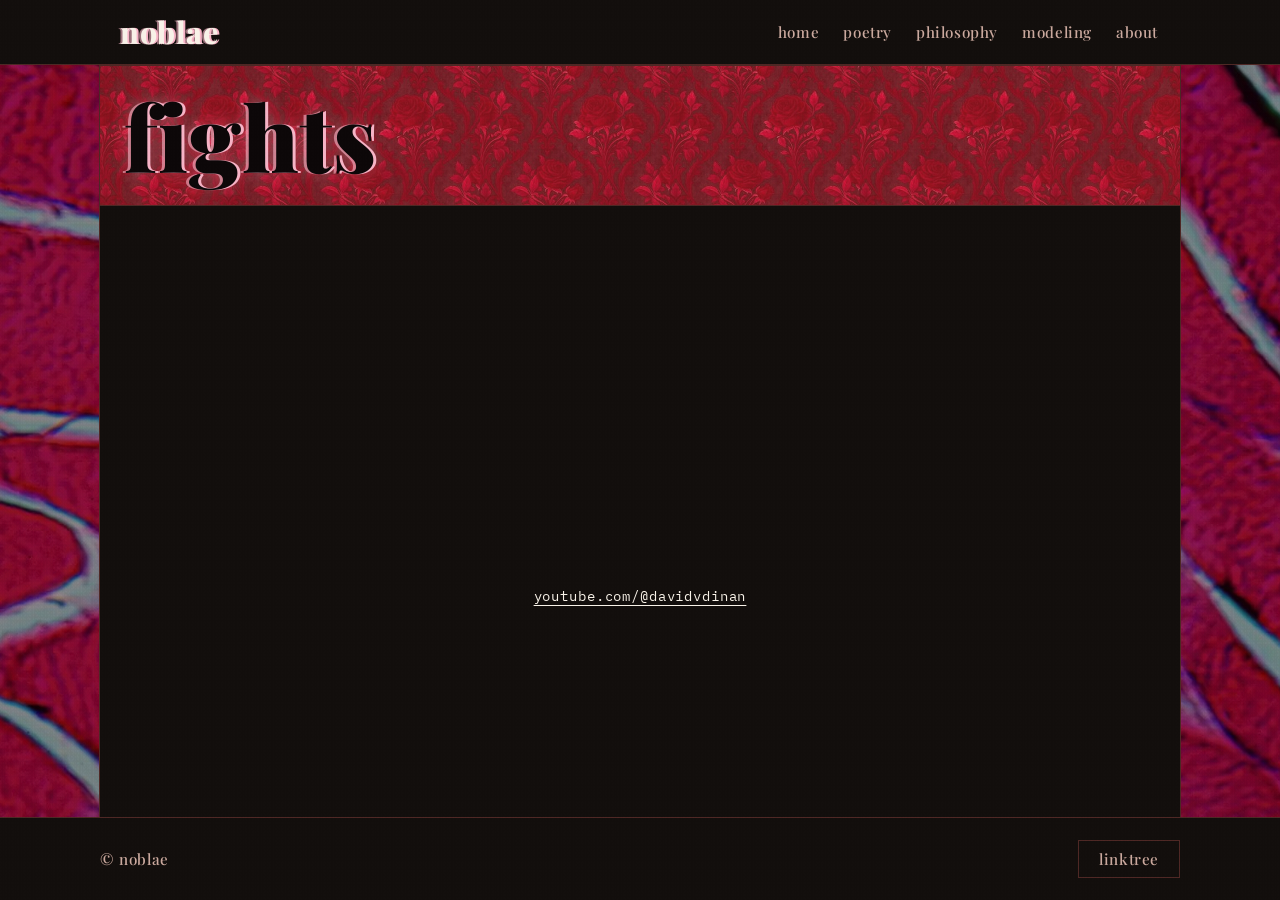
<file: fights.html>
<!DOCTYPE html>
<html lang="en">
<head>
<meta charset="UTF-8">
<title>Noblae — Fights</title>
<meta name="viewport" content="width=device-width, initial-scale=1, viewport-fit=cover">
<link rel="preconnect" href="https://fonts.googleapis.com">
<link rel="preconnect" href="https://fonts.gstatic.com" crossorigin>
<link href="https://fonts.googleapis.com/css2?family=Pirata+One&family=Playfair+Display:wght@400;500;600;700;800;900&family=Cormorant:ital,wght@0,400;0,500;0,600;0,700;1,400;1,500;1,600&family=IBM+Plex+Mono:wght@400;500;600&display=swap" rel="stylesheet">
<link rel="stylesheet" href="shared.css">
</head>
<body>

<header class="top">
  <div class="nav-inner">
    <a class="wordmark" href="index.html">Noblae</a>
    <nav class="links">
      <a href="index.html">Home</a>
      <a href="poetry.html">Poetry</a>
      <!-- hidden for now; uncomment to re-enable
      <a href="fights.html" class="active">Fights</a>
      <a href="artwork.html">Artwork</a>
      -->
      <a href="essays.html">Philosophy</a>
      <!-- <a href="images.html">Images</a> -->
      <!-- <a href="videos.html">Videos</a> -->
      <a href="modeling.html">Modeling</a>
      <!-- <a href="purchase.html">Purchase</a> -->
      <a href="about.html">About</a>
    </nav>
  </div>
</header>

<main>
  <section class="view active" id="fights">
    <div class="field-band field-blood">
      <h2 class="section-title">Fights</h2>
    </div>

    <!--fight videos are hidden for now; the page just links to YouTube.
    to bring them back, remove the comment markers around the fight grid below.
    to add a video, copy the fight block. replace the link after href="" with the video link (this makes the
    thumbnail clickable). replace the link after img src="" with any image; for the youtube thumbnail, just
    replace "3_KyUk_IVmo" with the video's id. the title, type and date (MM.DD.YY) can be changed as well.
    any fight blocks in the grid also show up in the home page feed.

    <div class="fight-grid" id="fightList">

      <div class="fight-card">
        <a href="https://www.youtube.com/watch?v=3_KyUk_IVmo" target="_blank" rel="noopener">
          <div class="fight-frame">
            <img src="https://img.youtube.com/vi/3_KyUk_IVmo/hqdefault.jpg" alt="Untitled">
            <div class="veil"></div>
            <div class="play-badge"></div>
          </div>
        </a>
        <div class="fight-meta"><span>Untitled</span><span class="tag">Sparring &middot; 07.17.11</span></div>
      </div>

    </div>
    -->

    <p class="yt-link"><a href="https://www.youtube.com/@davidvdinan" target="_blank" rel="noopener">youtube.com/@davidvdinan</a></p>
  </section>
</main>

<footer>
  <div class="footer-inner">
    <span class="label">&copy; Noblae</span>
    <div class="icon-row">
      <a class="foot-rect" href="https://linktr.ee/noblae" title="All my links" aria-label="All my links on Linktree" target="_blank" rel="noopener">Linktree</a>
      <!-- previous footer icons, kept so they can be restored:
      Instagram https://www.instagram.com/noblaee
      Email mailto:david@noblae.com
      YouTube https://www.youtube.com/@davidvdinan
      -->
    </div>
  </div>
</footer>

<script src="shared.js"></script>
</body>
</html>
</file>
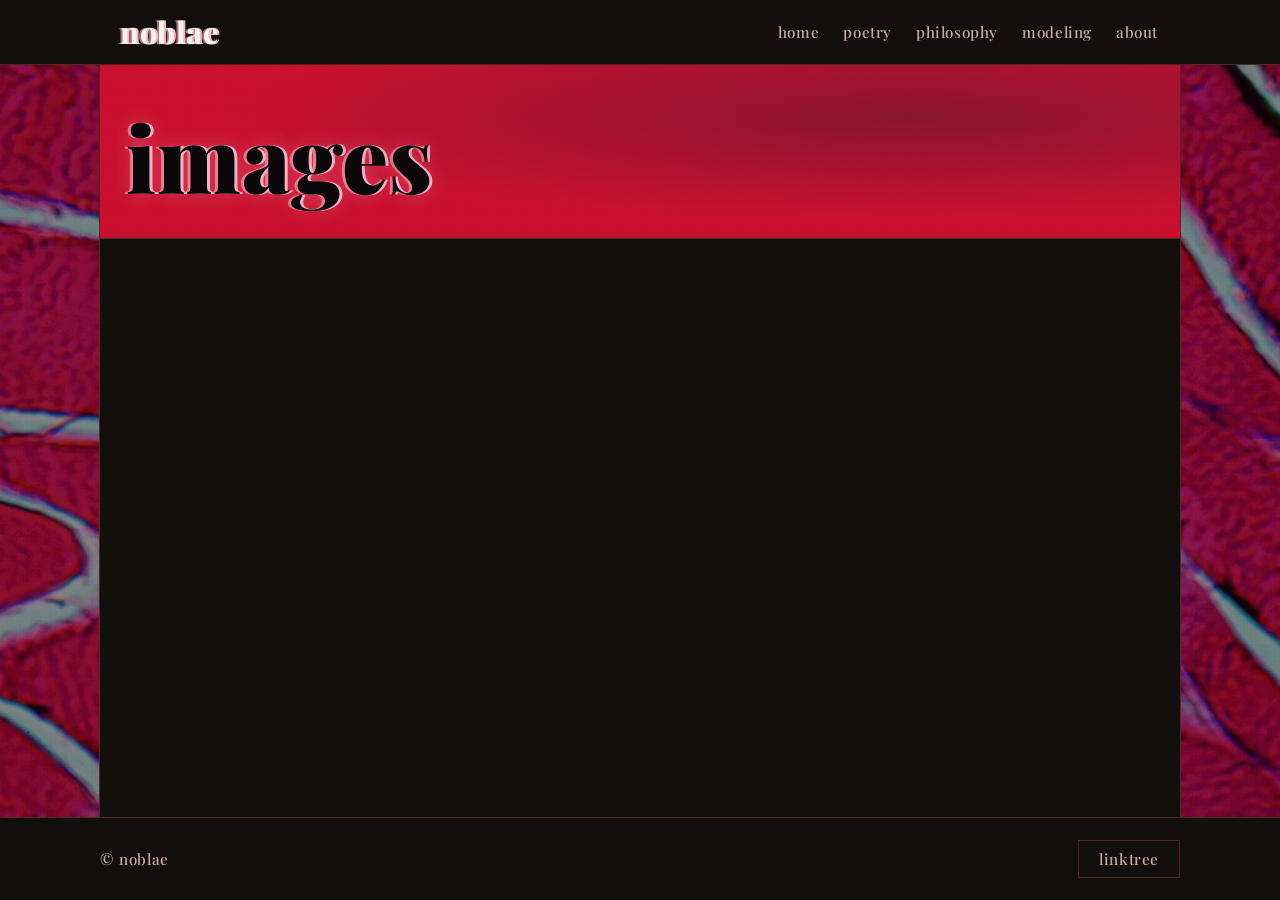
<file: images.html>
<!DOCTYPE html>
<html lang="en">
<head>
<meta charset="UTF-8">
<title>Noblae — Images</title>
<meta name="viewport" content="width=device-width, initial-scale=1, viewport-fit=cover">
<link rel="preconnect" href="https://fonts.googleapis.com">
<link rel="preconnect" href="https://fonts.gstatic.com" crossorigin>
<link href="https://fonts.googleapis.com/css2?family=Pirata+One&family=Playfair+Display:wght@400;500;600;700;800;900&family=Cormorant:ital,wght@0,400;0,500;0,600;0,700;1,400;1,500;1,600&family=IBM+Plex+Mono:wght@400;500;600&display=swap" rel="stylesheet">
<link rel="stylesheet" href="shared.css">
</head>
<body>

<header class="top">
  <div class="nav-inner">
    <a class="wordmark" href="index.html">Noblae</a>
    <nav class="links">
      <a href="index.html">Home</a>
      <a href="poetry.html">Poetry</a>
      <!-- hidden for now; uncomment to re-enable
      <a href="fights.html">Fights</a>
      <a href="artwork.html">Artwork</a>
      -->
      <a href="essays.html">Philosophy</a>
      <!-- <a href="images.html" class="active">Images</a> -->
      <!-- <a href="videos.html">Videos</a> -->
      <a href="modeling.html">Modeling</a>
      <!-- <a href="purchase.html">Purchase</a> -->
      <a href="about.html">About</a>
    </nav>
  </div>
</header>

<main>
  <section class="view active" id="images">
    <div class="field-band field-void">
      <h2 class="section-title">Images</h2>
    </div>

    <!--no need to edit this file. images appear here automatically when they are either
    added through the private admin page (admin.html), or uploaded into the images/gallery folder on GitHub.-->

    <div class="gallery gallery-images" id="imageList"></div>
  </section>
</main>

<footer>
  <div class="footer-inner">
    <span class="label">&copy; Noblae</span>
    <div class="icon-row">
      <a class="foot-rect" href="https://linktr.ee/noblae" title="All my links" aria-label="All my links on Linktree" target="_blank" rel="noopener">Linktree</a>
      <!-- previous footer icons, kept so they can be restored:
      Instagram https://www.instagram.com/noblaee
      Email mailto:david@noblae.com
      YouTube https://www.youtube.com/@davidvdinan
      -->
    </div>
  </div>
</footer>

<script src="shared.js"></script>
<script src="gallery.js"></script>
<script src="pager.js"></script>
<script>
(function(){
  "use strict";

  // ---------- gallery: images.json (admin uploads) + anything in images/gallery ----------
  var list = document.getElementById('imageList');
  var LOCAL = location.hostname === 'localhost' || location.hostname === '127.0.0.1';
  var FOLDER_URL = (LOCAL ? '/__dev_api' : 'https://api.github.com') +
                   '/repos/noblae/noblae.com/contents/images/gallery?ref=main';
  function getJSON(url){
    return fetch(url, { cache: 'no-store' })
      .then(function(r){ return r.ok ? r.json() : []; })
      .catch(function(){ return []; });
  }
  Promise.all([getJSON('images.json?v=' + Date.now()), getJSON(FOLDER_URL)])
    .then(function(r){ return window.NOBLAE_mergeImages(r[0], r[1]); })
    .then(function(images){
      images.forEach(function(img){
        var fig = document.createElement('figure');
        var a = document.createElement('a');
        a.href = img.src; a.target = '_blank'; a.rel = 'noopener';
        var el = document.createElement('img');
        el.src = img.src; el.alt = img.caption || ''; el.loading = 'lazy';
        a.appendChild(el);
        fig.appendChild(a);
        if (img.caption){
          var cap = document.createElement('figcaption');
          cap.textContent = img.caption;
          fig.appendChild(cap);
        }
        list.appendChild(fig);
      });
      window.NOBLAE_paginate(list, 'figure');
    });
})();
</script>
</body>
</html>
</file>
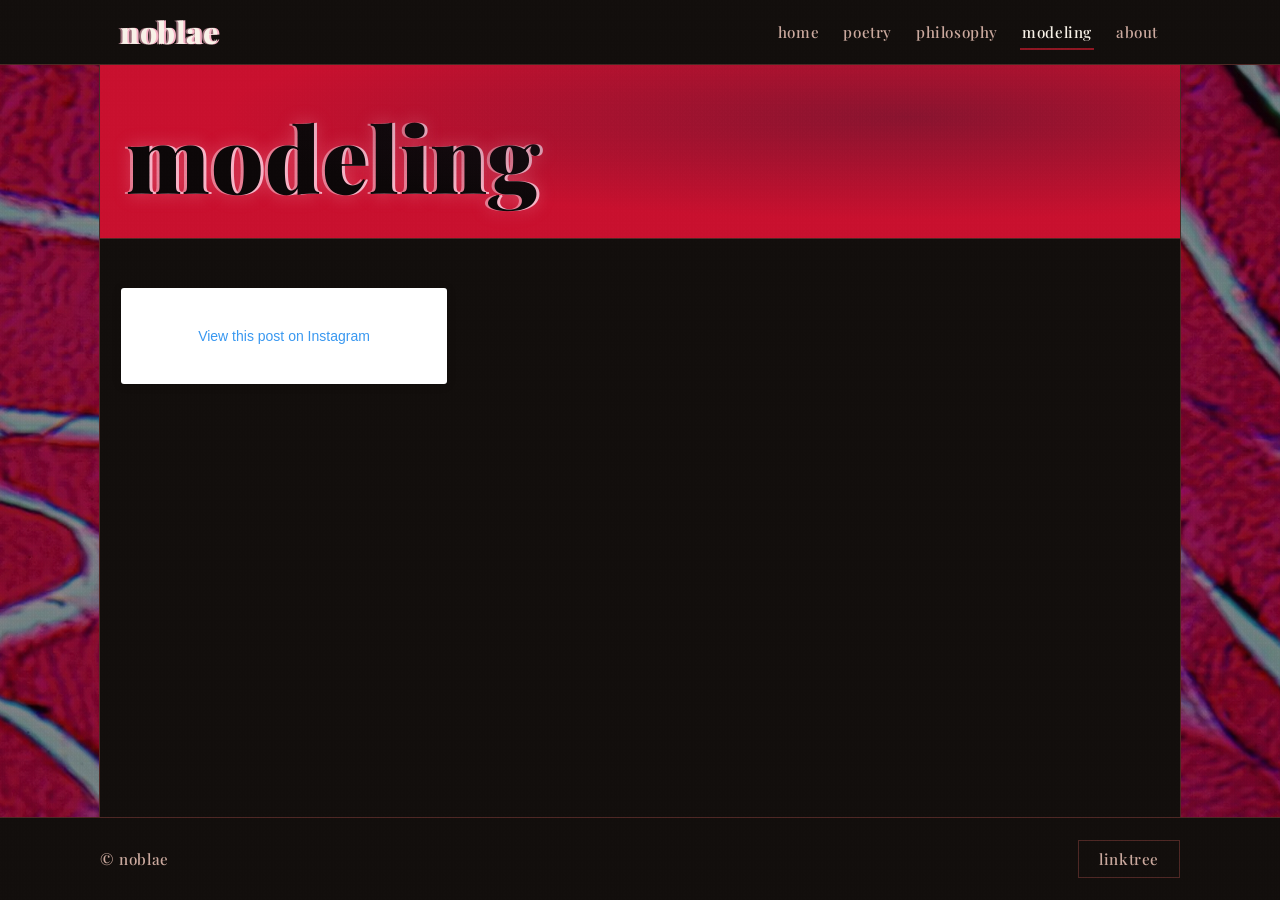
<file: modeling.html>
<!DOCTYPE html>
<html lang="en">
<head>
<meta charset="UTF-8">
<title>Noblae — Modeling</title>
<meta name="viewport" content="width=device-width, initial-scale=1, viewport-fit=cover">
<link rel="preconnect" href="https://fonts.googleapis.com">
<link rel="preconnect" href="https://fonts.gstatic.com" crossorigin>
<link href="https://fonts.googleapis.com/css2?family=Pirata+One&family=Playfair+Display:wght@400;500;600;700;800;900&family=Cormorant:ital,wght@0,400;0,500;0,600;0,700;1,400;1,500;1,600&family=IBM+Plex+Mono:wght@400;500;600&display=swap" rel="stylesheet">
<link rel="stylesheet" href="shared.css">
</head>
<body>

<header class="top">
  <div class="nav-inner">
    <a class="wordmark" href="index.html">Noblae</a>
    <nav class="links">
      <a href="index.html">Home</a>
      <a href="poetry.html">Poetry</a>
      <!-- hidden for now; uncomment to re-enable
      <a href="fights.html">Fights</a>
      <a href="artwork.html">Artwork</a>
      -->
      <a href="essays.html">Philosophy</a>
      <!-- <a href="images.html">Images</a> -->
      <!-- <a href="videos.html">Videos</a> -->
      <a href="modeling.html" class="active">Modeling</a>
      <!-- <a href="purchase.html">Purchase</a> -->
      <a href="about.html">About</a>
    </nav>
  </div>
</header>

<main>
  <section class="view active" id="modeling">
    <div class="field-band field-void">
      <h2 class="section-title">Modeling</h2>
    </div>

    <!--no need to edit this file. posts are added through the private admin page
    (admin.html, Modeling tab) by pasting Instagram post links. they're stored in modeling.json.-->

    <div class="photo-list" id="photoList"></div>
    <div class="photo-more-wrap"><button class="photo-more" id="photoMore" type="button" hidden>show more</button></div>
  </section>
</main>

<footer>
  <div class="footer-inner">
    <span class="label">&copy; Noblae</span>
    <div class="icon-row">
      <a class="foot-rect" href="https://linktr.ee/noblae" title="All my links" aria-label="All my links on Linktree" target="_blank" rel="noopener">Linktree</a>
      <!-- previous footer icons, kept so they can be restored:
      Instagram https://www.instagram.com/noblaee
      Email mailto:david@noblae.com
      YouTube https://www.youtube.com/@davidvdinan
      -->
    </div>
  </div>
</footer>

<script src="shared.js"></script>
<script>
(function(){
  "use strict";
  var listEl = document.getElementById('photoList');
  var moreBtn = document.getElementById('photoMore');
  var BATCH = 9, shown = 0, posts = [], embedLoaded = false;

  function processEmbeds(){
    if (window.instgrm && window.instgrm.Embeds) window.instgrm.Embeds.process();
  }
  function loadEmbedScript(){
    if (embedLoaded) return processEmbeds();
    embedLoaded = true;
    var s = document.createElement('script');
    s.async = true;
    s.src = 'https://www.instagram.com/embed.js';
    s.onload = processEmbeds;
    document.body.appendChild(s);
  }
  function postEl(p){
    var link = 'https://www.instagram.com/' + p.type + '/' + p.code + '/';
    var wrap = document.createElement('div');
    wrap.className = 'photo';
    var bq = document.createElement('blockquote');
    bq.className = 'instagram-media';
    bq.setAttribute('data-instgrm-permalink', link + '?utm_source=ig_embed&utm_campaign=loading');
    bq.setAttribute('data-instgrm-version', '14');
    bq.style.cssText = 'background:#fff;border:0;border-radius:3px;box-shadow:0 0 1px 0 rgba(0,0,0,.5),0 1px 10px 0 rgba(0,0,0,.15);margin:1px;max-width:540px;min-width:326px;padding:0;width:99.375%;';
    var a = document.createElement('a');
    a.href = link; a.target = '_blank'; a.rel = 'noopener';
    a.textContent = 'View this post on Instagram';
    a.style.cssText = 'display:block;padding:40px 16px;text-align:center;color:#3897f0;font-family:Arial,sans-serif;font-size:14px;text-decoration:none;';
    bq.appendChild(a);
    wrap.appendChild(bq);
    return wrap;
  }
  function showMore(){
    var end = Math.min(shown + BATCH, posts.length);
    for (var i = shown; i < end; i++) listEl.appendChild(postEl(posts[i]));
    shown = end;
    moreBtn.hidden = shown >= posts.length;
    loadEmbedScript();
  }
  moreBtn.addEventListener('click', showMore);

  fetch('modeling.json?v=' + Date.now(), { cache: 'no-store' })
    .then(function(r){ return r.ok ? r.json() : []; })
    .catch(function(){ return []; })
    .then(function(list){
      posts = (Array.isArray(list) ? list : []).filter(function(p){ return p && p.type && p.code; });
      if (!posts.length){
        var p = document.createElement('p');
        p.className = 'gallery-intro';
        p.textContent = 'Nothing here yet. See them on Instagram.';
        listEl.appendChild(p);
        return;
      }
      showMore();
    });
})();
</script>
</body>
</html>
</file>
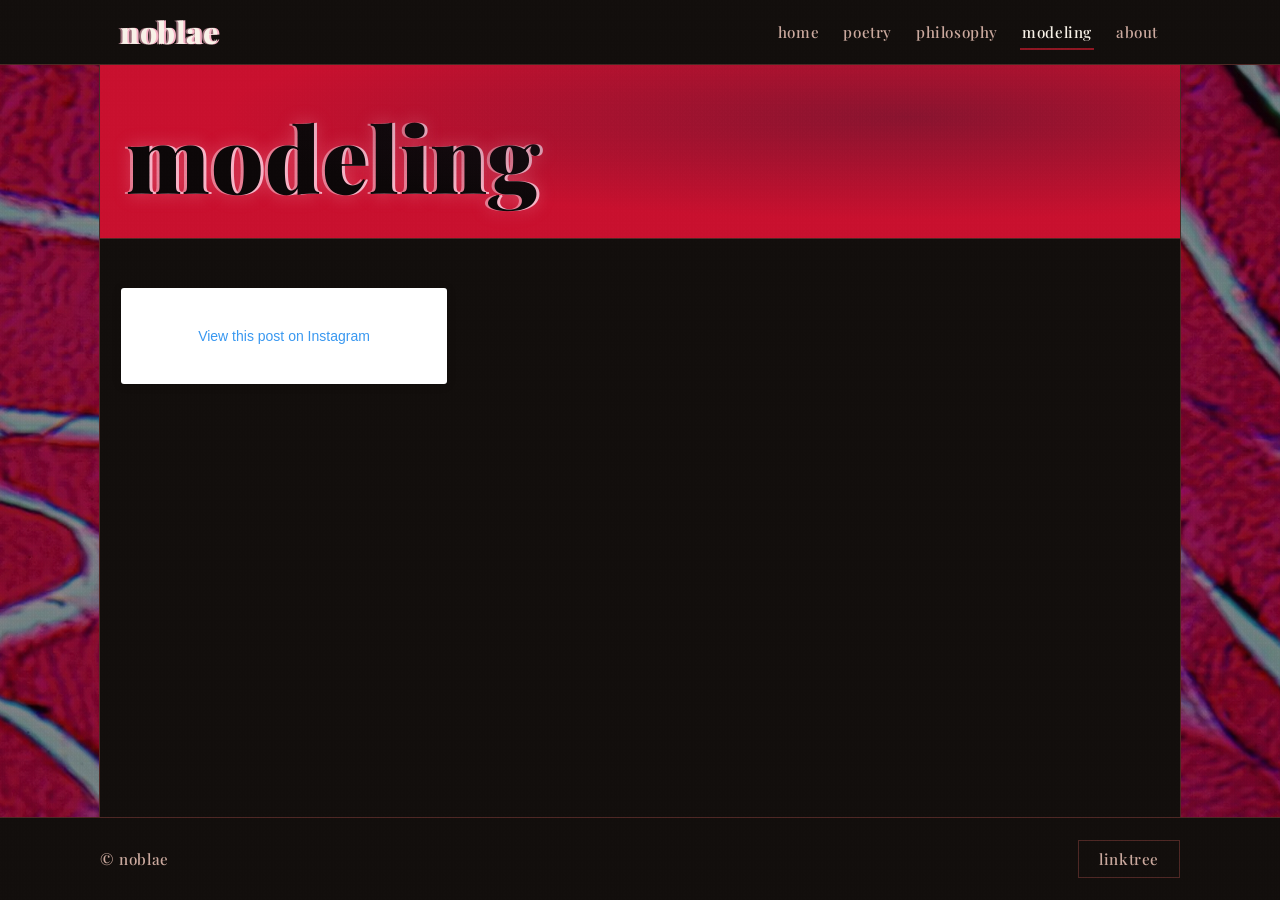
<file: photography.html>
<!DOCTYPE html>
<html lang="en"><head><meta charset="utf-8"><title>Noblae — Modeling</title>
<meta http-equiv="refresh" content="0; url=modeling.html"><link rel="canonical" href="modeling.html">
<script>location.replace('modeling.html');</script></head>
<body><a href="modeling.html">Modeling</a></body></html>
</file>
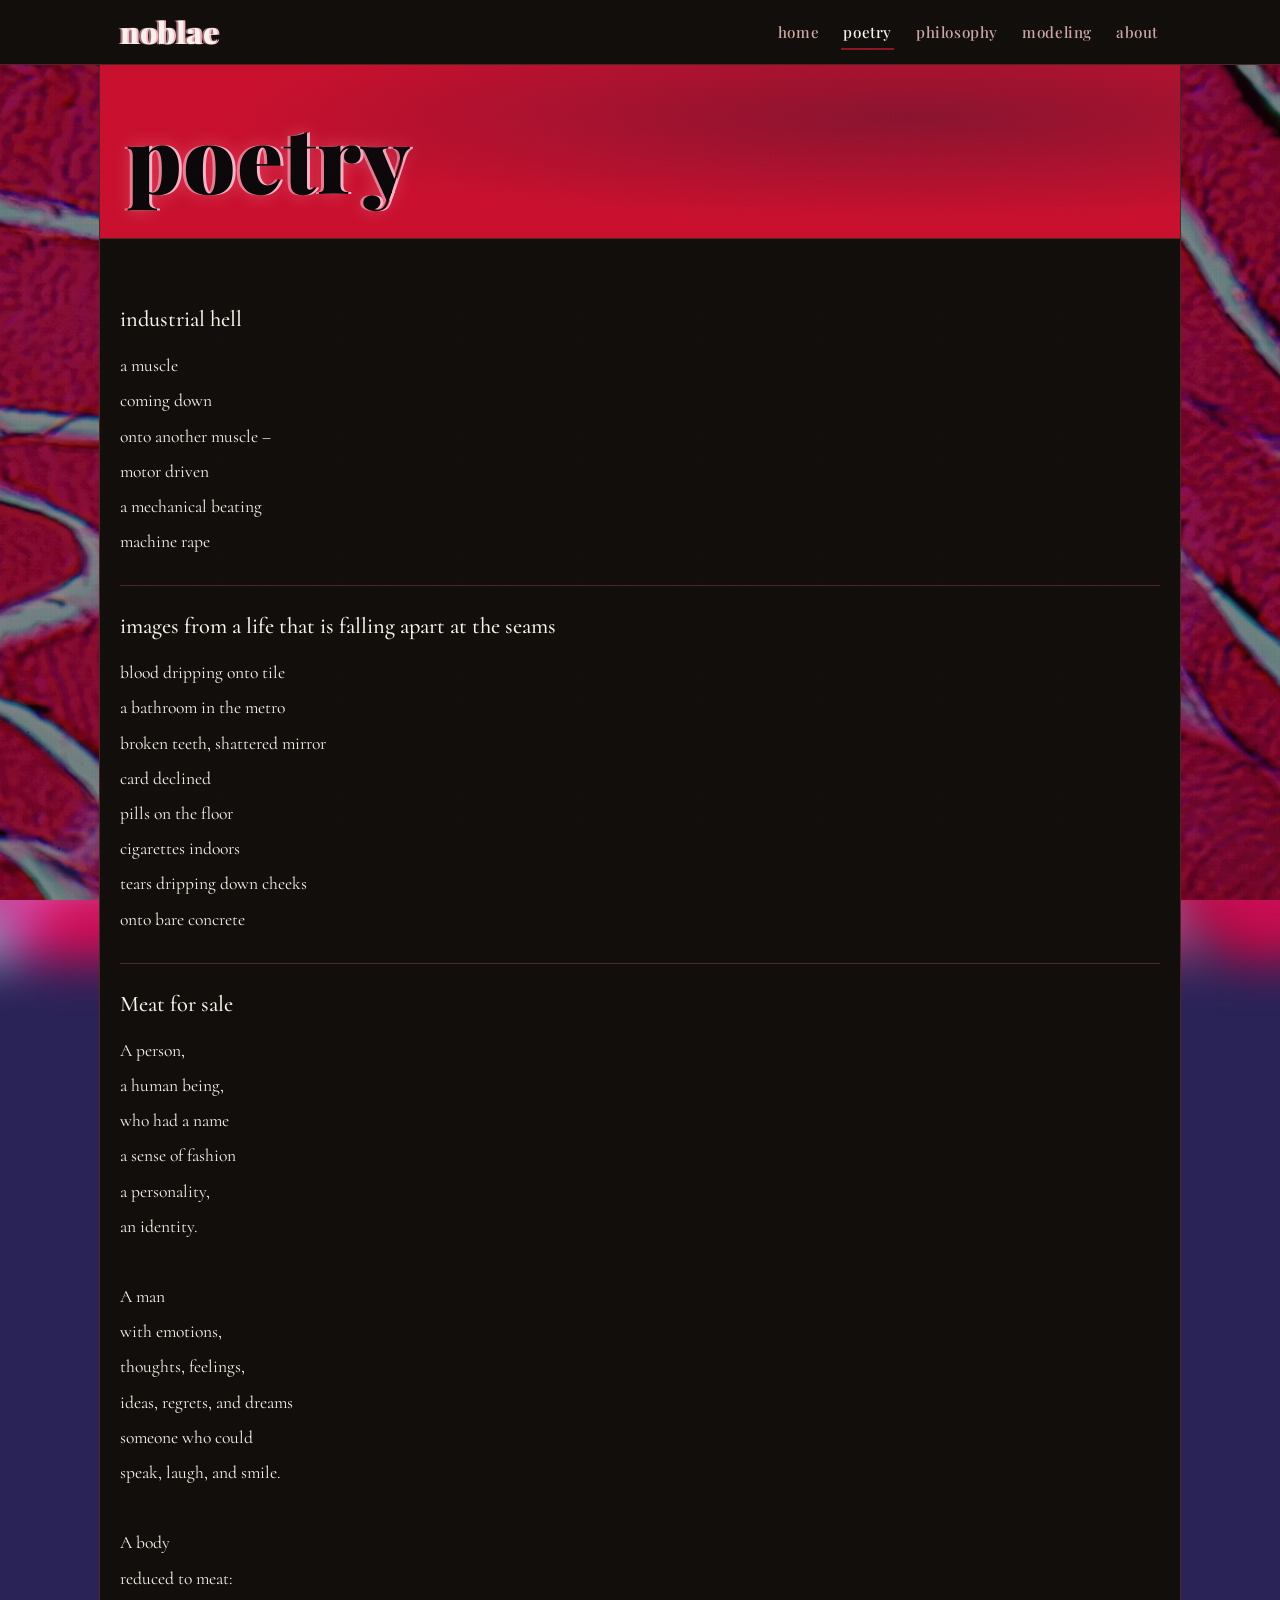
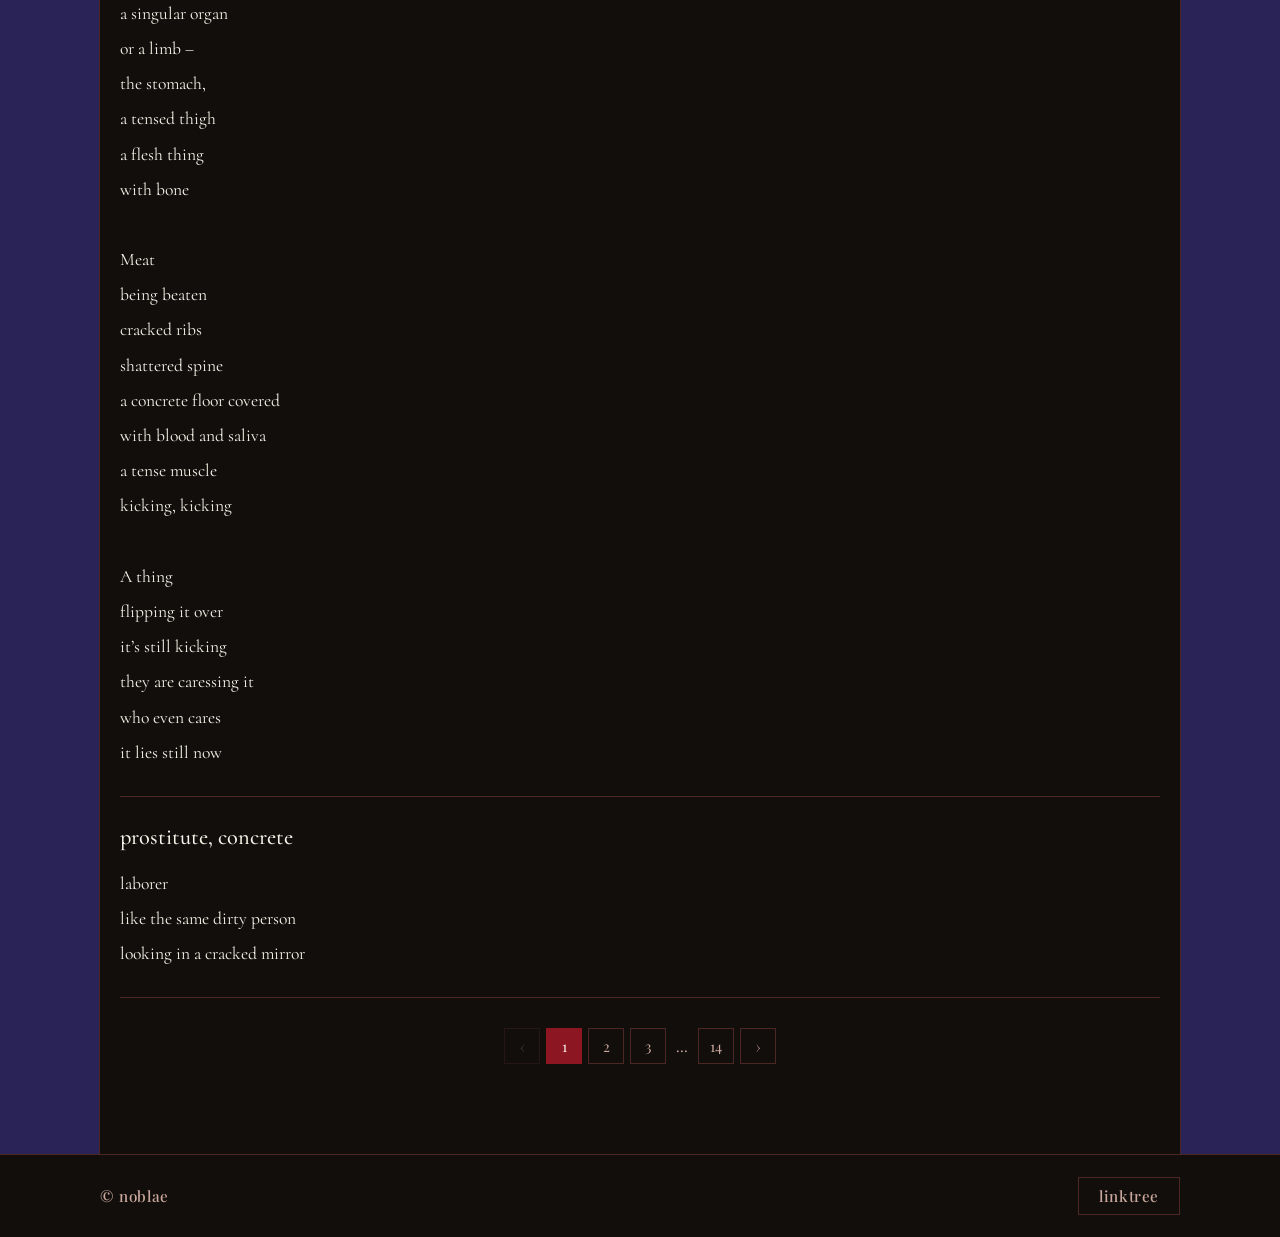
<file: poetry.html>
<!DOCTYPE html>
<html lang="en"><head>
<meta charset="UTF-8">
<title>Noblae — Poetry</title>
<meta name="viewport" content="width=device-width, initial-scale=1, viewport-fit=cover">
<link rel="preconnect" href="https://fonts.googleapis.com">
<link rel="preconnect" href="https://fonts.gstatic.com" crossorigin="">
<link href="https://fonts.googleapis.com/css2?family=Pirata+One&amp;family=Playfair+Display:wght@400;500;600;700;800;900&amp;family=Cormorant:ital,wght@0,400;0,500;0,600;0,700;1,400;1,500;1,600&amp;family=IBM+Plex+Mono:wght@400;500;600&amp;display=swap" rel="stylesheet">
<link rel="stylesheet" href="shared.css">
</head>
<body>

<header class="top">
  <div class="nav-inner">
    <a class="wordmark" href="index.html">Noblae</a>
    <nav class="links">
      <a href="index.html">Home</a>
      <a href="poetry.html" class="active">Poetry</a>
      <!-- hidden for now; uncomment to re-enable
      <a href="fights.html">Fights</a>
      <a href="artwork.html">Artwork</a>
      -->
      <a href="essays.html">Philosophy</a>
      <!-- <a href="images.html">Images</a> -->
      <!-- <a href="videos.html">Videos</a> -->
      <a href="modeling.html">Modeling</a>
      <!-- <a href="purchase.html">Purchase</a> -->
      <a href="about.html">About</a>
    </nav>
  </div>
</header>

<main>
  <section class="view active" id="poetry">
    <div class="field-band field-void">
      <h2 class="section-title">Poetry</h2>
    </div>

    <!--to add a poem, copy a poem block below and change its title, date (MM.DD.YY), then its content.
    put the new poem block anywhere in the list; the home page sorts everything by date automatically.-->

    <div class="poem-list" id="poemList" data-paginate=".poem" data-sort="date">

      
      
      

      
      
      

      
      
      

      
      
      

      
      
      

      
      
      

    <div class="poem"><div class="poem-head"><h3>industrial hell</h3><span class="poem-date mono">11.06.26</span></div><div class="poem-text">a muscle
coming down
onto another muscle –
motor driven
a mechanical beating
machine rape</div></div><div class="poem"><div class="poem-head"><h3>images from a life that is falling apart at the seams</h3><span class="poem-date mono">11.06.26</span></div><div class="poem-text">blood dripping onto tile
a bathroom in the metro
broken teeth, shattered mirror
card declined
pills on the floor
cigarettes indoors
tears dripping down cheeks
onto bare concrete</div></div><div class="poem"><div class="poem-head"><h3>Meat for sale</h3><span class="poem-date mono">11.06.26</span></div><div class="poem-text">A person,
a human being,
who had a name
a sense of fashion
a personality,
an identity.

A man
with emotions,
thoughts, feelings,
ideas, regrets, and dreams
someone who could
speak, laugh, and smile.

A body
reduced to meat:
a singular organ
or a limb –
the stomach,
a tensed thigh
a flesh thing
with bone

Meat
being beaten
cracked ribs
shattered spine
a concrete floor covered
with blood and saliva
a tense muscle
kicking, kicking

A thing
flipping it over
it’s still kicking
they are caressing it
who even cares
it lies still now</div></div><div class="poem"><div class="poem-head"><h3>prostitute, concrete</h3><span class="poem-date mono">11.06.26</span></div><div class="poem-text">laborer
like the same dirty person
looking in a cracked mirror</div></div><div class="poem"><div class="poem-head"><h3>seen hanging on a string in the crowded marketplace</h3><span class="poem-date mono">11.06.26</span></div><div class="poem-text">For sale:
a jawbone –
the mandible –
and a hipbone.
Only nine dollars.</div></div><div class="poem"><div class="poem-head"><h3>and here we see</h3><span class="poem-date mono">11.06.26</span></div><div class="poem-text">that psychiatrists and psychologists
have been reinforcing
the pre-existing morality
upon the world at large.
the individuality, the complexity
circumstantial human behavior
becomes a mere
check on a box.
the invention of personality disorders
adaptations to stresses and situations –
the personality that needed to emerge
to respond to that stress or event or trauma –
this was reduced to a label
turned into a brand, a stamp, another way
to evaluate someone as sick and evil
antisocial, borderline, narcissistic
so many labels placed
without the good nature of
a respectable mechanic
who would really look
beneath the hood to see
what was actually happening</div></div><div class="poem"><div class="poem-head"><h3>A broken mirror</h3><span class="poem-date mono">10.05.26</span></div><div class="poem-text">in which he sees
his own insecurities,
and personal flaws
like a distorted,
childlike reflection</div></div><div class="poem"><div class="poem-head"><h3>A night in the life of a twenty two year old model</h3><span class="poem-date mono">10.04.26</span></div><div class="poem-text">high fashion, low standards
drunk on cheap red wine
halter top and exposed shoulders
draped with a fake mink coat
plastic sunglasses on
party all night,
high on molly
she has the distinct sense
that something is wrong
bodies contorting and bending
as if seen through
a massive fire</div></div><div class="poem"><div class="poem-head"><h3>Exhilaration</h3><span class="poem-date mono">10.03.26</span></div><div class="poem-text">the distorted and
grotesque figures
watch these men
as they descend
into the depths.
some sprint into
the mouth of the volcano
while others
dance in circles
around the lava
as it flows down
over their bare feet</div></div><div class="poem"><div class="poem-head"><h3>the penitents of spain</h3><span class="poem-date mono">10.02.26</span></div><div class="poem-text">the men march
through Spanish streets
holding whips
wearing capirotes
they walk
past the children, the women
through long thin corridors
moaning 
aching and bleeding
deep cuts, lacerations.
the penitents whip themselves
an act of sadomasochistic
sexual violence: a sensation, 
metal digging into
back muscle, causing droplets
blood
even some cum 
to fall like sweat 
onto the ground</div></div><div class="poem"><div class="poem-head"><h3>In last night's dream</h3><span class="poem-date mono">09.29.26</span></div><div class="poem-text">I stand isolated,
always angry. No matter
what it seems like there is 
no point. I take my fists
and hit the wall 
and when my knuckles
break and crack
I start to use my head</div></div><div class="poem"><div class="poem-head"><h3>A disembodied human voice in a prison cell</h3><span class="poem-date mono">09.28.26</span></div><div class="poem-text">I hate you
I would rather
kill myself
than you live
I would rather
hurt myself
than see you
I would rather
be raped than
hear your voice</div></div><div class="poem"><div class="poem-head"><h3>A cage</h3><span class="poem-date mono">09.17.26</span></div><div class="poem-text">the daily routine
has become
that which my muscles 
strengthen around
it forms the tempo
by which I live my life
it creates the rhythm
around which my heart beats</div></div><div class="poem"><div class="poem-head"><h3>laborer</h3><span class="poem-date mono">09.17.26</span></div><div class="poem-text">The sun falls. The 
cracked skin on 
knuckles. A cigarette
lit in the dark. Blood
dripping down the side
of his face. No glory
no history in this moment
an eternal struggle
that never ends</div></div><div class="poem"><div class="poem-head"><h3>trauma</h3><span class="poem-date mono">09.16.26</span></div><div class="poem-text">there are no words,
no expressions or
metaphors
that can describe
the soul wrenching pain
that comes from this
preverbal torture</div></div><div class="poem"><div class="poem-head"><h3>repetition</h3><span class="poem-date mono">09.12.26</span></div><div class="poem-text">party to party to party
bar to bar to bar
street to street
place to place
bedroom to bedroom
person to person
office to office
party to party to party
person to person
face to face
with a life
that makes me want to scream</div></div><div class="poem"><div class="poem-head"><h3>outside a crowded bar</h3><span class="poem-date mono">09.06.26</span></div><div class="poem-text">a pregnant woman holding
a cigarette, a chic pose
with an outstretched arm.
the fetus choking
inside the womb
suffocating</div></div><div class="poem"><div class="poem-head"><h3>A late night in Baltimore</h3><span class="poem-date mono">08.27.26</span></div><div class="poem-text">the twilight hours of
an eternal Mardi Gras
alcohol breath, police sirens
waiting outside a crowded bar
friends drunk, talking and smoking
cigarettes in the dark
their faces bright and warm
neon lights
color the streets
hues and shades
red and yellow and blue
the bars have closed
they walk ahead.
I stand behind
and stare at
the full moon
over the water</div></div><div class="poem"><div class="poem-head"><h3>drown</h3><span class="poem-date mono">08.27.26</span></div><div class="poem-text">from the bottom of this pit
past the grates
I can see the sun fading
as the water
begins to fill
my mouth</div></div><div class="poem"><div class="poem-head"><h3>a crucifixion</h3><span class="poem-date mono">08.26.26</span></div><div class="poem-text">nails twisted
bent into the skin,
the abdominal muscle
bloodcovered
nails and skin and wood
commingled. A cross.</div></div><div class="poem"><div class="poem-head"><h3>impossible weight</h3><span class="poem-date mono">08.22.26</span></div><div class="poem-text">the sun falls
onto the nightstand.
a body hangs
in the living room</div></div><div class="poem"><div class="poem-head"><h3>flood</h3><span class="poem-date mono">08.19.26</span></div><div class="poem-text">a dog sinking
in black sludge
barking, paddling
he cannot move
he is stuck
he will drown</div></div><div class="poem"><div class="poem-head"><h3>Virginia</h3><span class="poem-date mono">08.12.26</span></div><div class="poem-text">I still want you
in my life
even if you
only remain
as a burning,
stinging
memory.</div></div><div class="poem"><div class="poem-head"><h3>on fashion</h3><span class="poem-date mono">04.12.26</span></div><div class="poem-text">painted nails
chipped teeth</div></div><div class="poem">
        <div class="poem-head"><h3>another alleyway in the city</h3><span class="poem-date mono">03.11.26</span></div>
        <div class="poem-text">the garbageman
        holding a 
      plastic bag
    full of trash
  halting
only for a moment
while opening
the final dumpster.
A dead and 
rotting infant
unused toys
old condoms 
and candy wrappers
</div>
      </div><div class="poem"><div class="poem-head"><h3>conversation during my first night in prison</h3><span class="poem-date mono">02.19.26</span></div><div class="poem-text">He was about five foot nine
and one hundred and eighty five
pounds. He was convicted 
in the state of Virginia
in the year two thousand
and two. Two counts of
aggravated assault and
one count of attempted murder
He now stands
consumed in wrinkle
I was about your age when I got in here
you better smarten up
or you'll end up just like me</div></div><div class="poem"><div class="poem-head"><h3>midday afternoon</h3><span class="poem-date mono">12.09.25</span></div><div class="poem-text">the television is off.
the coffee girl stands
behind the glass</div></div><div class="poem"><div class="poem-head"><h3>Heart attack</h3><span class="poem-date mono">11.29.25</span></div><div class="poem-text">tachycardia
run red, run red
beating and bleeding</div></div><div class="poem"><div class="poem-head"><h3>image from a slaughterhouse</h3><span class="poem-date mono">11.22.25</span></div><div class="poem-text">These two men stand
each clutching onto
his end of the saw
pushing and pulling
ripping into the meat
and bone
of this carnal carcass.
One wipes the sweat
from his brow
his hand comes back
glistening red and clear
with blood and sweat.</div></div><div class="poem"><div class="poem-head"><h3>on mat four</h3><span class="poem-date mono">11.21.25</span></div><div class="poem-text">singlet tight
muscle, adrenaline
handshakes
the match begins</div></div><div class="poem"><div class="poem-head"><h3>professional boxer, stadium lights</h3><span class="poem-date mono">11.20.25</span></div><div class="poem-text">slip here
feint there
and then
the knockout punch
blood on white canvas
hands raised</div></div><div class="poem"><div class="poem-head"><h3>pale white animal</h3><span class="poem-date mono">11.16.25</span></div><div class="poem-text">I say that I was born two million years ago,
maybe longer ago than that. This is what I am.
I am white and pale and
I was worshipped as a god before civilization existed.
I have existed since time immemorial.
I am an anachronism, something hitherto unexplained
language is a tool and it remains insufficient, though beautiful,
in its attempts to explain my nature. I am alive
and have been alive for eternity.
the cave drawings depicting me as a god four hundred thousand years ago
the sighting of me at the beginning and end of a battle in 1400 BC
the ramblings and diary entries of a British explorer who went mad
No one has pierced into the utter simplicity of my being
I am older than time
I am older than the existence of language, the dawn of consciousness
and logical thinking. The creation of buildings, the discovery of fire.
I am no god. 
I have no name. Not an unutterable name, but no name at all.
I cannot be tamed. I cannot be dominated.
I am present within your blood,
your muscle, your bones.
I have been present at the dusk and dawn of every war
the site of every genocide, every holocaust
I have walked along the sands of every battlefield
I have existed for all of eternity
And I will never die.</div></div><div class="poem"><div class="poem-head"><h3>failed suicide attempt</h3><span class="poem-date mono">10.29.25</span></div><div class="poem-text">an ambulance speeds
through the neighborhood
down the connecting street
towards the hospital
this bloodied figure
male and young and troubled 
now sits upright and says
laughing from adrenaline
oh man
oh man
that <em>is</em> a lot of blood,
isnt it?</div></div><div class="poem"><div class="poem-head"><h3>hope</h3><span class="poem-date mono">10.07.25</span></div><div class="poem-text">a light shining 
onto the floor
in an otherwise
pitch black room</div></div><div class="poem"><div class="poem-head"><h3>Existential crisis</h3><span class="poem-date mono">09.27.25</span></div><div class="poem-text">who is the architect
of my suffering.
is it me?
or something else.
who controls my fate.
why do i occupy
space
on this earth.
necessity?
causality?
maybe there is no reason.
maybe i am dancing
for a burning star
alone</div></div><div class="poem"><div class="poem-head"><h3>abuse</h3><span class="poem-date mono">09.17.25</span></div><div class="poem-text">Flash.
a scared
child face
in the dark.
bright
light
then black</div></div><div class="poem"><div class="poem-head"><h3>good night</h3><span class="poem-date mono">08.29.25</span></div><div class="poem-text">the soft white moon
casting its
long black shadow:
apparitions of 
little birds
sleeping 
on my windowsill</div></div><div class="poem"><div class="poem-head"><h3>my nephew</h3><span class="poem-date mono">08.20.25</span></div><div class="poem-text">he is so small
that his entire hand
can only hold
my thumb.</div></div><div class="poem"><div class="poem-head"><h3>immortal</h3><span class="poem-date mono">08.17.25</span></div><div class="poem-text">my lungs may deflate
my arms may wither
but where I have been 
the gods have walked</div></div><div class="poem"><div class="poem-head"><h3>androgyny</h3><span class="poem-date mono">08.15.25</span></div><div class="poem-text">her moans
and short hair
like a young
Bacchus</div></div><div class="poem"><div class="poem-head"><h3>theatricality</h3><span class="poem-date mono">08.14.25</span></div><div class="poem-text">black and red
dramatic and operatic:
lights camera action</div></div><div class="poem"><div class="poem-head"><h3>War</h3><span class="poem-date mono">08.05.25</span></div><div class="poem-text">The song fades.
scattered limbs
of children</div></div><div class="poem"><div class="poem-head"><h3>invisible power</h3><span class="poem-date mono">08.05.25</span></div><div class="poem-text">His hand 
clutching the rope
he stands
on the gallows
wielding
a name.</div></div><div class="poem"><div class="poem-head"><h3>crying</h3><span class="poem-date mono">08.03.25</span></div><div class="poem-text">refrigerators
hanging carcasses
all meat</div></div><div class="poem"><div class="poem-head"><h3>the oracle</h3><span class="poem-date mono">08.02.25</span></div><div class="poem-text">whoever wears this mask
must become a god.
the two modes
will soon collide,
and something 
entirely new
will rise
from your ashes.
hear me lest you
fail to understand.
Fire and brimstone:
whoever wears this mask
must become a god.</div></div><div class="poem"><div class="poem-head"><h3>Christ</h3><span class="poem-date mono">07.30.25</span></div><div class="poem-text">he touches
his abdomen
deep red blood
near the point 
where the
Roman spear had
pierced him</div></div><div class="poem"><div class="poem-head"><h3>in the throes of histrionic despair</h3><span class="poem-date mono">07.28.25</span></div><div class="poem-text">die today
or die tomorrow.
what is the
difference.
the same sun
scalds my
brown hair.
i am still
raw
flesh</div></div><div class="poem"><div class="poem-head"><h3>the sun</h3><span class="poem-date mono">07.28.25</span></div><div class="poem-text">the grey clouds of my life
will soon lift. And the sun,
beaming and radiant,
will shine its rays
through the dissipating clouds
and the soft
slowly fading
rain.</div></div><div class="poem"><div class="poem-head"><h3>vivacitá</h3><span class="poem-date mono">07.27.25</span></div><div class="poem-text">i danced
laughed
and cried.
i lived
a perfect day</div></div><div class="poem"><div class="poem-head"><h3>sunshine</h3><span class="poem-date mono">07.25.25</span></div><div class="poem-text">the whole world
smiles upon me
like a mother
upon her child</div></div><div class="poem"><div class="poem-head"><h3>little boy holding hands with old man</h3><span class="poem-date mono">07.24.25</span></div><div class="poem-text">the fear and trembling
the shaking and anxiety
must die away.
the old man starts to cry
as he approaches the light.
you are dying,
the little boy says.
but you will live forever.
the love we shared
with the dead
lives on
and we continue through life
a little sadder, but with
hearts and arms open
and we love those who
remain with renewed intensity.
you are moving now
into the same place
you knew before you were born.
the little boy
lets go of his hand.
the white hairs
of a dandelion
blow away
in the wind.
the long expanse,
an open field
the setting sun</div></div><div class="poem"><div class="poem-head"><h3>sun dried raisin face</h3><span class="poem-date mono">07.23.25</span></div><div class="poem-text">long wrinkled farmer hands
eyelids hoodedover
staring at the 
blood red sun
chewing on a spitrake
a whatchamacallit
ah goddamn it
its called
a tooth pick</div></div><div class="poem"><div class="poem-head"><h3>sweating in bed on a hot night</h3><span class="poem-date mono">07.18.25</span></div><div class="poem-text">and no matter
how long 
I have lived
it still feels like
no matter what I do
i will forever be looking
for that <em>(something)</em></div></div><div class="poem"><div class="poem-head"><h3>long desire, reward</h3><span class="poem-date mono">07.14.25</span></div><div class="poem-text">And you will
Get your fruit
from life:
And it will be
sweeter and
juicier
than ever before,
oh,
it will be
grand.</div></div><div class="poem"><div class="poem-head"><h3>lying in a field of daisies</h3><span class="poem-date mono">07.08.25</span></div><div class="poem-text">the blood
rushing
through my skull: 
my eyes water
and tears drip down
my cheeks.
Oh,
sweet death
your song is
warm
soft 
and perfect. 
Your cavernous hands
clutch me into your
heaving breast
and into my own 
oblivion.</div></div><div class="poem"><div class="poem-head"><h3>A dream the night I turned twenty-two</h3><span class="poem-date mono">06.06.24</span></div><div class="poem-text">she is pregnant
the playground fell down
no, no
it burned down
the playground
burned down</div></div></div>
  </section>
</main>

<footer>
  <div class="footer-inner">
    <span class="label">© Noblae</span>
    <div class="icon-row">
      <a class="foot-rect" href="https://linktr.ee/noblae" title="All my links" aria-label="All my links on Linktree" target="_blank" rel="noopener">Linktree</a>
      <!-- previous footer icons, kept so they can be restored:
      Instagram https://www.instagram.com/noblaee
      Email mailto:david@noblae.com
      YouTube https://www.youtube.com/@davidvdinan
      -->
    </div>
  </div>
</footer>

<script src="shared.js"></script>
<script src="pager.js"></script>








































































































































































































































































</body></html>
</file>
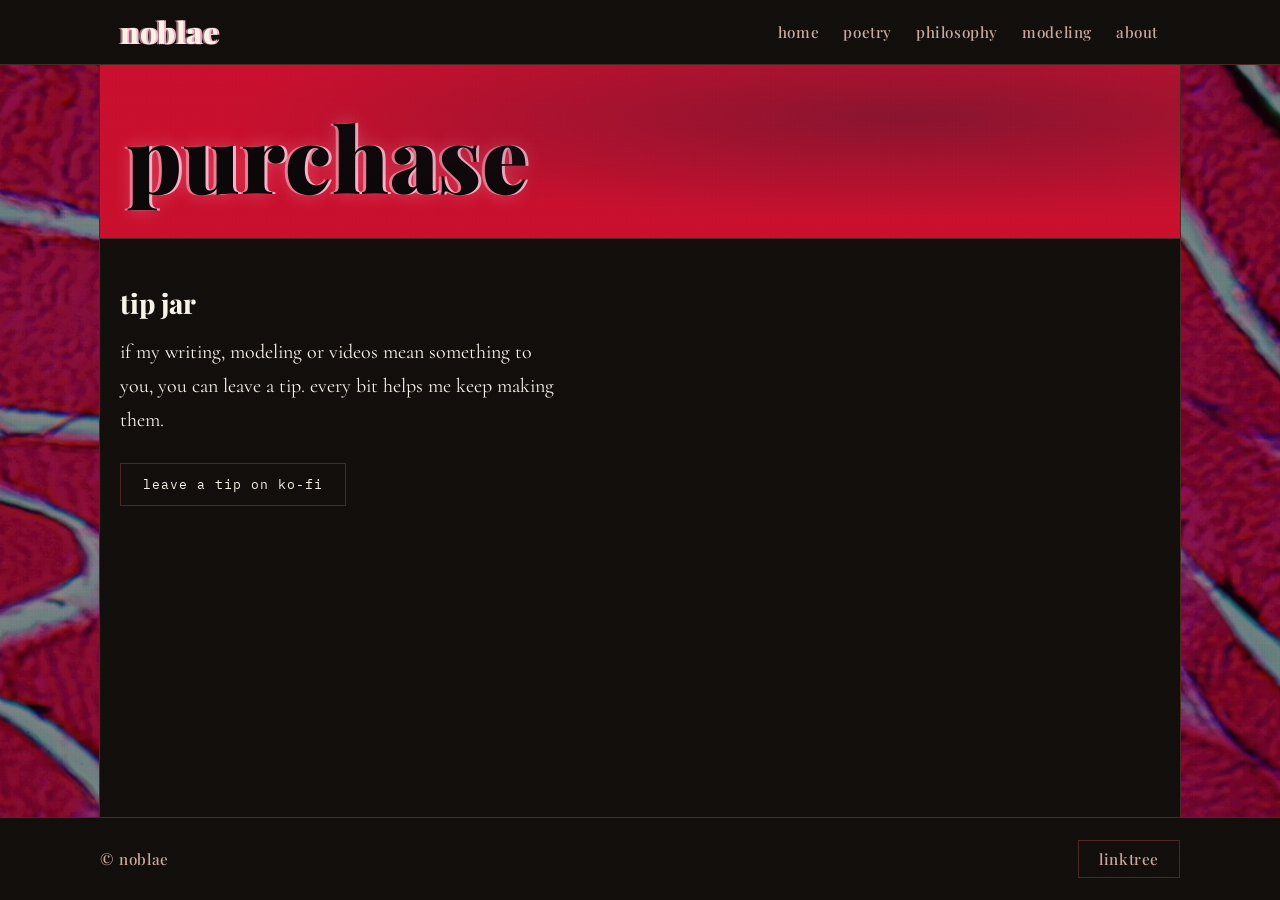
<file: purchase.html>
<!DOCTYPE html>
<html lang="en">
<head>
<meta charset="UTF-8">
<title>Noblae — Purchase</title>
<meta name="viewport" content="width=device-width, initial-scale=1, viewport-fit=cover">
<link rel="preconnect" href="https://fonts.googleapis.com">
<link rel="preconnect" href="https://fonts.gstatic.com" crossorigin>
<link href="https://fonts.googleapis.com/css2?family=Pirata+One&family=Playfair+Display:wght@400;500;600;700;800;900&family=Cormorant:ital,wght@0,400;0,500;0,600;0,700;1,400;1,500;1,600&family=IBM+Plex+Mono:wght@400;500;600&display=swap" rel="stylesheet">
<link rel="stylesheet" href="shared.css">
</head>
<body>

<header class="top">
  <div class="nav-inner">
    <a class="wordmark" href="index.html">Noblae</a>
    <nav class="links">
      <a href="index.html">Home</a>
      <a href="poetry.html">Poetry</a>
      <!-- hidden for now; uncomment to re-enable
      <a href="fights.html">Fights</a>
      <a href="artwork.html">Artwork</a>
      -->
      <a href="essays.html">Philosophy</a>
      <!-- <a href="images.html">Images</a> -->
      <!-- <a href="videos.html">Videos</a> -->
      <a href="modeling.html">Modeling</a>
      <!-- <a href="purchase.html">Purchase</a> -->
      <a href="about.html">About</a>
    </nav>
  </div>
</header>

<main>
  <section class="view active" id="purchase">
    <div class="field-band field-void">
      <h2 class="section-title">Purchase</h2>
    </div>

    <div class="tip-jar">
      <h3>tip jar</h3>
      <p class="tip-text">if my writing, modeling or videos mean something to you, you can leave a tip. every bit helps me keep making them.</p>
      <a class="photo-follow" id="tipBtn" href="#" target="_blank" rel="noopener" hidden>leave a tip on ko-fi</a>
      <p class="gallery-intro" id="tipSoon">the tip jar is opening soon.</p>
    </div>

    <!--shop items: when there is something to sell, add a shop-grid block here with one shop-card per
    item (a shop-thumb image, a shop-info with name and price, and a shop-btn). the old sample item was removed.-->
  </section>
</main>

<footer>
  <div class="footer-inner">
    <span class="label">&copy; Noblae</span>
    <div class="icon-row">
      <a class="foot-rect" href="https://linktr.ee/noblae" title="All my links" aria-label="All my links on Linktree" target="_blank" rel="noopener">Linktree</a>
      <!-- previous footer icons, kept so they can be restored:
      Instagram https://www.instagram.com/noblaee
      Email mailto:david@noblae.com
      YouTube https://www.youtube.com/@davidvdinan
      -->
    </div>
  </div>
</footer>

<script src="shared.js"></script>
<script>
(function(){
  // put your Ko-fi page address here, e.g. 'https://ko-fi.com/yourname'
  var TIP_URL = 'https://ko-fi.com/noblae';
  if (TIP_URL){
    var btn = document.getElementById('tipBtn');
    btn.href = TIP_URL; btn.hidden = false;
    document.getElementById('tipSoon').hidden = true;
  }
})();
</script>
</body>
</html>
</file>
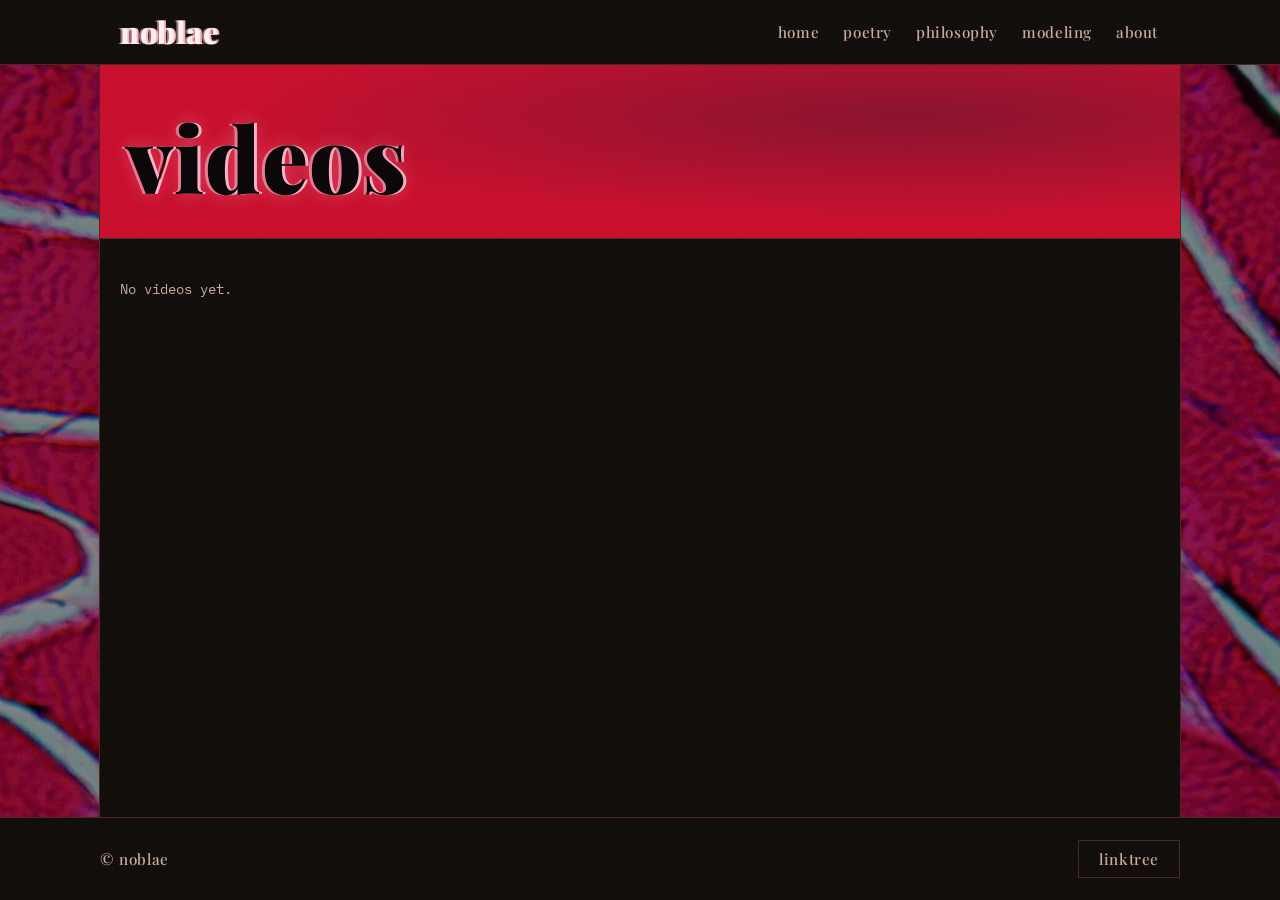
<file: videos.html>
<!DOCTYPE html>
<html lang="en">
<head>
<meta charset="UTF-8">
<title>Noblae — Videos</title>
<meta name="viewport" content="width=device-width, initial-scale=1, viewport-fit=cover">
<link rel="preconnect" href="https://fonts.googleapis.com">
<link rel="preconnect" href="https://fonts.gstatic.com" crossorigin>
<link href="https://fonts.googleapis.com/css2?family=Pirata+One&family=Playfair+Display:wght@400;500;600;700;800;900&family=Cormorant:ital,wght@0,400;0,500;0,600;0,700;1,400;1,500;1,600&family=IBM+Plex+Mono:wght@400;500;600&display=swap" rel="stylesheet">
<link rel="stylesheet" href="shared.css">
</head>
<body>

<header class="top">
  <div class="nav-inner">
    <a class="wordmark" href="index.html">Noblae</a>
    <nav class="links">
      <a href="index.html">Home</a>
      <a href="poetry.html">Poetry</a>
      <!-- hidden for now; uncomment to re-enable
      <a href="fights.html">Fights</a>
      <a href="artwork.html">Artwork</a>
      -->
      <a href="essays.html">Philosophy</a>
      <!-- <a href="images.html">Images</a> -->
      <!-- <a href="videos.html">Videos</a> -->
      <a href="modeling.html">Modeling</a>
      <!-- <a href="purchase.html">Purchase</a> -->
      <a href="about.html">About</a>
    </nav>
  </div>
</header>

<main>
  <section class="view active" id="videos">
    <div class="field-band field-void">
      <h2 class="section-title">Videos</h2>
    </div>

    <!--no need to edit this file. videos are added through the private admin page
    (admin.html, Videos tab) by pasting a YouTube link. they're stored in videos.json.-->

    <div class="video-list" id="videoList"></div>
  </section>
</main>

<footer>
  <div class="footer-inner">
    <span class="label">&copy; Noblae</span>
    <div class="icon-row">
      <a class="foot-rect" href="https://linktr.ee/noblae" title="All my links" aria-label="All my links on Linktree" target="_blank" rel="noopener">Linktree</a>
      <!-- previous footer icons, kept so they can be restored:
      Instagram https://www.instagram.com/noblaee
      Email mailto:david@noblae.com
      YouTube https://www.youtube.com/@davidvdinan
      -->
    </div>
  </div>
</footer>

<script src="shared.js"></script>
<script src="pager.js"></script>
<script src="videos.js"></script>
<script>
(function(){
  "use strict";
  var list = document.getElementById('videoList');
  NOBLAE_loadVideos().then(function(videos){
    videos.forEach(function(v){ list.appendChild(NOBLAE_videoEl(v)); });
    if (!videos.length){
      var p = document.createElement('p');
      p.className = 'gallery-intro';
      p.textContent = 'No videos yet.';
      list.appendChild(p);
      return;
    }
    window.NOBLAE_paginate(list, '.video');
  });
})();
</script>
</body>
</html>
</file>
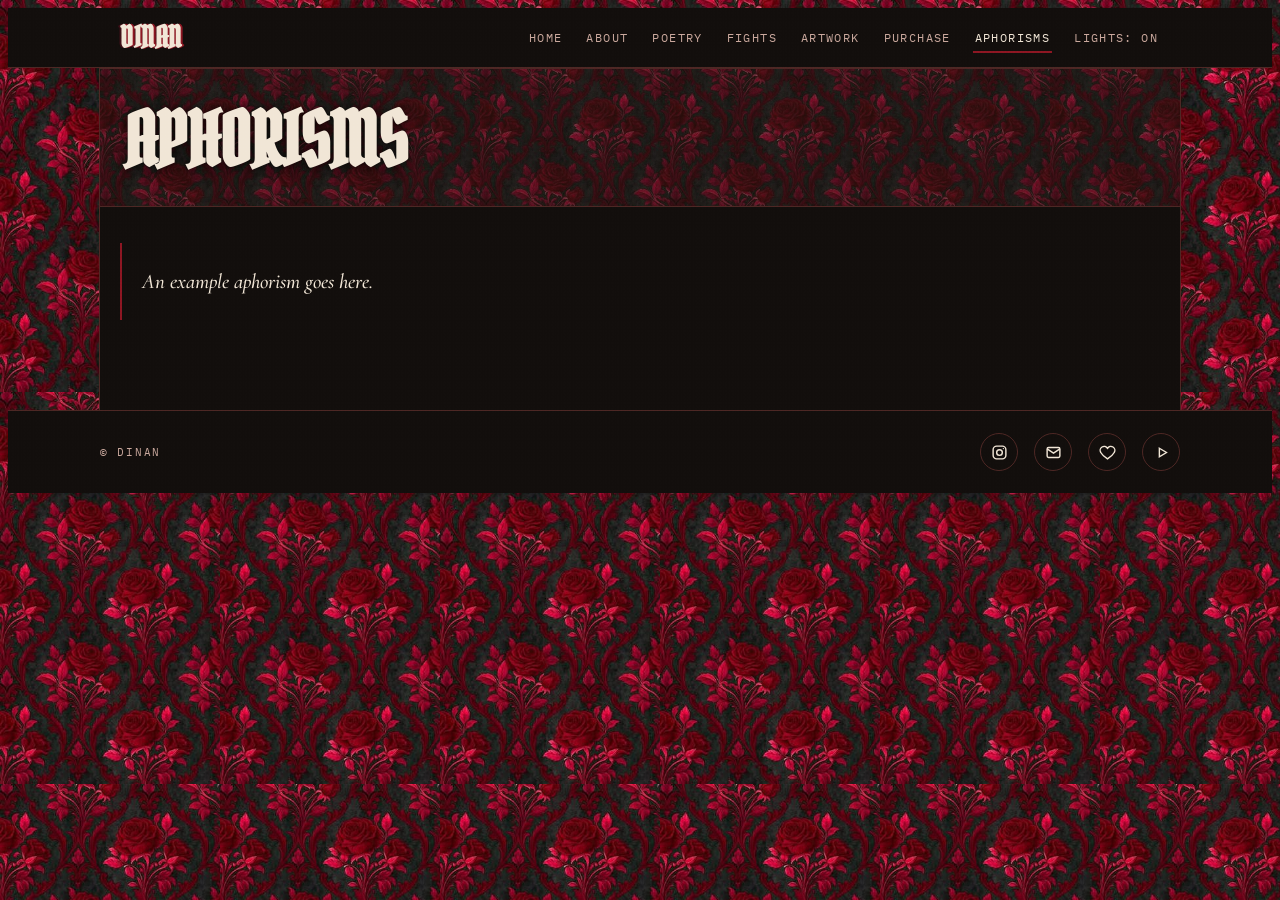
<file: noblae/aphorisms.html>
<!DOCTYPE html>
<html lang="en">
<head>
<meta charset="UTF-8">
<title>Dinan — Aphorisms</title>
<meta name="viewport" content="width=device-width, initial-scale=1, viewport-fit=cover">
<link rel="preconnect" href="https://fonts.googleapis.com">
<link rel="preconnect" href="https://fonts.gstatic.com" crossorigin>
<link href="https://fonts.googleapis.com/css2?family=Pirata+One&family=Cormorant:ital,wght@0,400;0,500;0,600;0,700;1,400;1,500;1,600&family=IBM+Plex+Mono:wght@400;500;600&display=swap" rel="stylesheet">
<link rel="stylesheet" href="shared.css">
</head>
<body>

<header class="top">
  <div class="nav-inner">
    <a class="wordmark" href="index.html#home">Dinan</a>
    <nav class="links">
      <a href="index.html#home">Home</a>
      <a href="index.html#about">About</a>
      <a href="poetry.html">Poetry</a>
      <a href="fights.html">Fights</a>
      <a href="artwork.html">Artwork</a>
      <a href="purchase.html">Purchase</a>
      <a href="aphorisms.html" class="active">Aphorisms</a>
      <button id="lightSwitch" type="button" aria-pressed="false">Lights: On</button>
    </nav>
  </div>
</header>

<main>
  <section class="view active" id="aphorisms">
    <div class="field-band field-void">
      <h2 class="section-title">Aphorisms</h2>
    </div>

    <!--to add an aphorism, copy the example block below and change its text.
    put the new block anywhere in the list. no title or date needed, just the line itself.-->

    <div class="aphorism-list" id="aphorismList">

      <!--aphorism block start-->
      <div class="aphorism">
        <p class="aphorism-text">An example aphorism goes here.</p>
      </div>
      <!--aphorism block end-->

    </div>
  </section>
</main>

<footer>
  <div class="footer-inner">
    <span class="label">&copy; Dinan</span>
    <div class="icon-row">
      <a href="#" title="Instagram" aria-label="Instagram">
        <svg viewBox="0 0 24 24" fill="none" stroke="currentColor" stroke-width="2"><rect x="3" y="3" width="18" height="18" rx="5"/><circle cx="12" cy="12" r="4"/><circle cx="17.5" cy="6.5" r="1" fill="currentColor" stroke="none"/></svg>
      </a>
      <a href="#" title="Email" aria-label="Email">
        <svg viewBox="0 0 24 24" fill="none" stroke="currentColor" stroke-width="2"><rect x="3" y="5" width="18" height="14" rx="2"/><path d="M3 7l9 6 9-6"/></svg>
      </a>
      <a href="purchase.html" title="Donate" aria-label="Donate">
        <svg viewBox="0 0 24 24" fill="none" stroke="currentColor" stroke-width="2"><path d="M12 21s-7-4.5-9.5-9A5 5 0 0112 6a5 5 0 019.5 6c-2.5 4.5-9.5 9-9.5 9z"/></svg>
      </a>
      <a href="fights.html" title="Watch" aria-label="Watch">
        <svg viewBox="0 0 24 24" fill="none" stroke="currentColor" stroke-width="2"><polygon points="9,6 19,12 9,18"/></svg>
      </a>
    </div>
  </div>
</footer>

<script src="shared.js"></script>
</body>
</html>
</file>
<file: shared.css>
/* ============================================================
    Edit this file once and the
   change applies everywhere. You should not need to touch this
   file to add poems, fights, artworks or shop items — see the
   comments at the top of each page's HTML file for that.
   ============================================================ */

:root{
    color-scheme: dark;
    --void:#120e0c;
    --void-2:#1b1512;
    --card:#211815;
    --field-orange:#8c1622;
    --field-orange-2:#671019;
    --field-violet:#3c0e16;
    --field-violet-2:#2a0a10;
    --field-blood:#b81f2f;
    --field-blood-2:#7d1420;
    --acid:#e0475a;
    --bone:#f8f2e8;
    --bone-dim:#caa89d;
    --line:#f8f2e8;
    --hair:#4d2724;
    --page-pink:#ffb6dc;   /* pale hot pink page background around the column */
    --blush:#f6b2c5;   /* pale pink glow on the noblae name */
    --pattern:url("images/pattern.jpg");
    /* main text font */
    --serif:'Cormorant', Georgia, 'Times New Roman', serif;
    /* font for the NOBLAE name (top bar + home page title). to try a
       different one, change this line and the Google Fonts link near the
       top of each page's HTML file */
    --title:'Playfair Display', Georgia, 'Times New Roman', serif;
  }

  /* anything hidden (e.g. entries on other pages) stays hidden */
  [hidden]{display:none !important;}

  *{box-sizing:border-box;}
  body{
    background-color:#2a2358;
    color:var(--bone);
    font-family:var(--serif);
    padding-inline:0;
    -webkit-font-smoothing:antialiased;
    position:relative;
  }
  /* page background: the night-sky photo, filling the screen and staying
     still while the page scrolls. (the old pink clouds photo is still in
     images/sky.jpg: point the url below back at it to restore it) */
  body::after{
    content:"";
    position:fixed; inset:0;
    z-index:-1;
    pointer-events:none;
    /* sharp photo, fit to the screen height, with a dark pink-black wash over it */
    background:
      linear-gradient(rgba(30,0,10,.5), rgba(30,0,10,.5)),
      url("images/muscle.jpg") center / cover no-repeat;
  }
  /* the same photo, filled across the whole screen and blurred, behind the sharp one */
  html::before{
    content:"";
    position:fixed; inset:-60px;
    z-index:-2;
    pointer-events:none;
    background:url("images/muscle.jpg") center / cover no-repeat;
    filter:blur(24px);
  }
  /* canvas grain */
  body::before{
    content:"";
    position:fixed; inset:0;
    pointer-events:none;
    z-index:200;
    opacity:.05;
    mix-blend-mode:overlay;
    background-image:
      radial-gradient(circle at 20% 30%, #fff 0, transparent 1px),
      radial-gradient(circle at 70% 60%, #fff 0, transparent 1px),
      radial-gradient(circle at 40% 80%, #fff 0, transparent 1px),
      radial-gradient(circle at 90% 15%, #fff 0, transparent 1px);
    background-size:3px 3px, 5px 5px, 4px 4px, 6px 6px;
  }
    a{color:inherit;}
  ::selection{background:var(--field-orange);color:var(--bone);}


  .mono{font-family:'IBM Plex Mono', ui-monospace, Menlo, monospace;}
  .label{
    font-family:'IBM Plex Mono', monospace;
    font-size:.68rem;
    letter-spacing:.16em;
    text-transform:uppercase;
    color:var(--bone-dim);
  }

  /* ---------- Nav ---------- */
  header.top{
    position:sticky;
    top:env(safe-area-inset-top, 0px);
    z-index:50;
    background:var(--void);
    border-bottom:1px solid var(--hair);
  }
  .nav-inner{
    max-width:1080px;
    margin:0 auto;
    padding:16px 20px;
    display:flex;
    align-items:center;
    justify-content:space-between;
    gap:16px;
  }
  .wordmark{
    font-family:var(--title);
    font-weight:800;
    font-size:1.9rem;
    letter-spacing:.02em;
    text-transform:lowercase;
    line-height:.8;
    color:var(--bone);
    text-shadow: 2px 0 var(--blush), -2px 0 rgba(246,178,197,.6);
    text-decoration:none;
    cursor:pointer;
  }
  nav.links{
    display:flex;
    flex-wrap:wrap;
    gap:4px 20px;
    font-family:var(--title);
    font-weight:500;
    font-size:.95rem;
    letter-spacing:.04em;
    text-transform:lowercase;
  }
  nav.links button, nav.links a{
    background:none;border:none;color:var(--bone-dim);
    font:inherit;letter-spacing:inherit;text-transform:inherit;
    padding:6px 2px;position:relative;
    text-decoration:none;display:inline-block;
  }
  nav.links button.active, nav.links a.active{color:var(--bone);}
  nav.links button.active::after, nav.links a.active::after{
    content:"";position:absolute;left:0;right:0;bottom:-2px;height:2px;background:var(--field-orange);
  }
  nav.links button:hover, nav.links a:hover{color:var(--acid);}

  main{max-width:1080px;margin:0 auto;padding:0 20px 90px;position:relative;z-index:1;background:var(--void);box-shadow:0 0 0 1px var(--hair);}
  section.view{display:none;padding-block:0;}
  section.view.active{display:block;}
  #home{min-height:78vh;}

  /* ---------- shared bits ---------- */
  .field-band{
    padding:34px 24px;
    margin:0 -20px 36px;
    border-top:1px solid var(--hair);
    border-bottom:1px solid var(--hair);
    position:relative;
    overflow:hidden;
    background-repeat:no-repeat, repeat;
    background-size:100% 100%, 190px auto;
  }
  .field-band .eyebrow{
    font-family:'IBM Plex Mono',monospace;
    font-size:.72rem;letter-spacing:.22em;text-transform:uppercase;
    color:var(--bone);
    margin:0;
    opacity:.85;
  }
  .field-band h2.section-title{
    font-family:'Pirata One', cursive;
    font-weight:900;
    font-size:clamp(2.4rem, 8vw, 4.6rem);
    line-height:.84;
    text-transform:uppercase;
    margin:.1em 0 0;
    color:var(--bone);
    text-shadow:0 2px 14px rgba(0,0,0,.65), 0 0 2px rgba(0,0,0,.5);
  }
  .field-band.field-violet{background-color:var(--field-violet);background-image:linear-gradient(rgba(60,14,22,.55),rgba(60,14,22,.55)), var(--pattern);}
  .field-band.field-blood{background-color:var(--field-blood);background-image:linear-gradient(rgba(184,31,47,.55),rgba(184,31,47,.55)), var(--pattern);}
  .field-band.field-orange{background-color:var(--field-orange);background-image:linear-gradient(rgba(140,22,34,.55),rgba(140,22,34,.55)), var(--pattern);}
  .field-band.field-void{background-color:var(--void-2);background-image:linear-gradient(rgba(27,21,18,.55),rgba(27,21,18,.55)), var(--pattern);}

  /* cage frame - Bacon-esque space frame overlay */
  .cage{display:none;position:absolute;inset:10px;pointer-events:none;}
  .cage svg{width:100%;height:100%;display:block;}

  .entry-date{
    font-family:'IBM Plex Mono',monospace;
    font-size:.78rem;
    letter-spacing:.06em;
    color:var(--bone-dim);
  }

  /* ---------- Home ---------- */
  /* the Poetry, Essays and Images title bars share the home banner's look */
  .home-hero,
  .field-band.field-void{
    position:relative;
    padding:56px 26px 46px;
    margin:0 -20px 40px;
    background-color:#c8102e;   /* athletic red banner */
    background-image:none;
    overflow:hidden;
    border-top:none;
    border-bottom:1px solid var(--hair);
  }
  .home-hero::after,
  .field-band.field-void::after{
    content:"";
    position:absolute; inset:0;
    background:radial-gradient(ellipse at 75% 30%, rgba(58,24,48,.45), transparent 60%);
    pointer-events:none;
  }
  h1.hero-title,
  .field-band h2.section-title{
    font-family:var(--title);
    font-weight:900;
    font-size:clamp(2.16rem, 9.6vw, 5.7rem);
    line-height:.78;
    letter-spacing:.01em;
    text-transform:lowercase;
    margin:0;
    color:#0c0708;   /* black lettering with a pink edge */
    text-shadow:
      3px 0 0 var(--blush),
      -3px 0 0 rgba(246,178,197,.6),
      0 0 18px rgba(246,178,197,.35);
    position:relative;
    text-wrap:balance;
  }
  .home-hero p{
    font-family:'IBM Plex Mono',monospace;
    font-size:.85rem;
    color:var(--bone);
    max-width:44ch;
    margin:18px 0 0;
    position:relative;
    line-height:1.6;
  }

  .gallery-intro{
    max-width:58ch;
    font-family:'IBM Plex Mono',monospace;
    font-size:.85rem;
    line-height:1.6;
    color:var(--bone-dim);
    margin:0 0 26px;
  }

  @keyframes flashColorA{
    0%{ filter:grayscale(1) contrast(1.25) brightness(.68); }
    22%{ filter:sepia(1) saturate(4.5) hue-rotate(325deg) contrast(1.15) brightness(.72); }
    48%{ filter:sepia(1) saturate(4) hue-rotate(95deg) contrast(1.2) brightness(.65); }
    74%{ filter:sepia(1) saturate(4.5) hue-rotate(45deg) contrast(1.2) brightness(.8); }
    100%{ filter:grayscale(0) contrast(1.02) brightness(1); }
  }
  @keyframes flashColorB{
    0%{ filter:grayscale(1) contrast(1.1) brightness(.85); }
    22%{ filter:sepia(1) saturate(3.6) hue-rotate(255deg) contrast(1.2) brightness(.6); }
    48%{ filter:sepia(1) saturate(4) hue-rotate(95deg) contrast(1.2) brightness(.65); }
    74%{ filter:sepia(1) saturate(4.5) hue-rotate(45deg) contrast(1.2) brightness(.8); }
    100%{ filter:grayscale(0) contrast(1.02) brightness(1); }
  }
  @keyframes flashColorC{
    0%{ filter:grayscale(1) contrast(1.4) brightness(.5); }
    22%{ filter:sepia(1) saturate(5) hue-rotate(345deg) contrast(1.3) brightness(.85); }
    48%{ filter:sepia(1) saturate(4) hue-rotate(95deg) contrast(1.2) brightness(.65); }
    74%{ filter:sepia(1) saturate(4.5) hue-rotate(45deg) contrast(1.2) brightness(.8); }
    100%{ filter:grayscale(0) contrast(1.02) brightness(1); }
  }


  /* masonry via CSS columns: each tile flows into the shortest column, so it is gap-free by construction */
  .gallery{
    column-count:6;
    column-gap:10px;
  }
  .gallery figure{
    margin:0 0 10px;
    break-inside:avoid;
    -webkit-column-break-inside:avoid;
    position:relative;
    overflow:hidden;
    background:var(--card);
    border:1px solid var(--hair);
    display:block;
  }
  .gallery img{
    width:100%;height:100%;
    object-fit:cover;
    display:block;
    transition:transform .5s ease, filter .35s ease;
  }
  .gallery .size-a{ height:150px; }
  .gallery .size-b{ height:230px; }
  .gallery .size-c{ height:310px; }
  .gallery .size-d{ height:190px; }
  .gallery .duo-a img{ filter:grayscale(1) contrast(1.25) brightness(.68); }
  .gallery .duo-b img{ filter:grayscale(1) contrast(1.1) brightness(.85); }
  .gallery .duo-c img{ filter:grayscale(1) contrast(1.4) brightness(.5); }
  .gallery figure:hover img{
    transform:scale(1.07);
  }
  .gallery figure.duo-a:hover img{ animation:flashColorA .3s ease-out forwards; }
  .gallery figure.duo-b:hover img{ animation:flashColorB .3s ease-out forwards; }
  .gallery figure.duo-c:hover img{ animation:flashColorC .3s ease-out forwards; }
  .gallery figcaption{
    position:absolute;
    left:0;right:0;bottom:0;
    padding:9px 10px;
    font-family:'IBM Plex Mono',monospace;
    font-size:.62rem;
    letter-spacing:.06em;
    text-transform:uppercase;
    color:var(--bone);
    background:linear-gradient(to top, rgba(10,6,7,.85), rgba(10,6,7,0));
    opacity:0;
    transition:opacity .25s ease;
  }
  .gallery figure:hover figcaption{opacity:1;}
  @media (max-width:800px){
    .gallery{column-count:3;}
  }
  @media (max-width:520px){
    .gallery{column-count:2;}
  }

  /* ---------- Images ---------- */
  .gallery.gallery-images{column-count:3;column-gap:14px;}
  .gallery-images figure{margin-bottom:14px;}
  .gallery-images a{display:block;}
  .gallery-images img{height:auto;}
  @media (max-width:800px){
    .gallery.gallery-images{column-count:2;}
  }
  @media (max-width:520px){
    .gallery.gallery-images{column-count:1;}
  }

  /* ---------- Poetry ---------- */
  .poem-list{display:flex;flex-direction:column;}
  .poem{
    padding:26px 0;
    border-bottom:1px solid var(--hair);
  }
  .poem:last-child{border-bottom:none;}
  .poem-head{
    display:flex;justify-content:space-between;align-items:baseline;gap:16px;
  }
  .poem-head h3{
    font-family:var(--serif);
    font-weight:500;
    font-size:1.4rem;
    margin:0;
    color:var(--bone);
  }
  .poem-date{font-family:'IBM Plex Mono',monospace;font-size:.85rem;color:var(--bone-dim);}
  .poem-text{
    margin-top:16px;
    line-height:2;
    font-size:1.1rem;
    font-style:normal;
    text-indent:0;
    padding-left:0;
    color:var(--bone);
    white-space:pre-line;
  }

  /* ---------- Essays ---------- */
  .essay-list{display:flex;flex-direction:column;}
  .essay{
    display:flex;flex-direction:column;
    padding:22px 0;
    border-bottom:1px solid var(--hair);
  }
  .essay-list .essay:last-child{border-bottom:none;}
  .essay h3{
    font-family:var(--serif);
    font-weight:500;
    font-size:1.4rem;
    margin:0 0 10px;
    color:var(--bone);
  }
  .essay-text p{
    font-family:var(--serif);
    font-style:normal;
    font-weight:500;
    font-size:1.3rem;
    line-height:1.6;
    color:var(--bone);
    margin:0 0 .8em;
    max-width:62ch;
  }
  .essay-text p:last-child{margin-bottom:0;}
  .essay .entry-date{align-self:flex-end;margin-top:10px;}

  /* bold / italic / underline / strikethrough, added from the admin page */
  .poem-text strong, .essay-text strong{font-weight:700;color:var(--bone);}
  .poem-text em{font-style:italic;}
  .essay-text em{font-style:normal;}  /* essays are already italic, so emphasis there turns upright */
  .poem-text u, .essay-text u{text-decoration:underline;text-underline-offset:3px;text-decoration-thickness:1px;}
  .poem-text s, .essay-text s{text-decoration:line-through;}

  /* ---------- Home feed ---------- */
  .feed{display:flex;flex-direction:column;}
  .feed-item{
    display:flex;flex-direction:column;
    padding-bottom:18px;
    border-bottom:1px solid var(--hair);
  }
  .feed-item:last-child{border-bottom:none;}
  .feed-item .poem,
  .feed-item .essay{border-bottom:none;padding-bottom:0;}
  .feed-item .fight-card{margin-top:26px;}
  .feed-date{align-self:flex-end;margin-top:8px;}

  .feed-image figure{margin:26px 0 0;}
  .feed-image a{display:inline-block;max-width:100%;}
  .feed-image img{
    display:block;
    max-width:min(100%, 560px);
    max-height:70vh;
    width:auto;height:auto;
    border:1px solid var(--hair);
  }
  .feed-image figcaption{
    margin-top:10px;
    font-family:var(--serif);
    font-style:italic;
    font-size:1rem;
    color:var(--bone-dim);
  }

  /* ---------- Pages (pager.js) ---------- */
  .pager-bar{
    display:flex;justify-content:space-between;align-items:center;gap:12px;flex-wrap:wrap;
    margin:0 0 6px;
    padding-bottom:12px;
    border-bottom:1px solid var(--hair);
    font-family:var(--title);
    font-size:.92rem;letter-spacing:.03em;text-transform:lowercase;
    color:var(--bone-dim);
    scroll-margin-top:90px;
  }
  .gallery-images + .pager-nav, .pager-bar + .gallery-images{margin-top:14px;}
  .pager-size select{
    font:inherit;letter-spacing:.06em;
    color:var(--bone);
    background:var(--void-2);
    border:1px solid var(--hair);
    padding:6px 8px;margin:0 6px;
    cursor:pointer;
  }
  .pager-size select:focus{outline:1px solid var(--acid);outline-offset:1px;}
  .pager-nav{
    display:flex;justify-content:center;align-items:center;gap:6px;flex-wrap:wrap;
    margin-top:30px;
    font-family:var(--title);
    font-size:.9rem;
  }
  .pager-nav button{
    font:inherit;
    min-width:36px;height:36px;padding:0 8px;
    color:var(--bone-dim);
    background:none;
    border:1px solid var(--hair);
    cursor:pointer;
  }
  .pager-nav button:hover:not(:disabled){color:var(--bone);border-color:var(--acid);}
  .pager-nav button.current{color:var(--bone);background:var(--field-orange);border-color:var(--field-orange);}
  .pager-nav button:disabled{opacity:.35;cursor:default;}
  .pager-gap{color:var(--bone-dim);padding:0 4px;}

  /* ---------- Videos ---------- */
  .video-list{display:flex;flex-direction:column;}
  .video{
    display:flex;flex-direction:column;
    padding:22px 0;
    border-bottom:1px solid var(--hair);
  }
  .video-list .video:last-child{border-bottom:none;}
  .video h3{
    font-family:var(--serif);
    font-weight:500;
    font-size:1.4rem;
    margin:0 0 12px;
    color:var(--bone);
  }
  .video-frame{
    position:relative;
    width:100%;
    max-width:760px;
    aspect-ratio:16/9;
    background:#000;
    border:1px solid var(--hair);
    overflow:hidden;
  }
  .video-frame iframe{position:absolute;inset:0;width:100%;height:100%;border:0;}
  .video-play{
    position:absolute;inset:0;width:100%;height:100%;
    padding:0;border:0;background:none;cursor:pointer;
    display:flex;align-items:center;justify-content:center;
  }
  .video-play img{position:absolute;inset:0;width:100%;height:100%;object-fit:cover;transition:filter .25s ease;}
  .video-play:hover img{filter:brightness(.8);}
  .video-play .play-badge{position:relative;z-index:1;}
  .video .entry-date{align-self:flex-end;margin-top:10px;}
  .feed-item .video{border-bottom:none;padding-bottom:0;}

  /* ---------- Fights ---------- */
  .fight-grid{display:flex;flex-direction:column;gap:28px;}
  .fight-card{
    border:1px solid var(--hair);
    background:var(--card);
  }
  .fight-frame{
    aspect-ratio:16/10;
    position:relative;
    overflow:hidden;
    border-bottom:1px solid var(--hair);
    display:flex;align-items:center;justify-content:center;
  }
  .fight-frame img{
    position:absolute;inset:0;width:100%;height:100%;object-fit:cover;
    filter:grayscale(1) contrast(1.3) brightness(.45);
  }
  .fight-frame .veil{
    position:absolute;inset:0;
    background:linear-gradient(180deg, rgba(124,29,29,.35), rgba(17,10,12,.75));
  }
  .play-badge{
    width:58px;height:58px;border-radius:50%;
    border:1.5px solid var(--bone);
    display:flex;align-items:center;justify-content:center;
    background:rgba(17,10,12,.4);
    position:relative;z-index:2;
  }
  .play-badge::after{
    content:"";
    border-left:15px solid var(--bone);
    border-top:9px solid transparent;
    border-bottom:9px solid transparent;
    margin-left:4px;
  }
  .fight-meta{
    display:flex;justify-content:space-between;align-items:center;
    padding:14px 18px;
    font-family:'IBM Plex Mono',monospace;
    font-size:.78rem;
  }
  .fight-meta .tag{color:var(--acid);letter-spacing:.1em;text-transform:uppercase;}
  #fights.active{display:flex;flex-direction:column;min-height:60vh;}
  .yt-link{margin:auto 0 0;padding-top:30px;text-align:center;font-family:'IBM Plex Mono',monospace;font-size:.9rem;letter-spacing:.06em;}
  .yt-link a{color:var(--bone);text-decoration:underline;text-underline-offset:4px;}
  .yt-link a:hover{color:var(--acid);}

  /* ---------- Artwork ---------- */
  .art-grid{
    display:grid;
    grid-template-columns:repeat(auto-fill,minmax(230px,1fr));
    gap:26px;
  }
  .art-card{border:1px solid var(--hair);background:var(--card);}
  .art-canvas{
    aspect-ratio:4/3;
    position:relative;
    display:flex;align-items:center;justify-content:center;
    border-bottom:1px solid var(--hair);
    background:var(--field-violet-2);
    overflow:hidden;
  }
  .art-canvas img{width:100%;height:100%;object-fit:cover;display:block;transition:transform .5s ease, filter .35s ease;}
  .art-canvas.duo-a img{ filter:grayscale(1) contrast(1.25) brightness(.68); }
  .art-canvas.duo-b img{ filter:grayscale(1) contrast(1.1) brightness(.85); }
  .art-canvas.duo-c img{ filter:grayscale(1) contrast(1.4) brightness(.5); }
  .art-card:hover .art-canvas img{
    transform:scale(1.07);
  }
  .art-card:hover .art-canvas.duo-a img{ animation:flashColorA .3s ease-out forwards; }
  .art-card:hover .art-canvas.duo-b img{ animation:flashColorB .3s ease-out forwards; }
  .art-card:hover .art-canvas.duo-c img{ animation:flashColorC .3s ease-out forwards; }
  .art-cap{padding:12px 14px;}
  .art-cap .t{font-style:italic;font-family:var(--serif);font-size:1.02rem;color:var(--bone);}
  .art-cap .y{font-family:'IBM Plex Mono',monospace;font-size:.72rem;color:var(--bone-dim);}

  /* ---------- Purchase ---------- */
  .shop-grid{
    display:grid;
    grid-template-columns:repeat(auto-fill,minmax(230px,1fr));
    gap:22px;
  }
  .shop-card{
    border:1px solid var(--hair);
    display:flex;flex-direction:column;
    background:var(--card);
  }
  .shop-thumb{
    aspect-ratio:1/1;
    position:relative;
    display:flex;align-items:center;justify-content:center;
    border-bottom:1px solid var(--hair);
    overflow:hidden;
  }
  .shop-thumb svg{width:52%;height:52%;position:relative;z-index:2;color:var(--bone);}
  .shop-info{padding:14px 16px;display:flex;flex-direction:column;gap:4px;flex:1;}
  .shop-info .name{font-family:var(--serif);font-weight:500;font-size:1.05rem;color:var(--bone);}
  .shop-info .price{
    font-family:'IBM Plex Mono',monospace;
    font-size:.85rem;color:var(--acid);margin-top:auto;
  }
  .shop-btn{
    font-family:'IBM Plex Mono',monospace;
    font-size:.68rem;letter-spacing:.1em;text-transform:uppercase;
    border:none;border-top:1px solid var(--hair);
    background:var(--bone);color:var(--void);
    padding:11px;
  }
  .shop-btn:hover{background:var(--field-orange);color:var(--bone);}

  /* ---------- Footer ---------- */
  footer{
    border-top:1px solid var(--hair);
    padding:22px 20px calc(22px + env(safe-area-inset-bottom, 0px));
    position:relative;
    z-index:1;
    background:var(--void);
  }
  .footer-inner{
    max-width:1080px;margin:0 auto;
    display:flex;justify-content:space-between;align-items:center;gap:16px;flex-wrap:wrap;
  }
  .icon-row{display:flex;gap:16px;align-items:center;}
  .icon-row a{
    width:38px;height:38px;border:1px solid var(--hair);border-radius:50%;
    display:flex;align-items:center;justify-content:center;
    transition:background .15s, color .15s, border-color .15s;
    color:var(--bone);
  }
  .icon-row a:hover{background:var(--field-orange);border-color:var(--field-orange);}
  .icon-row svg{width:17px;height:17px;}

  @media (max-width:560px){
    .nav-inner{flex-direction:column;align-items:flex-start;gap:10px;}
    nav.links{font-size:.68rem;gap:4px 14px;}
  }

/* hide poem dates (they stay in the page for ordering) */
.poem-date{display:none !important;}


  /* ---------- photography page (Instagram embeds) ---------- */
  .photo-follow{
    display:inline-block;margin:0 0 28px;padding:12px 22px;
    border:1px solid var(--hair);
    font-family:'IBM Plex Mono',monospace;font-size:.8rem;letter-spacing:.08em;
    text-decoration:none;color:var(--bone);
    transition:background .15s, border-color .15s;
  }
  .photo-follow:hover{background:var(--field-orange);border-color:var(--field-orange);}
  .photo-list{
    display:grid;
    grid-template-columns:repeat(auto-fill, minmax(326px, 1fr));
    gap:28px;
    justify-items:center;
    align-items:start;
    padding:8px 0 20px;
  }
  .photo{width:100%;max-width:540px;}
  .photo-more-wrap{text-align:center;padding:10px 0 20px;}
  .photo-more{
    background:none;border:1px solid var(--hair);color:var(--bone);cursor:pointer;
    font-family:'IBM Plex Mono',monospace;font-size:.8rem;letter-spacing:.08em;padding:12px 26px;
  }
  .photo-more:hover{background:var(--field-orange);border-color:var(--field-orange);}


  /* ---------- tip jar (Purchase page) ---------- */
  .tip-jar{max-width:56ch;padding:6px 0 40px;}
  .tip-jar h3{
    font-family:var(--title);font-weight:800;font-size:1.7rem;
    text-transform:lowercase;margin:0 0 14px;color:var(--bone);
  }
  .tip-text{
    font-family:var(--serif);font-size:1.25rem;line-height:1.7;
    margin:0 0 26px;color:var(--bone);
  }


  /* ---------- footer stays at the bottom of the window on short pages ---------- */
  html{min-height:100%;}
  body{margin:0;min-height:100vh;min-height:100dvh;display:flex;flex-direction:column;}
  main{flex:1 0 auto;width:100%;}
  footer{flex-shrink:0;}

  /* ---------- footer links: sharp rectangle (Ko-fi) and square (links page) ---------- */
  .icon-row a.foot-rect, .icon-row a.foot-square{
    height:38px;border:1px solid var(--hair);border-radius:0;
    display:flex;align-items:center;justify-content:center;
    color:var(--bone);text-decoration:none;
    transition:background .15s, color .15s, border-color .15s;
  }
  .icon-row a.foot-rect{
    width:auto;padding:0 20px;white-space:nowrap;
    font-family:'IBM Plex Mono',monospace;font-size:.8rem;letter-spacing:.1em;text-transform:uppercase;
  }
  .icon-row a.foot-square{width:38px;flex-shrink:0;padding:0;}
  .icon-row a.foot-rect:hover, .icon-row a.foot-square:hover{background:var(--field-orange);border-color:var(--field-orange);}


  /* ---------- footer text matches the menu tabs: same font, colour, lowercase ---------- */
  footer .label, .icon-row a.foot-rect{
    font-family:var(--title);
    font-weight:500;
    font-size:.95rem;
    letter-spacing:.04em;
    text-transform:lowercase;
    color:var(--bone-dim);
  }
  .icon-row a.foot-rect:hover{color:var(--bone);}
</file>
<file: noblae/shared.css>
/* ============================================================
    Edit this file once and the
   change applies everywhere. You should not need to touch this
   file to add poems, fights, artworks or shop items — see the
   comments at the top of each page's HTML file for that.
   ============================================================ */

:root{
    color-scheme: dark;
    --void:#120e0c;
    --void-2:#1b1512;
    --card:#211815;
    --field-orange:#8c1622;
    --field-orange-2:#671019;
    --field-violet:#3c0e16;
    --field-violet-2:#2a0a10;
    --field-blood:#b81f2f;
    --field-blood-2:#7d1420;
    --acid:#e0475a;
    --bone:#f1e6d6;
    --bone-dim:#caa89d;
    --line:#f1e6d6;
    --hair:#4d2724;
    --pattern:url("images/pattern.jpg");
  }

  *{box-sizing:border-box;}
  body{
    cursor:url('data:image/svg+xml,<svg xmlns=%22http://www.w3.org/2000/svg%22 width=%2218%22 height=%2226%22 viewBox=%220 0 18 26%22><path d=%22M8 1 H10 V9 H17 V11 H10 V25 H8 V11 H1 V9 H8 Z%22 fill=%22%23f1e6d6%22 stroke=%22%23120e0c%22 stroke-width=%220.8%22/></svg>') 9 5, auto;
    background-color:var(--void);
    background-image:var(--pattern);
    background-repeat:repeat;
    background-size:220px auto;
    color:var(--bone);
    font-family:'Cormorant', Georgia, 'Times New Roman', serif;
    padding-inline:0;
    -webkit-font-smoothing:antialiased;
    position:relative;
  }
  /* canvas grain */
  body::before{
    content:"";
    position:fixed; inset:0;
    pointer-events:none;
    z-index:200;
    opacity:.05;
    mix-blend-mode:overlay;
    background-image:
      radial-gradient(circle at 20% 30%, #fff 0, transparent 1px),
      radial-gradient(circle at 70% 60%, #fff 0, transparent 1px),
      radial-gradient(circle at 40% 80%, #fff 0, transparent 1px),
      radial-gradient(circle at 90% 15%, #fff 0, transparent 1px);
    background-size:3px 3px, 5px 5px, 4px 4px, 6px 6px;
  }
    a{color:inherit;}
  ::selection{background:var(--field-orange);color:var(--bone);}

  /* ---------- candlelight darkness overlay ---------- */
  body.dark-mode{ cursor:url('data:image/svg+xml,<svg xmlns=%22http://www.w3.org/2000/svg%22 width=%2216%22 height=%2230%22 viewBox=%220 0 16 30%22><rect x=%225%22 y=%2216%22 width=%226%22 height=%2213%22 fill=%22%23f1e6d6%22 stroke=%22%23120e0c%22 stroke-width=%220.8%22/><path d=%22M8 1 C4 7 4 11 8 15 C12 11 12 7 8 1 Z%22 fill=%22%23e0a53a%22/><path d=%22M8 6 C6.5 9 6.5 10.5 8 12 C9.5 10.5 9.5 9 8 6 Z%22 fill=%22%23b81f2f%22/></svg>') 8 22, auto; }
  #candleGlow{
    display:none;
    position:fixed;
    inset:0;
    z-index:999;
    pointer-events:none;
    --mx:50%;
    --my:50%;
    --glow-r:110px;
    --glow-warm:.35;
    --glow-o:1;
    opacity:var(--glow-o);
    transition:opacity .4s ease;
    background:
      radial-gradient(circle at var(--mx) var(--my), rgba(224,165,58,var(--glow-warm)) 0, rgba(224,165,58,0) calc(var(--glow-r) * 0.9)),
      radial-gradient(circle at var(--mx) var(--my), transparent 0, transparent var(--glow-r), rgba(6,4,3,.985) calc(var(--glow-r) + 70px));
  }
  body.dark-mode #candleGlow{ display:block; }

  .mono{font-family:'IBM Plex Mono', ui-monospace, Menlo, monospace;}
  .label{
    font-family:'IBM Plex Mono', monospace;
    font-size:.68rem;
    letter-spacing:.16em;
    text-transform:uppercase;
    color:var(--bone-dim);
  }

  /* ---------- Nav ---------- */
  header.top{
    position:sticky;
    top:env(safe-area-inset-top, 0px);
    z-index:50;
    background:var(--void);
    border-bottom:1px solid var(--hair);
  }
  .nav-inner{
    max-width:1080px;
    margin:0 auto;
    padding:16px 20px;
    display:flex;
    align-items:center;
    justify-content:space-between;
    gap:16px;
  }
  .wordmark{
    font-family:'Pirata One', 'Arial Narrow', cursive;
    font-weight:800;
    font-size:1.9rem;
    letter-spacing:.02em;
    text-transform:uppercase;
    line-height:.8;
    color:var(--bone);
    text-shadow: 2px 0 var(--field-orange), -2px 0 var(--field-violet);
    text-decoration:none;
    cursor:pointer;
  }
  nav.links{
    display:flex;
    flex-wrap:wrap;
    gap:4px 20px;
    font-family:'IBM Plex Mono', monospace;
    font-size:.72rem;
    letter-spacing:.12em;
    text-transform:uppercase;
  }
  nav.links button, nav.links a{
    background:none;border:none;color:var(--bone-dim);
    font:inherit;letter-spacing:inherit;text-transform:inherit;
    padding:6px 2px;position:relative;
    text-decoration:none;display:inline-block;
  }
  nav.links button.active, nav.links a.active{color:var(--bone);}
  nav.links button.active::after, nav.links a.active::after{
    content:"";position:absolute;left:0;right:0;bottom:-2px;height:2px;background:var(--field-orange);
  }
  nav.links button:hover, nav.links a:hover{color:var(--acid);}

  main{max-width:1080px;margin:0 auto;padding:0 20px 90px;position:relative;z-index:1;background:var(--void);box-shadow:0 0 0 1px var(--hair);}
  main:has(#home.active){background:transparent;}
  section.view{display:none;padding-block:0;}
  section.view.active{display:block;}
  #home{min-height:78vh;}

  /* ---------- shared bits ---------- */
  .field-band{
    padding:34px 24px;
    margin:0 -20px 36px;
    border-top:1px solid var(--hair);
    border-bottom:1px solid var(--hair);
    position:relative;
    overflow:hidden;
    background-repeat:no-repeat, repeat;
    background-size:100% 100%, 190px auto;
  }
  .field-band .eyebrow{
    font-family:'IBM Plex Mono',monospace;
    font-size:.72rem;letter-spacing:.22em;text-transform:uppercase;
    color:var(--bone);
    margin:0;
    opacity:.85;
  }
  .field-band h2.section-title{
    font-family:'Pirata One', cursive;
    font-weight:900;
    font-size:clamp(2.4rem, 8vw, 4.6rem);
    line-height:.84;
    text-transform:uppercase;
    margin:.1em 0 0;
    color:var(--bone);
    text-shadow:0 2px 14px rgba(0,0,0,.65), 0 0 2px rgba(0,0,0,.5);
  }
  .field-band.field-violet{background-color:var(--field-violet);background-image:linear-gradient(rgba(60,14,22,.55),rgba(60,14,22,.55)), var(--pattern);}
  .field-band.field-blood{background-color:var(--field-blood);background-image:linear-gradient(rgba(184,31,47,.55),rgba(184,31,47,.55)), var(--pattern);}
  .field-band.field-orange{background-color:var(--field-orange);background-image:linear-gradient(rgba(140,22,34,.55),rgba(140,22,34,.55)), var(--pattern);}
  .field-band.field-void{background-color:var(--void-2);background-image:linear-gradient(rgba(27,21,18,.55),rgba(27,21,18,.55)), var(--pattern);}

  /* cage frame - Bacon-esque space frame overlay */
  .cage{display:none;position:absolute;inset:10px;pointer-events:none;}
  .cage svg{width:100%;height:100%;display:block;}

  .entry-date{
    font-family:'IBM Plex Mono',monospace;
    font-size:.78rem;
    letter-spacing:.06em;
    color:var(--bone-dim);
  }

  /* ---------- Home ---------- */
  .home-hero{
    position:relative;
    padding:56px 26px 46px;
    margin:0 -20px 40px;
    background-color:var(--field-orange);
    background-image:linear-gradient(rgba(140,22,34,.55),rgba(140,22,34,.55)), var(--pattern);
    background-repeat:no-repeat, repeat;
    background-size:100% 100%, 190px auto;
    overflow:hidden;
    border-bottom:1px solid var(--hair);
  }
  .home-hero::after{
    content:"";
    position:absolute; inset:0;
    background:radial-gradient(ellipse at 75% 30%, rgba(58,24,48,.55), transparent 60%);
    pointer-events:none;
  }
  h1.hero-title{
    font-family:'Pirata One', cursive;
    font-weight:900;
    font-size:clamp(3.6rem, 16vw, 9.5rem);
    line-height:.78;
    letter-spacing:.01em;
    text-transform:uppercase;
    margin:0;
    color:var(--bone);
    text-shadow:
      3px 0 0 var(--field-violet),
      -3px 0 0 var(--acid),
      0 0 30px rgba(0,0,0,.75),
      0 0 60px rgba(0,0,0,.55);
    position:relative;
    text-wrap:balance;
  }
  .home-hero p{
    font-family:'IBM Plex Mono',monospace;
    font-size:.85rem;
    color:var(--bone);
    max-width:44ch;
    margin:18px 0 0;
    position:relative;
    line-height:1.6;
  }

  .gallery-intro{
    max-width:58ch;
    font-family:'IBM Plex Mono',monospace;
    font-size:.85rem;
    line-height:1.6;
    color:var(--bone-dim);
    margin:0 0 26px;
  }

  @keyframes flashColorA{
    0%{ filter:grayscale(1) contrast(1.25) brightness(.68); }
    22%{ filter:sepia(1) saturate(4.5) hue-rotate(325deg) contrast(1.15) brightness(.72); }
    48%{ filter:sepia(1) saturate(4) hue-rotate(95deg) contrast(1.2) brightness(.65); }
    74%{ filter:sepia(1) saturate(4.5) hue-rotate(45deg) contrast(1.2) brightness(.8); }
    100%{ filter:grayscale(0) contrast(1.02) brightness(1); }
  }
  @keyframes flashColorB{
    0%{ filter:grayscale(1) contrast(1.1) brightness(.85); }
    22%{ filter:sepia(1) saturate(3.6) hue-rotate(255deg) contrast(1.2) brightness(.6); }
    48%{ filter:sepia(1) saturate(4) hue-rotate(95deg) contrast(1.2) brightness(.65); }
    74%{ filter:sepia(1) saturate(4.5) hue-rotate(45deg) contrast(1.2) brightness(.8); }
    100%{ filter:grayscale(0) contrast(1.02) brightness(1); }
  }
  @keyframes flashColorC{
    0%{ filter:grayscale(1) contrast(1.4) brightness(.5); }
    22%{ filter:sepia(1) saturate(5) hue-rotate(345deg) contrast(1.3) brightness(.85); }
    48%{ filter:sepia(1) saturate(4) hue-rotate(95deg) contrast(1.2) brightness(.65); }
    74%{ filter:sepia(1) saturate(4.5) hue-rotate(45deg) contrast(1.2) brightness(.8); }
    100%{ filter:grayscale(0) contrast(1.02) brightness(1); }
  }


  /* masonry via CSS columns: each tile flows into the shortest column, so it is gap-free by construction */
  .gallery{
    column-count:6;
    column-gap:10px;
  }
  .gallery figure{
    margin:0 0 10px;
    break-inside:avoid;
    -webkit-column-break-inside:avoid;
    position:relative;
    overflow:hidden;
    background:var(--card);
    border:1px solid var(--hair);
    display:block;
  }
  .gallery img{
    width:100%;height:100%;
    object-fit:cover;
    display:block;
    transition:transform .5s ease, filter .35s ease;
  }
  .gallery .size-a{ height:150px; }
  .gallery .size-b{ height:230px; }
  .gallery .size-c{ height:310px; }
  .gallery .size-d{ height:190px; }
  .gallery .duo-a img{ filter:grayscale(1) contrast(1.25) brightness(.68); }
  .gallery .duo-b img{ filter:grayscale(1) contrast(1.1) brightness(.85); }
  .gallery .duo-c img{ filter:grayscale(1) contrast(1.4) brightness(.5); }
  .gallery figure:hover img{
    transform:scale(1.07);
  }
  .gallery figure.duo-a:hover img{ animation:flashColorA .3s ease-out forwards; }
  .gallery figure.duo-b:hover img{ animation:flashColorB .3s ease-out forwards; }
  .gallery figure.duo-c:hover img{ animation:flashColorC .3s ease-out forwards; }
  .gallery figcaption{
    position:absolute;
    left:0;right:0;bottom:0;
    padding:9px 10px;
    font-family:'IBM Plex Mono',monospace;
    font-size:.62rem;
    letter-spacing:.06em;
    text-transform:uppercase;
    color:var(--bone);
    background:linear-gradient(to top, rgba(10,6,7,.85), rgba(10,6,7,0));
    opacity:0;
    transition:opacity .25s ease;
  }
  .gallery figure:hover figcaption{opacity:1;}
  @media (max-width:800px){
    .gallery{column-count:3;}
  }
  @media (max-width:520px){
    .gallery{column-count:2;}
  }

  /* ---------- About ---------- */
  .about-grid{
    display:grid;
    grid-template-columns:260px 1fr;
    gap:44px;
    align-items:start;
  }
  .portrait-frame{
    position:relative;
    overflow:hidden;
    border:1px solid var(--hair);
    padding:6px;
    background:var(--void-2);
  }
  .portrait-frame .portrait{
    aspect-ratio:3/4;
    position:relative;
    overflow:hidden;
    background:var(--card);
  }
  .portrait-frame .portrait img{
    width:100%;height:100%;object-fit:cover;
    filter:grayscale(1) contrast(1.2) brightness(.62);
    transition:transform .5s ease, filter .35s ease;
  }
  .portrait-frame:hover .portrait img{
    transform:scale(1.07);
    animation:flashColorPortrait .3s ease-out forwards;
  }
  @keyframes flashColorPortrait{
    0%{ filter:grayscale(1) contrast(1.2) brightness(.62); }
    22%{ filter:sepia(1) saturate(4.2) hue-rotate(345deg) contrast(1.2) brightness(.7); }
    48%{ filter:sepia(1) saturate(4) hue-rotate(95deg) contrast(1.2) brightness(.65); }
    74%{ filter:sepia(1) saturate(4.5) hue-rotate(45deg) contrast(1.2) brightness(.8); }
    100%{ filter:grayscale(0) contrast(1.02) brightness(1); }
  }
  .about-grid .bio{max-width:56ch;}
  .about-grid .bio p{line-height:1.7;font-size:1.08rem;color:var(--bone-dim);}
  .about-grid .bio p:first-of-type{color:var(--bone);font-style:italic;}
  @media (max-width:680px){
    .about-grid{grid-template-columns:1fr;}
    .portrait-frame{max-width:280px;}
  }

  /* ---------- Poetry ---------- */
  .poem-list{display:flex;flex-direction:column;}
  .poem{
    padding:26px 0;
    border-bottom:1px solid var(--hair);
  }
  .poem:last-child{border-bottom:none;}
  .poem-head{
    display:flex;justify-content:space-between;align-items:baseline;gap:16px;
  }
  .poem-head h3{
    font-family:'Cormorant', serif;
    font-weight:500;
    font-size:1.4rem;
    margin:0;
    color:var(--bone);
  }
  .poem-toggle{font-family:'IBM Plex Mono',monospace;font-size:.85rem;color:var(--bone-dim);}
  .poem-text{
    display:none;
    margin-top:16px;
    font-style:italic;
    line-height:2;
    font-size:1.1rem;
    color:var(--bone-dim);
    white-space:pre-line;
    max-width:44ch;
    border-left:2px solid var(--field-orange);
    padding-left:18px;
  }
  .poem.open .poem-text{display:block;}
  .poem.open .poem-head h3{color:var(--acid);}

  /* ---------- Aphorisms ---------- */
  .aphorism-list{display:flex;flex-direction:column;}
  .aphorism{
    padding:22px 0 22px 20px;
    border-left:2px solid var(--field-orange);
    border-bottom:1px solid var(--hair);
  }
  .aphorism-list .aphorism:last-child{border-bottom:none;}
  .aphorism-text{
    font-family:'Cormorant', serif;
    font-style:italic;
    font-weight:500;
    font-size:1.3rem;
    line-height:1.6;
    color:var(--bone);
    margin:0;
  }

  /* ---------- Fights ---------- */
  .fight-grid{display:flex;flex-direction:column;gap:28px;}
  .fight-card{
    border:1px solid var(--hair);
    background:var(--card);
  }
  .fight-frame{
    aspect-ratio:16/10;
    position:relative;
    overflow:hidden;
    border-bottom:1px solid var(--hair);
    display:flex;align-items:center;justify-content:center;
  }
  .fight-frame img{
    position:absolute;inset:0;width:100%;height:100%;object-fit:cover;
    filter:grayscale(1) contrast(1.3) brightness(.45);
  }
  .fight-frame .veil{
    position:absolute;inset:0;
    background:linear-gradient(180deg, rgba(124,29,29,.35), rgba(17,10,12,.75));
  }
  .play-badge{
    width:58px;height:58px;border-radius:50%;
    border:1.5px solid var(--bone);
    display:flex;align-items:center;justify-content:center;
    background:rgba(17,10,12,.4);
    position:relative;z-index:2;
  }
  .play-badge::after{
    content:"";
    border-left:15px solid var(--bone);
    border-top:9px solid transparent;
    border-bottom:9px solid transparent;
    margin-left:4px;
  }
  .fight-meta{
    display:flex;justify-content:space-between;align-items:center;
    padding:14px 18px;
    font-family:'IBM Plex Mono',monospace;
    font-size:.78rem;
  }
  .fight-meta .tag{color:var(--acid);letter-spacing:.1em;text-transform:uppercase;}

  /* ---------- Artwork ---------- */
  .art-grid{
    display:grid;
    grid-template-columns:repeat(auto-fill,minmax(230px,1fr));
    gap:26px;
  }
  .art-card{border:1px solid var(--hair);background:var(--card);}
  .art-canvas{
    aspect-ratio:4/3;
    position:relative;
    display:flex;align-items:center;justify-content:center;
    border-bottom:1px solid var(--hair);
    background:var(--field-violet-2);
    overflow:hidden;
  }
  .art-canvas img{width:100%;height:100%;object-fit:cover;display:block;transition:transform .5s ease, filter .35s ease;}
  .art-canvas.duo-a img{ filter:grayscale(1) contrast(1.25) brightness(.68); }
  .art-canvas.duo-b img{ filter:grayscale(1) contrast(1.1) brightness(.85); }
  .art-canvas.duo-c img{ filter:grayscale(1) contrast(1.4) brightness(.5); }
  .art-card:hover .art-canvas img{
    transform:scale(1.07);
  }
  .art-card:hover .art-canvas.duo-a img{ animation:flashColorA .3s ease-out forwards; }
  .art-card:hover .art-canvas.duo-b img{ animation:flashColorB .3s ease-out forwards; }
  .art-card:hover .art-canvas.duo-c img{ animation:flashColorC .3s ease-out forwards; }
  .art-cap{padding:12px 14px;}
  .art-cap .t{font-style:italic;font-family:'Cormorant',serif;font-size:1.02rem;color:var(--bone);}
  .art-cap .y{font-family:'IBM Plex Mono',monospace;font-size:.72rem;color:var(--bone-dim);}

  /* ---------- Purchase ---------- */
  .shop-grid{
    display:grid;
    grid-template-columns:repeat(auto-fill,minmax(230px,1fr));
    gap:22px;
  }
  .shop-card{
    border:1px solid var(--hair);
    display:flex;flex-direction:column;
    background:var(--card);
  }
  .shop-thumb{
    aspect-ratio:1/1;
    position:relative;
    display:flex;align-items:center;justify-content:center;
    border-bottom:1px solid var(--hair);
    overflow:hidden;
  }
  .shop-thumb svg{width:52%;height:52%;position:relative;z-index:2;color:var(--bone);}
  .shop-info{padding:14px 16px;display:flex;flex-direction:column;gap:4px;flex:1;}
  .shop-info .name{font-family:'Cormorant',serif;font-weight:500;font-size:1.05rem;color:var(--bone);}
  .shop-info .price{
    font-family:'IBM Plex Mono',monospace;
    font-size:.85rem;color:var(--acid);margin-top:auto;
  }
  .shop-btn{
    font-family:'IBM Plex Mono',monospace;
    font-size:.68rem;letter-spacing:.1em;text-transform:uppercase;
    border:none;border-top:1px solid var(--hair);
    background:var(--bone);color:var(--void);
    padding:11px;
  }
  .shop-btn:hover{background:var(--field-orange);color:var(--bone);}

  /* ---------- Footer ---------- */
  footer{
    border-top:1px solid var(--hair);
    padding:22px 20px calc(22px + env(safe-area-inset-bottom, 0px));
    position:relative;
    z-index:1;
    background:var(--void);
  }
  .footer-inner{
    max-width:1080px;margin:0 auto;
    display:flex;justify-content:space-between;align-items:center;gap:16px;flex-wrap:wrap;
  }
  .icon-row{display:flex;gap:16px;align-items:center;}
  .icon-row a{
    width:38px;height:38px;border:1px solid var(--hair);border-radius:50%;
    display:flex;align-items:center;justify-content:center;
    transition:background .15s, color .15s, border-color .15s;
    color:var(--bone);
  }
  .icon-row a:hover{background:var(--field-orange);border-color:var(--field-orange);}
  .icon-row svg{width:17px;height:17px;}

  @media (max-width:560px){
    .nav-inner{flex-direction:column;align-items:flex-start;gap:10px;}
    nav.links{font-size:.68rem;gap:4px 14px;}
  }
</file>
